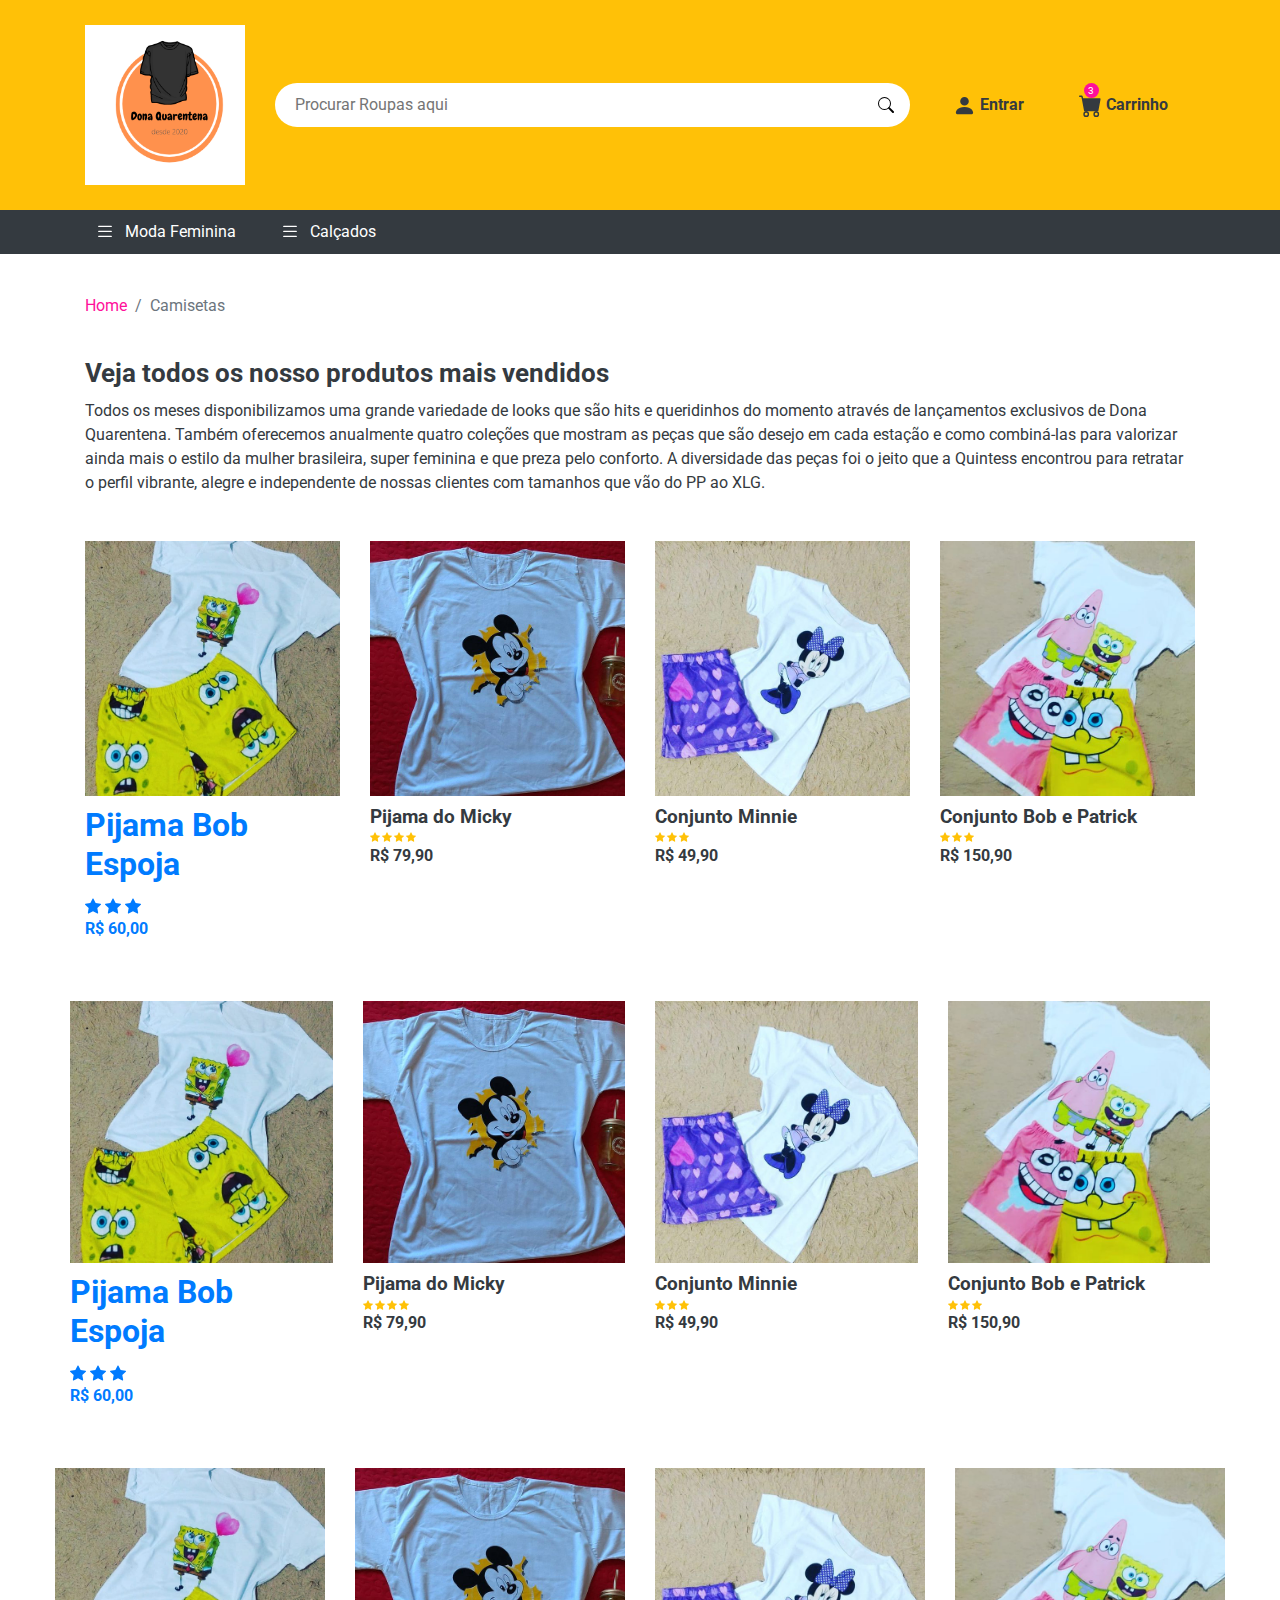
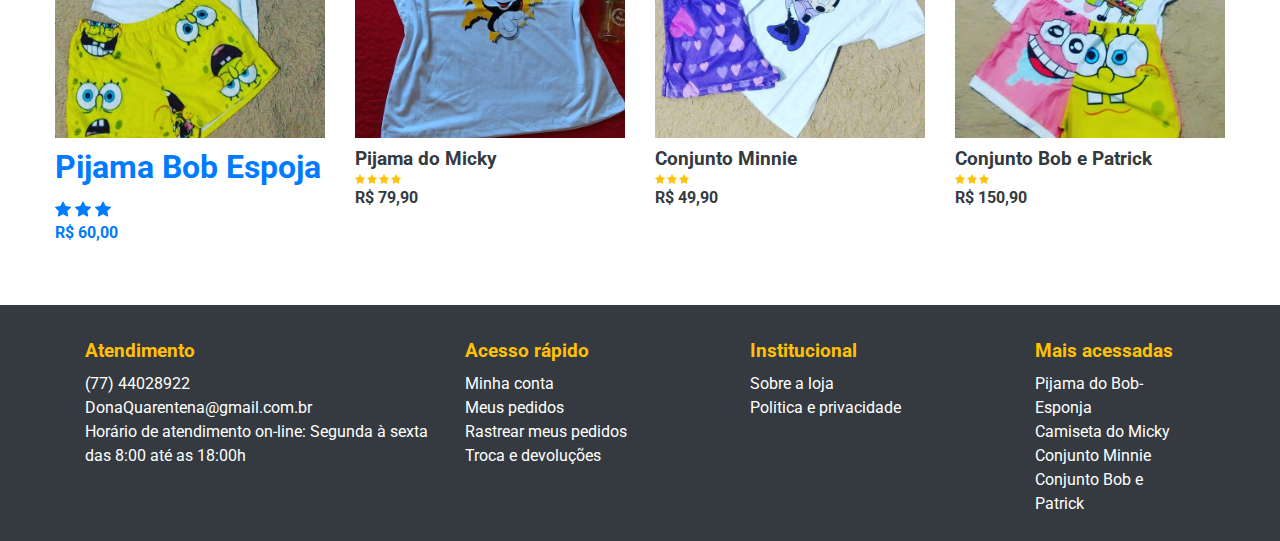
<file: DonaQuarentena/camisetas.html>
<!DOCTYPE html>
<html lang="pt-br">

<head>
    <meta charset="UTF-8" />
    <meta http-equiv="X-UA-Compatible" content="IE=edge" />

    <link rel="apple-touch-icon" sizes="144x144" href="./assets/img/android-icon-144x144.png" />
    <meta name="msapplication-TileColor" content="#FFC107" />
    <meta name="msapplication-TileImage" content="./assets/images/favicons/ms-icon-144x144.png" />
    <meta name="theme-color" content="#FFC107" />

    <link rel="stylesheet" href="./assets/css/style.css" />

    <title>Loja Virtual - Camisetas + Short</title>
</head>

<body>
    <header class="container-fluid">
        <section class="container">
            <article class="row d-flex align-item-center">
                <a href="./" class="col-md-2 d-flex justify-content-center">
                    <img src="./assets/img/DonaQuarentena.png" class="img-fluid"
                        alt="Logo da empresa - Dona Quarentena" />
                </a>

                <form action="#" class="col-md-7 d-flex align-items-center">
                    <input type="text" name="name" placeholder="Procurar Roupas aqui" />
                    <button class="d-flex align-items-center">
                        <svg width="1em" height="1em" viewBox="0 0 16 16" class="bi bi-search" fill="currentColor"
                            xmlns="http://www.w3.org/2000/svg">
                            <path fill-rule="evenodd"
                                d="M10.442 10.442a1 1 0 0 1 1.415 0l3.85 3.85a1 1 0 0 1-1.414 1.415l-3.85-3.85a1 1 0 0 1 0-1.415z" />
                            <path fill-rule="evenodd"
                                d="M6.5 12a5.5 5.5 0 1 0 0-11 5.5 5.5 0 0 0 0 11zM13 6.5a6.5 6.5 0 1 1-13 0 6.5 6.5 0 0 1 13 0z" />
                        </svg>
                    </button>
                </form>
                <ul class="col-md-3 nav d-flex align-items-center justify-content-around">
                    <li class="nav-item">
                      <a href="#">
                        <svg width="1em" height="1em" viewBox="0 0 16 16" class="bi bi-person-fill" fill="currentColor"
                          xmlns="http://www.w3.org/2000/svg">
                          <path fill-rule="evenodd"
                            d="M3 14s-1 0-1-1 1-4 6-4 6 3 6 4-1 1-1 1H3zm5-6a3 3 0 1 0 0-6 3 3 0 0 0 0 6z" />
                        </svg>
                        Entrar
                    </a>
                  </li>
        
                  <li class="nav-item">
                    <span class="notificacao d-flex align-items-center justify-content-center">3</span>
                    <a href="#">
                      <svg width="1em" height="1em" viewBox="0 0 16 16" class="bi bi-cart-fill" fill="currentColor"
                        xmlns="http://www.w3.org/2000/svg">
                        <path fill-rule="evenodd"
                          d="M0 1.5A.5.5 0 0 1 .5 1H2a.5.5 0 0 1 .485.379L2.89 3H14.5a.5.5 0 0 1 .491.592l-1.5 8A.5.5 0 0 1 13 12H4a.5.5 0 0 1-.491-.408L2.01 3.607 1.61 2H.5a.5.5 0 0 1-.5-.5zM5 12a2 2 0 1 0 0 4 2 2 0 0 0 0-4zm7 0a2 2 0 1 0 0 4 2 2 0 0 0 0-4zm-7 1a1 1 0 1 0 0 2 1 1 0 0 0 0-2zm7 0a1 1 0 1 0 0 2 1 1 0 0 0 0-2z" />
                      </svg>
                      Carrinho
                    </a>
                  </li>
                </ul>
                <!-- end administrativo do cliente -->
        
              </article>
              <!-- row -->
            </section>
            <!-- end container -->
          </header>
          <!-- end header -->
        
          <!-- menu do site -->
          <nav class="container-fluid nav-produtos">
            <!-- container -->
            <section class="container">
              <!-- menu -->
              <ul class="nav">
                <!-- lista de itens -->
                <li class="col-xl-2 col-lg-3 col-md-12 nav-item d-flex align-items-center">
                  <svg width="1em" height="1em" viewBox="0 0 16 16" class="bi bi-list" fill="currentColor"
                    xmlns="http://www.w3.org/2000/svg">
                    <path fill-rule="evenodd"
                      d="M2.5 11.5A.5.5 0 0 1 3 11h10a.5.5 0 0 1 0 1H3a.5.5 0 0 1-.5-.5zm0-4A.5.5 0 0 1 3 7h10a.5.5 0 0 1 0 1H3a.5.5 0 0 1-.5-.5zm0-4A.5.5 0 0 1 3 3h10a.5.5 0 0 1 0 1H3a.5.5 0 0 1-.5-.5z" />
                  </svg>
                  Moda Feminina
        
                  <!-- submenu -->
                  <ul class="nav flex-column">
                    <li class="nav-item">
                      <a href="#">
                        Lançamentos
                      </a>
                    </li>
        
                    <li class="nav-item">
                      <a href="#">
                        Plus Size
                      </a>
                    </li>
        
                    <li class="nav-item">
                      <a href="#">
                        Moda Praia
                      </a>
                    </li>
        
                    <li class="nav-item">
                      <a href="#">
                        Acessórios
                      </a>
                    </li>
        
                    <li class="nav-item">
                      <a href="#">
                        Promoção
                      </a>
                    </li>
                  </ul>
                  <!-- end submenu -->
                </li>
        
                <!-- lista de itens -->
                <li class="col-xl-2 col-lg-3 col-md-12 nav-item d-flex align-items-center">
                  <svg width="1em" height="1em" viewBox="0 0 16 16" class="bi bi-list" fill="currentColor"
                    xmlns="http://www.w3.org/2000/svg">
                    <path fill-rule="evenodd"
                      d="M2.5 11.5A.5.5 0 0 1 3 11h10a.5.5 0 0 1 0 1H3a.5.5 0 0 1-.5-.5zm0-4A.5.5 0 0 1 3 7h10a.5.5 0 0 1 0 1H3a.5.5 0 0 1-.5-.5zm0-4A.5.5 0 0 1 3 3h10a.5.5 0 0 1 0 1H3a.5.5 0 0 1-.5-.5z" />
                  </svg>
                  Calçados
                </li>
              </ul>
              <!-- menu -->
            </section>
            <!-- end container -->
          </nav>
          <!-- end menu do site -->
    <main>
        <section class="container produtos">
            <nav aria-label="breadcrumb">
                <ol class="breadcrumb">
                    <li class="breadcrumb-item"><a href="./">Home</a></li>
                    <li class="breadcrumb-item active" aria-current="page">Camisetas</li>
                </ol>
            </nav>

            <h1>Veja todos os nosso produtos mais vendidos</h1>
            <p>
                Todos os meses disponibilizamos uma grande variedade de looks que são hits e queridinhos do momento
                através de
                lançamentos exclusivos de Dona Quarentena. Também oferecemos anualmente quatro coleções que mostram as
                peças que
                são desejo em cada estação e como combiná-las para valorizar ainda mais o estilo da mulher brasileira,
                super
                feminina e que preza pelo conforto. A diversidade das peças foi o jeito que a Quintess encontrou para
                retratar o
                perfil vibrante, alegre e independente de nossas clientes com tamanhos que vão do PP ao XLG.
            </p>

            <article class="row">
                <a href="#" class="produtos-container col-md-3">
                    <img src="./assets/img/foto1.jpg" class="img-fluid" alt="Pijama Bob Esponja">
                    <article class="produtos-items">
                        <h2> Pijama Bob Espoja</h2>

                        <div class="produtos-stars">
                            <svg width="1em" height="1em" viewBox="0 0 16 16" class="bi bi-star-fill"
                                fill="currentColor" xmlns="http://www.w3.org/2000/svg">
                                <path
                                    d="M3.612 15.443c-.386.198-.824-.149-.746-.592l.83-4.73L.173 6.765c-.329-.314-.158-.888.283-.95l4.898-.696L7.538.792c.197-.39.73-.39.927 0l2.184 4.327 4.898.696c.441.062.612.636.283.95l-3.523 3.356.83 4.73c.078.443-.36.79-.746.592L8 13.187l-4.389 2.256z" />
                            </svg>

                            <svg width="1em" height="1em" viewBox="0 0 16 16" class="bi bi-star-fill"
                                fill="currentColor" xmlns="http://www.w3.org/2000/svg">
                                <path
                                    d="M3.612 15.443c-.386.198-.824-.149-.746-.592l.83-4.73L.173 6.765c-.329-.314-.158-.888.283-.95l4.898-.696L7.538.792c.197-.39.73-.39.927 0l2.184 4.327 4.898.696c.441.062.612.636.283.95l-3.523 3.356.83 4.73c.078.443-.36.79-.746.592L8 13.187l-4.389 2.256z" />
                            </svg>

                            <svg width="1em" height="1em" viewBox="0 0 16 16" class="bi bi-star-fill"
                                fill="currentColor" xmlns="http://www.w3.org/2000/svg">
                                <path
                                    d="M3.612 15.443c-.386.198-.824-.149-.746-.592l.83-4.73L.173 6.765c-.329-.314-.158-.888.283-.95l4.898-.696L7.538.792c.197-.39.73-.39.927 0l2.184 4.327 4.898.696c.441.062.612.636.283.95l-3.523 3.356.83 4.73c.078.443-.36.79-.746.592L8 13.187l-4.389 2.256z" />
                            </svg>
                        </div>
                        <strong class="produtos-preco">
                            R$ 60,00
                        </strong>
                    </article>
                </a>

                <a href="./produto-pijamas.html" class="produtos-container col-md-3">
                    <img src="./assets/img/foto2.jpg" class="img-fluid" alt="Camiseta do Micky">
                    <article class="produtos-itens">
                        <h2> Pijama do Micky</h2>

                        <div class="produtos-stars">
                            <svg width="1em" height="1em" viewBox="0 0 16 16" class="bi bi-star-fill"
                                fill="currentColor" xmlns="http://www.w3.org/2000/svg">
                                <path
                                    d="M3.612 15.443c-.386.198-.824-.149-.746-.592l.83-4.73L.173 6.765c-.329-.314-.158-.888.283-.95l4.898-.696L7.538.792c.197-.39.73-.39.927 0l2.184 4.327 4.898.696c.441.062.612.636.283.95l-3.523 3.356.83 4.73c.078.443-.36.79-.746.592L8 13.187l-4.389 2.256z" />
                            </svg>

                            <svg width="1em" height="1em" viewBox="0 0 16 16" class="bi bi-star-fill"
                                fill="currentColor" xmlns="http://www.w3.org/2000/svg">
                                <path
                                    d="M3.612 15.443c-.386.198-.824-.149-.746-.592l.83-4.73L.173 6.765c-.329-.314-.158-.888.283-.95l4.898-.696L7.538.792c.197-.39.73-.39.927 0l2.184 4.327 4.898.696c.441.062.612.636.283.95l-3.523 3.356.83 4.73c.078.443-.36.79-.746.592L8 13.187l-4.389 2.256z" />
                            </svg>

                            <svg width="1em" height="1em" viewBox="0 0 16 16" class="bi bi-star-fill"
                                fill="currentColor" xmlns="http://www.w3.org/2000/svg">
                                <path
                                    d="M3.612 15.443c-.386.198-.824-.149-.746-.592l.83-4.73L.173 6.765c-.329-.314-.158-.888.283-.95l4.898-.696L7.538.792c.197-.39.73-.39.927 0l2.184 4.327 4.898.696c.441.062.612.636.283.95l-3.523 3.356.83 4.73c.078.443-.36.79-.746.592L8 13.187l-4.389 2.256z" />
                            </svg>

                            <svg width="1em" height="1em" viewBox="0 0 16 16" class="bi bi-star-fill"
                                fill="currentColor" xmlns="http://www.w3.org/2000/svg">
                                <path
                                    d="M3.612 15.443c-.386.198-.824-.149-.746-.592l.83-4.73L.173 6.765c-.329-.314-.158-.888.283-.95l4.898-.696L7.538.792c.197-.39.73-.39.927 0l2.184 4.327 4.898.696c.441.062.612.636.283.95l-3.523 3.356.83 4.73c.078.443-.36.79-.746.592L8 13.187l-4.389 2.256z" />
                            </svg>
                        </div>
                        <strong class="produtos-preco">
                            R$ 79,90
                        </strong>
                    </article>
                </a>
                <a href="#" class="produtos-container col-md-3">
                    <img src="./assets/img/foto3.jpg" class="img-fluid" alt="Conjunto Minnie">
                    <article class="produtos-itens">
                        <h2>Conjunto Minnie</h2>

                        <div class="produtos-stars">
                            <svg width="1em" height="1em" viewBox="0 0 16 16" class="bi bi-star-fill"
                                fill="currentColor" xmlns="http://www.w3.org/2000/svg">
                                <path
                                    d="M3.612 15.443c-.386.198-.824-.149-.746-.592l.83-4.73L.173 6.765c-.329-.314-.158-.888.283-.95l4.898-.696L7.538.792c.197-.39.73-.39.927 0l2.184 4.327 4.898.696c.441.062.612.636.283.95l-3.523 3.356.83 4.73c.078.443-.36.79-.746.592L8 13.187l-4.389 2.256z" />
                            </svg>

                            <svg width="1em" height="1em" viewBox="0 0 16 16" class="bi bi-star-fill"
                                fill="currentColor" xmlns="http://www.w3.org/2000/svg">
                                <path
                                    d="M3.612 15.443c-.386.198-.824-.149-.746-.592l.83-4.73L.173 6.765c-.329-.314-.158-.888.283-.95l4.898-.696L7.538.792c.197-.39.73-.39.927 0l2.184 4.327 4.898.696c.441.062.612.636.283.95l-3.523 3.356.83 4.73c.078.443-.36.79-.746.592L8 13.187l-4.389 2.256z" />
                            </svg>

                            <svg width="1em" height="1em" viewBox="0 0 16 16" class="bi bi-star-fill"
                                fill="currentColor" xmlns="http://www.w3.org/2000/svg">
                                <path
                                    d="M3.612 15.443c-.386.198-.824-.149-.746-.592l.83-4.73L.173 6.765c-.329-.314-.158-.888.283-.95l4.898-.696L7.538.792c.197-.39.73-.39.927 0l2.184 4.327 4.898.696c.441.062.612.636.283.95l-3.523 3.356.83 4.73c.078.443-.36.79-.746.592L8 13.187l-4.389 2.256z" />
                            </svg>
                        </div>
                        <strong class="produtos-preco">
                            R$ 49,90
                        </strong>
                    </article>
                </a>

                <a href="#" class="produtos-container col-md-3">
                    <img src="./assets/img/foto4.jpg" class="img-fluid" alt="Conjunto Bob e Patrick">
                    <article class="produtos-itens">
                        <h2>Conjunto Bob e Patrick</h2>
                        <div class="produtos-stars">
                            <svg width="1em" height="1em" viewBox="0 0 16 16" class="bi bi-star-fill"
                                fill="currentColor" xmlns="http://www.w3.org/2000/svg">
                                <path
                                    d="M3.612 15.443c-.386.198-.824-.149-.746-.592l.83-4.73L.173 6.765c-.329-.314-.158-.888.283-.95l4.898-.696L7.538.792c.197-.39.73-.39.927 0l2.184 4.327 4.898.696c.441.062.612.636.283.95l-3.523 3.356.83 4.73c.078.443-.36.79-.746.592L8 13.187l-4.389 2.256z" />
                            </svg>

                            <svg width="1em" height="1em" viewBox="0 0 16 16" class="bi bi-star-fill"
                                fill="currentColor" xmlns="http://www.w3.org/2000/svg">
                                <path
                                    d="M3.612 15.443c-.386.198-.824-.149-.746-.592l.83-4.73L.173 6.765c-.329-.314-.158-.888.283-.95l4.898-.696L7.538.792c.197-.39.73-.39.927 0l2.184 4.327 4.898.696c.441.062.612.636.283.95l-3.523 3.356.83 4.73c.078.443-.36.79-.746.592L8 13.187l-4.389 2.256z" />
                            </svg>

                            <svg width="1em" height="1em" viewBox="0 0 16 16" class="bi bi-star-fill"
                                fill="currentColor" xmlns="http://www.w3.org/2000/svg">
                                <path
                                    d="M3.612 15.443c-.386.198-.824-.149-.746-.592l.83-4.73L.173 6.765c-.329-.314-.158-.888.283-.95l4.898-.696L7.538.792c.197-.39.73-.39.927 0l2.184 4.327 4.898.696c.441.062.612.636.283.95l-3.523 3.356.83 4.73c.078.443-.36.79-.746.592L8 13.187l-4.389 2.256z" />
                            </svg>
                        </div>

                        <strong class="produtos-preco">
                            R$ 150,90
                        </strong>
                    </article>
                </a>
                <article class="row">
                    <a href="#" class="produtos-container col-md-3">
                        <img src="./assets/img/foto1.jpg" class="img-fluid" alt="Pijama Bob Esponja">
                        <article class="produtos-items">
                            <h2> Pijama Bob Espoja</h2>

                            <div class="produtos-stars">
                                <svg width="1em" height="1em" viewBox="0 0 16 16" class="bi bi-star-fill"
                                    fill="currentColor" xmlns="http://www.w3.org/2000/svg">
                                    <path
                                        d="M3.612 15.443c-.386.198-.824-.149-.746-.592l.83-4.73L.173 6.765c-.329-.314-.158-.888.283-.95l4.898-.696L7.538.792c.197-.39.73-.39.927 0l2.184 4.327 4.898.696c.441.062.612.636.283.95l-3.523 3.356.83 4.73c.078.443-.36.79-.746.592L8 13.187l-4.389 2.256z" />
                                </svg>

                                <svg width="1em" height="1em" viewBox="0 0 16 16" class="bi bi-star-fill"
                                    fill="currentColor" xmlns="http://www.w3.org/2000/svg">
                                    <path
                                        d="M3.612 15.443c-.386.198-.824-.149-.746-.592l.83-4.73L.173 6.765c-.329-.314-.158-.888.283-.95l4.898-.696L7.538.792c.197-.39.73-.39.927 0l2.184 4.327 4.898.696c.441.062.612.636.283.95l-3.523 3.356.83 4.73c.078.443-.36.79-.746.592L8 13.187l-4.389 2.256z" />
                                </svg>

                                <svg width="1em" height="1em" viewBox="0 0 16 16" class="bi bi-star-fill"
                                    fill="currentColor" xmlns="http://www.w3.org/2000/svg">
                                    <path
                                        d="M3.612 15.443c-.386.198-.824-.149-.746-.592l.83-4.73L.173 6.765c-.329-.314-.158-.888.283-.95l4.898-.696L7.538.792c.197-.39.73-.39.927 0l2.184 4.327 4.898.696c.441.062.612.636.283.95l-3.523 3.356.83 4.73c.078.443-.36.79-.746.592L8 13.187l-4.389 2.256z" />
                                </svg>
                            </div>
                            <strong class="produtos-preco">
                                R$ 60,00
                            </strong>
                        </article>
                    </a>

                    <a href="./produto-pijamas.html" class="produtos-container col-md-3">
                        <img src="./assets/img/foto2.jpg" class="img-fluid" alt="Camiseta do Micky">
                        <article class="produtos-itens">
                            <h2>Pijama do Micky</h2>

                            <div class="produtos-stars">
                                <svg width="1em" height="1em" viewBox="0 0 16 16" class="bi bi-star-fill"
                                    fill="currentColor" xmlns="http://www.w3.org/2000/svg">
                                    <path
                                        d="M3.612 15.443c-.386.198-.824-.149-.746-.592l.83-4.73L.173 6.765c-.329-.314-.158-.888.283-.95l4.898-.696L7.538.792c.197-.39.73-.39.927 0l2.184 4.327 4.898.696c.441.062.612.636.283.95l-3.523 3.356.83 4.73c.078.443-.36.79-.746.592L8 13.187l-4.389 2.256z" />
                                </svg>

                                <svg width="1em" height="1em" viewBox="0 0 16 16" class="bi bi-star-fill"
                                    fill="currentColor" xmlns="http://www.w3.org/2000/svg">
                                    <path
                                        d="M3.612 15.443c-.386.198-.824-.149-.746-.592l.83-4.73L.173 6.765c-.329-.314-.158-.888.283-.95l4.898-.696L7.538.792c.197-.39.73-.39.927 0l2.184 4.327 4.898.696c.441.062.612.636.283.95l-3.523 3.356.83 4.73c.078.443-.36.79-.746.592L8 13.187l-4.389 2.256z" />
                                </svg>

                                <svg width="1em" height="1em" viewBox="0 0 16 16" class="bi bi-star-fill"
                                    fill="currentColor" xmlns="http://www.w3.org/2000/svg">
                                    <path
                                        d="M3.612 15.443c-.386.198-.824-.149-.746-.592l.83-4.73L.173 6.765c-.329-.314-.158-.888.283-.95l4.898-.696L7.538.792c.197-.39.73-.39.927 0l2.184 4.327 4.898.696c.441.062.612.636.283.95l-3.523 3.356.83 4.73c.078.443-.36.79-.746.592L8 13.187l-4.389 2.256z" />
                                </svg>

                                <svg width="1em" height="1em" viewBox="0 0 16 16" class="bi bi-star-fill"
                                    fill="currentColor" xmlns="http://www.w3.org/2000/svg">
                                    <path
                                        d="M3.612 15.443c-.386.198-.824-.149-.746-.592l.83-4.73L.173 6.765c-.329-.314-.158-.888.283-.95l4.898-.696L7.538.792c.197-.39.73-.39.927 0l2.184 4.327 4.898.696c.441.062.612.636.283.95l-3.523 3.356.83 4.73c.078.443-.36.79-.746.592L8 13.187l-4.389 2.256z" />
                                </svg>
                            </div>
                            <strong class="produtos-preco">
                                R$ 79,90
                            </strong>
                        </article>
                    </a>
                    <a href="#" class="produtos-container col-md-3">
                        <img src="./assets/img/foto3.jpg" class="img-fluid" alt="Conjunto Minnie">
                        <article class="produtos-itens">
                            <h2>Conjunto Minnie</h2>

                            <div class="produtos-stars">
                                <svg width="1em" height="1em" viewBox="0 0 16 16" class="bi bi-star-fill"
                                    fill="currentColor" xmlns="http://www.w3.org/2000/svg">
                                    <path
                                        d="M3.612 15.443c-.386.198-.824-.149-.746-.592l.83-4.73L.173 6.765c-.329-.314-.158-.888.283-.95l4.898-.696L7.538.792c.197-.39.73-.39.927 0l2.184 4.327 4.898.696c.441.062.612.636.283.95l-3.523 3.356.83 4.73c.078.443-.36.79-.746.592L8 13.187l-4.389 2.256z" />
                                </svg>

                                <svg width="1em" height="1em" viewBox="0 0 16 16" class="bi bi-star-fill"
                                    fill="currentColor" xmlns="http://www.w3.org/2000/svg">
                                    <path
                                        d="M3.612 15.443c-.386.198-.824-.149-.746-.592l.83-4.73L.173 6.765c-.329-.314-.158-.888.283-.95l4.898-.696L7.538.792c.197-.39.73-.39.927 0l2.184 4.327 4.898.696c.441.062.612.636.283.95l-3.523 3.356.83 4.73c.078.443-.36.79-.746.592L8 13.187l-4.389 2.256z" />
                                </svg>

                                <svg width="1em" height="1em" viewBox="0 0 16 16" class="bi bi-star-fill"
                                    fill="currentColor" xmlns="http://www.w3.org/2000/svg">
                                    <path
                                        d="M3.612 15.443c-.386.198-.824-.149-.746-.592l.83-4.73L.173 6.765c-.329-.314-.158-.888.283-.95l4.898-.696L7.538.792c.197-.39.73-.39.927 0l2.184 4.327 4.898.696c.441.062.612.636.283.95l-3.523 3.356.83 4.73c.078.443-.36.79-.746.592L8 13.187l-4.389 2.256z" />
                                </svg>
                            </div>
                            <strong class="produtos-preco">
                                R$ 49,90
                            </strong>
                        </article>
                    </a>

                    <a href="#" class="produtos-container col-md-3">
                        <img src="./assets/img/foto4.jpg" class="img-fluid" alt="Conjunto Bob e Patrick">
                        <article class="produtos-itens">
                            <h2>Conjunto Bob e Patrick</h2>
                            <div class="produtos-stars">
                                <svg width="1em" height="1em" viewBox="0 0 16 16" class="bi bi-star-fill"
                                    fill="currentColor" xmlns="http://www.w3.org/2000/svg">
                                    <path
                                        d="M3.612 15.443c-.386.198-.824-.149-.746-.592l.83-4.73L.173 6.765c-.329-.314-.158-.888.283-.95l4.898-.696L7.538.792c.197-.39.73-.39.927 0l2.184 4.327 4.898.696c.441.062.612.636.283.95l-3.523 3.356.83 4.73c.078.443-.36.79-.746.592L8 13.187l-4.389 2.256z" />
                                </svg>

                                <svg width="1em" height="1em" viewBox="0 0 16 16" class="bi bi-star-fill"
                                    fill="currentColor" xmlns="http://www.w3.org/2000/svg">
                                    <path
                                        d="M3.612 15.443c-.386.198-.824-.149-.746-.592l.83-4.73L.173 6.765c-.329-.314-.158-.888.283-.95l4.898-.696L7.538.792c.197-.39.73-.39.927 0l2.184 4.327 4.898.696c.441.062.612.636.283.95l-3.523 3.356.83 4.73c.078.443-.36.79-.746.592L8 13.187l-4.389 2.256z" />
                                </svg>

                                <svg width="1em" height="1em" viewBox="0 0 16 16" class="bi bi-star-fill"
                                    fill="currentColor" xmlns="http://www.w3.org/2000/svg">
                                    <path
                                        d="M3.612 15.443c-.386.198-.824-.149-.746-.592l.83-4.73L.173 6.765c-.329-.314-.158-.888.283-.95l4.898-.696L7.538.792c.197-.39.73-.39.927 0l2.184 4.327 4.898.696c.441.062.612.636.283.95l-3.523 3.356.83 4.73c.078.443-.36.79-.746.592L8 13.187l-4.389 2.256z" />
                                </svg>
                            </div>

                            <strong class="produtos-preco">
                                R$ 150,90
                            </strong>
                        </article>
                    </a>

                    <article class="row">
                        <a href="#" class="produtos-container col-md-3">
                            <img src="./assets/img/foto1.jpg" class="img-fluid" alt="Pijama Bob Esponja">
                            <article class="produtos-items">
                                <h2>Pijama Bob Espoja</h2>

                                <div class="produtos-stars">
                                    <svg width="1em" height="1em" viewBox="0 0 16 16" class="bi bi-star-fill"
                                        fill="currentColor" xmlns="http://www.w3.org/2000/svg">
                                        <path
                                            d="M3.612 15.443c-.386.198-.824-.149-.746-.592l.83-4.73L.173 6.765c-.329-.314-.158-.888.283-.95l4.898-.696L7.538.792c.197-.39.73-.39.927 0l2.184 4.327 4.898.696c.441.062.612.636.283.95l-3.523 3.356.83 4.73c.078.443-.36.79-.746.592L8 13.187l-4.389 2.256z" />
                                    </svg>

                                    <svg width="1em" height="1em" viewBox="0 0 16 16" class="bi bi-star-fill"
                                        fill="currentColor" xmlns="http://www.w3.org/2000/svg">
                                        <path
                                            d="M3.612 15.443c-.386.198-.824-.149-.746-.592l.83-4.73L.173 6.765c-.329-.314-.158-.888.283-.95l4.898-.696L7.538.792c.197-.39.73-.39.927 0l2.184 4.327 4.898.696c.441.062.612.636.283.95l-3.523 3.356.83 4.73c.078.443-.36.79-.746.592L8 13.187l-4.389 2.256z" />
                                    </svg>

                                    <svg width="1em" height="1em" viewBox="0 0 16 16" class="bi bi-star-fill"
                                        fill="currentColor" xmlns="http://www.w3.org/2000/svg">
                                        <path
                                            d="M3.612 15.443c-.386.198-.824-.149-.746-.592l.83-4.73L.173 6.765c-.329-.314-.158-.888.283-.95l4.898-.696L7.538.792c.197-.39.73-.39.927 0l2.184 4.327 4.898.696c.441.062.612.636.283.95l-3.523 3.356.83 4.73c.078.443-.36.79-.746.592L8 13.187l-4.389 2.256z" />
                                    </svg>
                                </div>
                                <strong class="produtos-preco">
                                    R$ 60,00
                                </strong>
                            </article>
                        </a>

                        <a href="./produto-pijamas.html" class="produtos-container col-md-3">
                            <img src="./assets/img/foto2.jpg" class="img-fluid" alt="Camiseta do Micky">
                            <article class="produtos-itens">
                                <h2>Pijama do Micky</h2>

                                <div class="produtos-stars">
                                    <svg width="1em" height="1em" viewBox="0 0 16 16" class="bi bi-star-fill"
                                        fill="currentColor" xmlns="http://www.w3.org/2000/svg">
                                        <path
                                            d="M3.612 15.443c-.386.198-.824-.149-.746-.592l.83-4.73L.173 6.765c-.329-.314-.158-.888.283-.95l4.898-.696L7.538.792c.197-.39.73-.39.927 0l2.184 4.327 4.898.696c.441.062.612.636.283.95l-3.523 3.356.83 4.73c.078.443-.36.79-.746.592L8 13.187l-4.389 2.256z" />
                                    </svg>

                                    <svg width="1em" height="1em" viewBox="0 0 16 16" class="bi bi-star-fill"
                                        fill="currentColor" xmlns="http://www.w3.org/2000/svg">
                                        <path
                                            d="M3.612 15.443c-.386.198-.824-.149-.746-.592l.83-4.73L.173 6.765c-.329-.314-.158-.888.283-.95l4.898-.696L7.538.792c.197-.39.73-.39.927 0l2.184 4.327 4.898.696c.441.062.612.636.283.95l-3.523 3.356.83 4.73c.078.443-.36.79-.746.592L8 13.187l-4.389 2.256z" />
                                    </svg>

                                    <svg width="1em" height="1em" viewBox="0 0 16 16" class="bi bi-star-fill"
                                        fill="currentColor" xmlns="http://www.w3.org/2000/svg">
                                        <path
                                            d="M3.612 15.443c-.386.198-.824-.149-.746-.592l.83-4.73L.173 6.765c-.329-.314-.158-.888.283-.95l4.898-.696L7.538.792c.197-.39.73-.39.927 0l2.184 4.327 4.898.696c.441.062.612.636.283.95l-3.523 3.356.83 4.73c.078.443-.36.79-.746.592L8 13.187l-4.389 2.256z" />
                                    </svg>

                                    <svg width="1em" height="1em" viewBox="0 0 16 16" class="bi bi-star-fill"
                                        fill="currentColor" xmlns="http://www.w3.org/2000/svg">
                                        <path
                                            d="M3.612 15.443c-.386.198-.824-.149-.746-.592l.83-4.73L.173 6.765c-.329-.314-.158-.888.283-.95l4.898-.696L7.538.792c.197-.39.73-.39.927 0l2.184 4.327 4.898.696c.441.062.612.636.283.95l-3.523 3.356.83 4.73c.078.443-.36.79-.746.592L8 13.187l-4.389 2.256z" />
                                    </svg>
                                </div>
                                <strong class="produtos-preco">
                                    R$ 79,90
                                </strong>
                            </article>
                        </a>
                        <a href="#" class="produtos-container col-md-3">
                            <img src="./assets/img/foto3.jpg" class="img-fluid" alt="Conjunto Minnie">
                            <article class="produtos-itens">
                                <h2>Conjunto Minnie</h2>

                                <div class="produtos-stars">
                                    <svg width="1em" height="1em" viewBox="0 0 16 16" class="bi bi-star-fill"
                                        fill="currentColor" xmlns="http://www.w3.org/2000/svg">
                                        <path
                                            d="M3.612 15.443c-.386.198-.824-.149-.746-.592l.83-4.73L.173 6.765c-.329-.314-.158-.888.283-.95l4.898-.696L7.538.792c.197-.39.73-.39.927 0l2.184 4.327 4.898.696c.441.062.612.636.283.95l-3.523 3.356.83 4.73c.078.443-.36.79-.746.592L8 13.187l-4.389 2.256z" />
                                    </svg>

                                    <svg width="1em" height="1em" viewBox="0 0 16 16" class="bi bi-star-fill"
                                        fill="currentColor" xmlns="http://www.w3.org/2000/svg">
                                        <path
                                            d="M3.612 15.443c-.386.198-.824-.149-.746-.592l.83-4.73L.173 6.765c-.329-.314-.158-.888.283-.95l4.898-.696L7.538.792c.197-.39.73-.39.927 0l2.184 4.327 4.898.696c.441.062.612.636.283.95l-3.523 3.356.83 4.73c.078.443-.36.79-.746.592L8 13.187l-4.389 2.256z" />
                                    </svg>

                                    <svg width="1em" height="1em" viewBox="0 0 16 16" class="bi bi-star-fill"
                                        fill="currentColor" xmlns="http://www.w3.org/2000/svg">
                                        <path
                                            d="M3.612 15.443c-.386.198-.824-.149-.746-.592l.83-4.73L.173 6.765c-.329-.314-.158-.888.283-.95l4.898-.696L7.538.792c.197-.39.73-.39.927 0l2.184 4.327 4.898.696c.441.062.612.636.283.95l-3.523 3.356.83 4.73c.078.443-.36.79-.746.592L8 13.187l-4.389 2.256z" />
                                    </svg>
                                </div>
                                <strong class="produtos-preco">
                                    R$ 49,90
                                </strong>
                            </article>
                        </a>

                        <a href="#" class="produtos-container col-md-3">
                            <img src="./assets/img/foto4.jpg" class="img-fluid" alt="Conjunto Bob e Patrick">
                            <article class="produtos-itens">
                                <h2>Conjunto Bob e Patrick</h2>
                                <div class="produtos-stars">
                                    <svg width="1em" height="1em" viewBox="0 0 16 16" class="bi bi-star-fill"
                                        fill="currentColor" xmlns="http://www.w3.org/2000/svg">
                                        <path
                                            d="M3.612 15.443c-.386.198-.824-.149-.746-.592l.83-4.73L.173 6.765c-.329-.314-.158-.888.283-.95l4.898-.696L7.538.792c.197-.39.73-.39.927 0l2.184 4.327 4.898.696c.441.062.612.636.283.95l-3.523 3.356.83 4.73c.078.443-.36.79-.746.592L8 13.187l-4.389 2.256z" />
                                    </svg>

                                    <svg width="1em" height="1em" viewBox="0 0 16 16" class="bi bi-star-fill"
                                        fill="currentColor" xmlns="http://www.w3.org/2000/svg">
                                        <path
                                            d="M3.612 15.443c-.386.198-.824-.149-.746-.592l.83-4.73L.173 6.765c-.329-.314-.158-.888.283-.95l4.898-.696L7.538.792c.197-.39.73-.39.927 0l2.184 4.327 4.898.696c.441.062.612.636.283.95l-3.523 3.356.83 4.73c.078.443-.36.79-.746.592L8 13.187l-4.389 2.256z" />
                                    </svg>

                                    <svg width="1em" height="1em" viewBox="0 0 16 16" class="bi bi-star-fill"
                                        fill="currentColor" xmlns="http://www.w3.org/2000/svg">
                                        <path
                                            d="M3.612 15.443c-.386.198-.824-.149-.746-.592l.83-4.73L.173 6.765c-.329-.314-.158-.888.283-.95l4.898-.696L7.538.792c.197-.39.73-.39.927 0l2.184 4.327 4.898.696c.441.062.612.636.283.95l-3.523 3.356.83 4.73c.078.443-.36.79-.746.592L8 13.187l-4.389 2.256z" />
                                    </svg>
                                </div>

                                <strong class="produtos-preco">
                                    R$ 150,90
                                </strong>
                            </article>
                        </a>
                    </article>
        </section>
    </main>

    <footer class="container-fluid">
        <section class="container">
            <section class="row">
                <article class="col-md-4">
                    <h4>
                        Atendimento
                    </h4>
                    <ul class="nav flex-column">
                        <li class="nav-item">
                            <a href="tel:+557744028922">(77) 44028922</a>
                        </li>

                        <li class="nav-item">
                            <a href="mailto:DonaQuarentena@gmail.com.br">DonaQuarentena@gmail.com.br</a>
                        </li>

                        <li class="nav-item">
                            Horário de atendimento on-line: Segunda à sexta das 8:00 até as 18:00h
                        </li>
                    </ul>
                </article>

                <article class="col-md-3">
                    <h4>
                        Acesso rápido
                    </h4>
                    <ul class="nav flex-column">
                        <li class="nav-item">
                            <a href="#">Minha conta</a>
                        </li>

                        <li class="nav-item">
                            <a href="#">Meus pedidos</a>
                        </li>

                        <li class="nav-item">
                            <a href="#">Rastrear meus pedidos</a>
                        </li>

                        <li class="nav-item">
                            <a href="#">Troca e devoluções</a>
                        </li>
                    </ul>
                </article>

                <article class="col-md-3">
                    <h4>
                        Institucional
                    </h4>

                    <ul class="nav flex-column">
                        <li class="nav-item">
                            <a href="#">Sobre a loja</a>
                        </li>

                        <li class="nav-item">
                            <a href="#">Politica e privacidade</a>
                        </li>
                    </ul>
                </article>

                <article class="col-md-2">
                    <h4>
                        Mais acessadas
                    </h4>
                    <!-- links -->
                    <ul class="nav flex-column">
                        <li class="nav-item">
                            <a href="#">Pijama do Bob-Esponja</a>
                        </li>

                        <li class="nav-item ellipsis">
                            <a href="#">Camiseta do Micky</a>
                        </li>

                        <li class="nav-item">
                            <a href="#">Conjunto Minnie</a>
                        </li>

                        <li class="nav-item">
                            <a href="#">Conjunto Bob e Patrick</a>
                        </li>
                    </ul>
                </article>
            </section>
        </section>
    </footer>
    <script src="./assets/js/jquery.js"></script>
    <script src="./assets/js/popper.js"></script>
    <script src="./assets/js/bootstrap.js"></script>
</body>

</html>
</file>
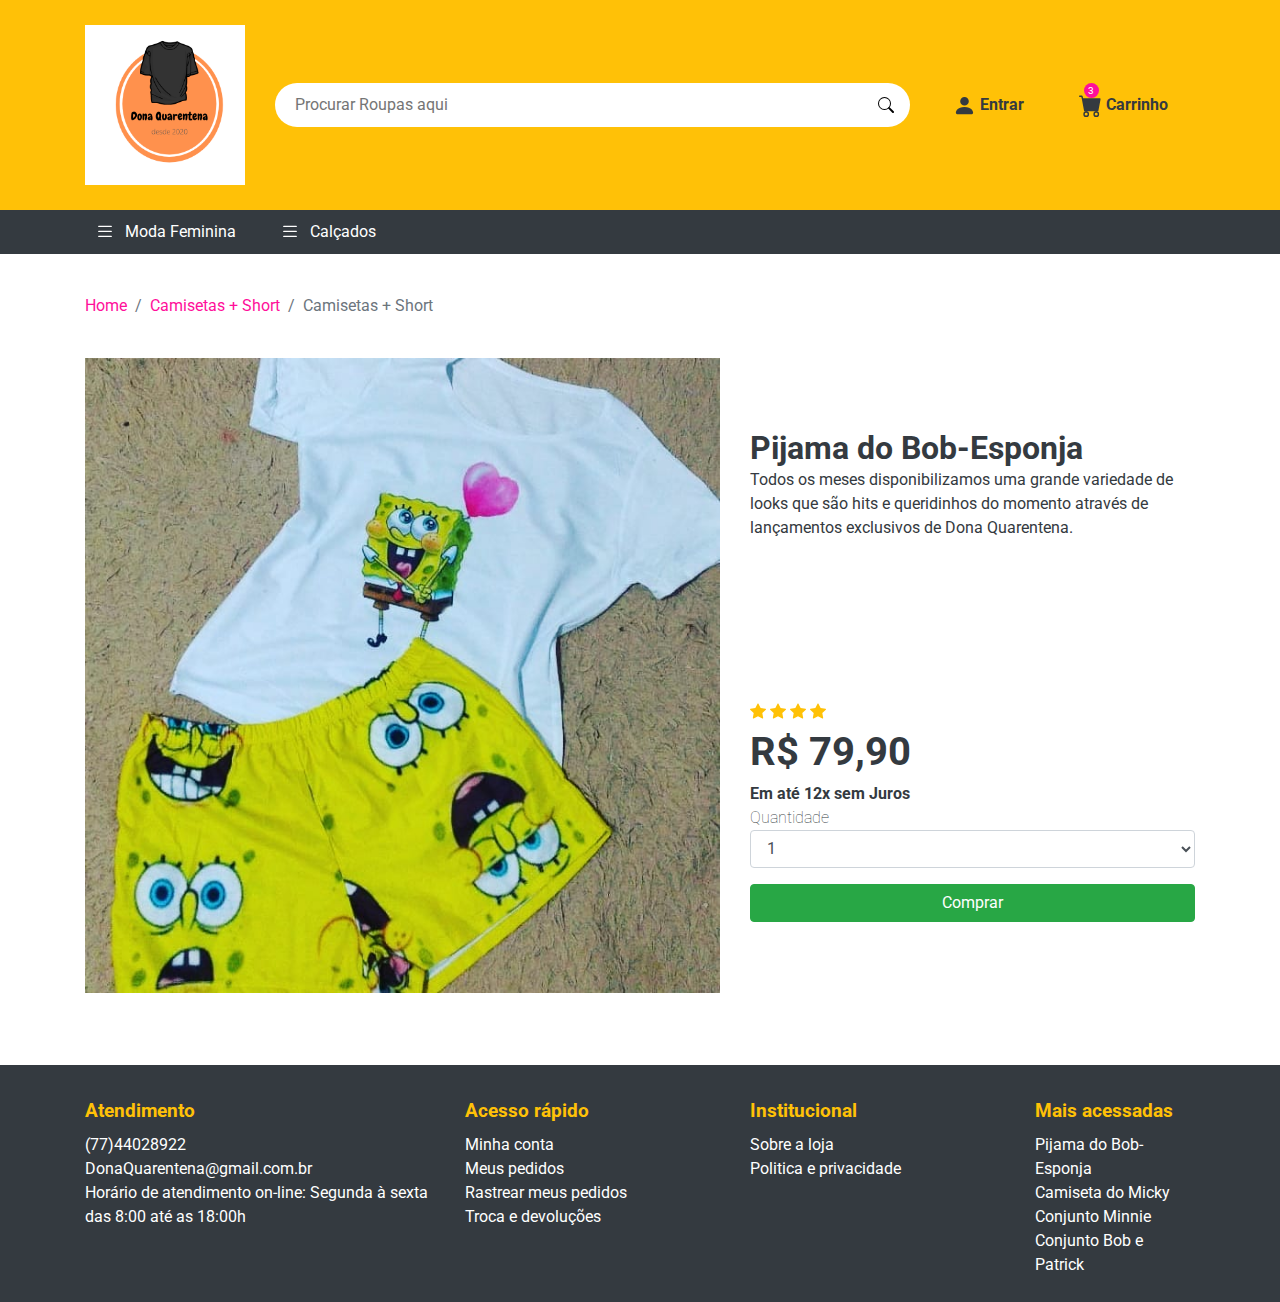
<file: DonaQuarentena/produto-pijamas.html>
<!DOCTYPE html>
<html lang="pt-br">
<head>
    <meta charset="UTF-8">
    <meta http-equiv="X-UA-Compatible" content="IE=edge">
    
    <link rel="apple-touch-icon" sizes="144x144" href="./assets/img/android-icon-144x144.png" />
    <meta name="msapplication-TileColor" content="#FFC107" />
    <meta name="msapplication-TileImage" content="./assets/images/favicons/ms-icon-144x144.png" />
    <meta name="theme-color" content="#FFC107" />

    <link rel="stylesheet" href="./assets/css/style.css" />

    <title>Loja Virtual - Produto Pijamas </title>
</head>
<body>
    <header class="container-fluid">
        <section class="container">
            <article class="row d-flex align-items-center">
                <a href="./" class="col-md-2 d-flex justify-content-center">
                <img src="./assets/img/DonaQuarentena.png" class="img-fluid" alt="Logo da Empr - Dona Quarentena">
                </a>

                <form action="#" class="col-md-7 d-flex align-items-center">
                    <input type="text" name="name" placeholder="Procurar Roupas aqui">

                    <button class="d-flex align-items-center">
                        <svg width="1em" height="1em" viewBox="0 0 16 16" class="bi bi-search" fill="currentColor"
                          xmlns="http://www.w3.org/2000/svg">
                          <path fill-rule="evenodd"
                            d="M10.442 10.442a1 1 0 0 1 1.415 0l3.85 3.85a1 1 0 0 1-1.414 1.415l-3.85-3.85a1 1 0 0 1 0-1.415z" />
                          <path fill-rule="evenodd"
                            d="M6.5 12a5.5 5.5 0 1 0 0-11 5.5 5.5 0 0 0 0 11zM13 6.5a6.5 6.5 0 1 1-13 0 6.5 6.5 0 0 1 13 0z" />
                        </svg>
                      </button>
                    </form>

                    <ul class="col-md-3 nav d-flex align-items-center justify-content-around">
          <li class="nav-item">
            <a href="#">
              <svg width="1em" height="1em" viewBox="0 0 16 16" class="bi bi-person-fill" fill="currentColor"
                xmlns="http://www.w3.org/2000/svg">
                <path fill-rule="evenodd"
                  d="M3 14s-1 0-1-1 1-4 6-4 6 3 6 4-1 1-1 1H3zm5-6a3 3 0 1 0 0-6 3 3 0 0 0 0 6z" />
              </svg>

              Entrar
            </a>
          </li>

          <li class="nav-item">
            <span class="notificacao d-flex align-items-center justify-content-center">3</span>
            <a href="#">
              <svg width="1em" height="1em" viewBox="0 0 16 16" class="bi bi-cart-fill" fill="currentColor"
                xmlns="http://www.w3.org/2000/svg">
                <path fill-rule="evenodd"
                  d="M0 1.5A.5.5 0 0 1 .5 1H2a.5.5 0 0 1 .485.379L2.89 3H14.5a.5.5 0 0 1 .491.592l-1.5 8A.5.5 0 0 1 13 12H4a.5.5 0 0 1-.491-.408L2.01 3.607 1.61 2H.5a.5.5 0 0 1-.5-.5zM5 12a2 2 0 1 0 0 4 2 2 0 0 0 0-4zm7 0a2 2 0 1 0 0 4 2 2 0 0 0 0-4zm-7 1a1 1 0 1 0 0 2 1 1 0 0 0 0-2zm7 0a1 1 0 1 0 0 2 1 1 0 0 0 0-2z" />
              </svg>
              Carrinho
            </a>
          </li>
        </ul>
            </article>
        </section>
    </header>

    <nav class="container-fluid nav-produtos">
        <section class="container">
            <ul class="nav">
                <li class="col-xl-2 col-lg-3 col-md-12 nav-item d-flex align-items-center">
                    <svg width="1em" height="1em" viewBox="0 0 16 16" class="bi bi-list" fill="currentColor"
                      xmlns="http://www.w3.org/2000/svg">
                      <path fill-rule="evenodd"
                        d="M2.5 11.5A.5.5 0 0 1 3 11h10a.5.5 0 0 1 0 1H3a.5.5 0 0 1-.5-.5zm0-4A.5.5 0 0 1 3 7h10a.5.5 0 0 1 0 1H3a.5.5 0 0 1-.5-.5zm0-4A.5.5 0 0 1 3 3h10a.5.5 0 0 1 0 1H3a.5.5 0 0 1-.5-.5z" />
                    </svg>
                    Moda Feminina

                    <ul class="nav flex-column">
                        <li class="nav-item">
                          <a href="#">
                            Lançamentos
                          </a>
                        </li>
            
                        <li class="nav-item">
                          <a href="#">
                            Plus Size
                          </a>
                        </li>
            
                        <li class="nav-item">
                          <a href="#">
                            Moda Praia
                          </a>
                        </li>
            
                        <li class="nav-item">
                          <a href="#">
                            Acessórios
                          </a>
                        </li>
            
                        <li class="nav-item">
                          <a href="#">
                            Promoção
                          </a>
                        </li>
                      </ul>
                    </li>

                    <li class="col-xl-2 col-lg-3 col-md-12 nav-item d-flex align-items-center">
                        <svg width="1em" height="1em" viewBox="0 0 16 16" class="bi bi-list" fill="currentColor"
                          xmlns="http://www.w3.org/2000/svg">
                          <path fill-rule="evenodd"
                            d="M2.5 11.5A.5.5 0 0 1 3 11h10a.5.5 0 0 1 0 1H3a.5.5 0 0 1-.5-.5zm0-4A.5.5 0 0 1 3 7h10a.5.5 0 0 1 0 1H3a.5.5 0 0 1-.5-.5zm0-4A.5.5 0 0 1 3 3h10a.5.5 0 0 1 0 1H3a.5.5 0 0 1-.5-.5z" />
                        </svg>
                        Calçados
                      </li>
                    </ul>
            </ul> 
        </section>
    </nav>

    <main>
        <section class="container">

            <nav aria-label="breadcrumb">
              <ol class="breadcrumb">
                <li class="breadcrumb-item"><a href="./">Home</a></li>
                <li class="breadcrumb-item"><a href="./camisetas.html">Camisetas + Short</a></li>
                <li class="breadcrumb-item active" aria-current="page">Camisetas + Short</li>
              </ol>
            </nav>

            <article class="row produtos-compra">
                <figure class="col-md-7 mb-3">
                    <img src="./assets/img/foto1.jpg" class="img-fluid" alt="Pijama do Bob-Esponja">
                </figure>

                <section class="col-md-5 mb-3 d-flex flex-column justify-content-around">
                    <article class="produtos-conteudo">
                      <h1>Pijama do Bob-Esponja</h1>
                      <p>
                        Todos os meses disponibilizamos uma grande variedade de looks que são hits e queridinhos do momento
                        através de lançamentos exclusivos de Dona Quarentena.
                      </p>
                    </article>
          
                    <article class="produtos-preco">
                      <div class="produtos-stars">
                        <svg width="1em" height="1em" viewBox="0 0 16 16" class="bi bi-star-fill" fill="currentColor"
                          xmlns="http://www.w3.org/2000/svg">
                          <path
                            d="M3.612 15.443c-.386.198-.824-.149-.746-.592l.83-4.73L.173 6.765c-.329-.314-.158-.888.283-.95l4.898-.696L7.538.792c.197-.39.73-.39.927 0l2.184 4.327 4.898.696c.441.062.612.636.283.95l-3.523 3.356.83 4.73c.078.443-.36.79-.746.592L8 13.187l-4.389 2.256z" />
                        </svg>
          
                        <svg width="1em" height="1em" viewBox="0 0 16 16" class="bi bi-star-fill" fill="currentColor"
                          xmlns="http://www.w3.org/2000/svg">
                          <path
                            d="M3.612 15.443c-.386.198-.824-.149-.746-.592l.83-4.73L.173 6.765c-.329-.314-.158-.888.283-.95l4.898-.696L7.538.792c.197-.39.73-.39.927 0l2.184 4.327 4.898.696c.441.062.612.636.283.95l-3.523 3.356.83 4.73c.078.443-.36.79-.746.592L8 13.187l-4.389 2.256z" />
                        </svg>
          
                        <svg width="1em" height="1em" viewBox="0 0 16 16" class="bi bi-star-fill" fill="currentColor"
                          xmlns="http://www.w3.org/2000/svg">
                          <path
                            d="M3.612 15.443c-.386.198-.824-.149-.746-.592l.83-4.73L.173 6.765c-.329-.314-.158-.888.283-.95l4.898-.696L7.538.792c.197-.39.73-.39.927 0l2.184 4.327 4.898.696c.441.062.612.636.283.95l-3.523 3.356.83 4.73c.078.443-.36.79-.746.592L8 13.187l-4.389 2.256z" />
                        </svg>
          
                        <svg width="1em" height="1em" viewBox="0 0 16 16" class="bi bi-star-fill" fill="currentColor"
                          xmlns="http://www.w3.org/2000/svg">
                          <path
                            d="M3.612 15.443c-.386.198-.824-.149-.746-.592l.83-4.73L.173 6.765c-.329-.314-.158-.888.283-.95l4.898-.696L7.538.792c.197-.39.73-.39.927 0l2.184 4.327 4.898.696c.441.062.612.636.283.95l-3.523 3.356.83 4.73c.078.443-.36.79-.746.592L8 13.187l-4.389 2.256z" />
                        </svg>
                      </div>
          
                      <strong>
                        R$ 79,90
                        <span class="d-block">Em até 12x sem Juros</span>
                      </strong>
          
                      <form action="#">
                        <div class="form-group">
                          <label for="produtos-quantidade-itens">Quantidade</label>
                          <select class="form-control" id="produtos-quantidade-itens">
                            <option>1</option>
                            <option>2</option>
                            <option>3</option>
                            <option>4</option>
                            <option>5</option>
                          </select>
                        </div>
          
                        <button type="submit" class="btn btn-success col-md-12">Comprar</button>
                      </form>
                    </article>
                  </section>
          
                  <div class="fb-comments col-md-12 mt-2 mb-5"
                    data-href="http://127.0.0.1:5500/Hands-on-2/produto-camiseta-manga-comprida.html" data-numposts="5"
                    data-width="100%"></div>
                </article>
              </section>
    </main>

    <footer class="container-fluid">
        <section class="container">
            <section class="row">
                <article class="col-md-4">
                    <h4>
                      Atendimento
                    </h4>

                    <ul class="nav flex-column">
                        <li class="nav-item">
                          <a href="tel:+557744028922">(77)44028922</a>
                        </li>
            
                        <li class="nav-item">
                          <a href="mailto:DonaQuarentena@gmail.com.br">DonaQuarentena@gmail.com.br</a>
                        </li>
            
                        <li class="nav-item">
                          Horário de atendimento on-line: Segunda à sexta das 8:00 até as 18:00h
                        </li>
                      </ul>
                    </article>
                    <article class="col-md-3">
                        <h4>
                          Acesso rápido
                        </h4>
                        <ul class="nav flex-column">
                          <li class="nav-item">
                            <a href="#">Minha conta</a>
                          </li>
              
                          <li class="nav-item">
                            <a href="#">Meus pedidos</a>
                          </li>
              
                          <li class="nav-item">
                            <a href="#">Rastrear meus pedidos</a>
                          </li>
              
                          <li class="nav-item">
                            <a href="#">Troca e devoluções</a>
                          </li>
                        </ul>
                      </article>

                      <article class="col-md-3">
                        <h4>
                          Institucional
                        </h4>
                       
                        <ul class="nav flex-column">
                          <li class="nav-item">
                            <a href="#">Sobre a loja</a>
                          </li>
              
                          <li class="nav-item">
                            <a href="#">Politica e privacidade</a>
                          </li>
                        </ul>
                      </article>

                      <article class="col-md-2">
                        <h4>
                          Mais acessadas
                        </h4>
                        <ul class="nav flex-column">
                          <li class="nav-item">
                            <a href="#">Pijama do Bob-Esponja</a>
                          </li>
              
                          <li class="nav-item ellipsis">
                            <a href="#">Camiseta do Micky</a>
                          </li>
              
                          <li class="nav-item">
                            <a href="#">Conjunto Minnie</a>
                          </li>
              
                          <li class="nav-item">
                            <a href="#">Conjunto Bob e Patrick</a>
                          </li>
                        </ul>
                      </article>
                    </section>
                  </section>
                </footer>
            
                <script src="./assets/js/jquery.js"></script>
                <script src="./assets/js/popper.js"></script>
                <script src="./assets/js/bootstrap.js"></script>
              
                <div id="fb-root"></div>
                <script async defer crossorigin="anonymous" src="https://connect.facebook.net/pt_BR/sdk.js#xfbml=1&version=v8.0"
                  nonce="WrKsa3W6"></script>
            </section>
        </section>
    </footer>
</body>
</html>
</file>
<file: DonaQuarentena/assets/css/style.css>
@charset "UTF-8";
@import url("https://fonts.googleapis.com/css2?family=Roboto:wght@300;500;900&display=swap");
header {
  background: #FFC107;
  padding: 25px;
}
header form input[type=text] {
  background: #FFF;
  width: 100%;
  border-radius: 100px;
  border: none;
  padding: 10px 20px;
}
header form button {
  background: none;
  border: none;
  position: absolute;
  right: 25px;
}
header ul li {
  position: relative;
}
header ul li span.notificacao {
  color: #FFF;
  background: #FF0F9A;
  position: absolute;
  top: -10px;
  left: 5px;
  font-size: 10px;
  width: 15px;
  height: 15px;
  border-radius: 100%;
}
header ul li a {
  font-size: 16px;
  font-weight: bold;
  color: #343A40;
}
header ul li a svg {
  font-size: 23px;
}
header ul li a:hover {
  color: initial;
}

nav.nav-produtos {
  background: #343A40;
  color: #FFF;
}
nav.nav-produtos a {
  color: #FFF;
}
nav.nav-produtos ul.nav li {
  position: relative;
  padding: 10px;
}
nav.nav-produtos ul.nav li svg {
  font-size: 20px;
  margin-right: 10px;
}
nav.nav-produtos ul.nav li:hover {
  background: black;
}
nav.nav-produtos ul.nav li:hover ul.nav {
  display: block;
}
nav.nav-produtos ul.nav li ul.nav {
  z-index: 999;
  display: none;
  position: absolute;
  top: 44px;
  left: 0px;
  background: #343A40;
  border-top: solid #FFC107 10px;
  width: 100%;
}
nav.nav-produtos ul.nav li ul.nav li {
  padding: 10px 25px;
}

.banners-promocionais-statico {
  margin-top: 30px;
}
.banners-promocionais-statico .banners-promocionais-statico-12x {
  background-color: #FF0F9A;
  background-image: url("../images/parcele-em-12x.jpg");
}
.banners-promocionais-statico .banners-promocionais-statico-todo-br {
  background-color: #B343C3;
  background-image: url("../images/entrega-para-todo-brasil.jpg");
}
.banners-promocionais-statico .banners-promocionais-statico-12x,
.banners-promocionais-statico .banners-promocionais-statico-todo-br {
  background-size: cover;
  height: 105px;
  padding: 20px 60px;
  color: #FFF;
}
.banners-promocionais-statico .banners-promocionais-statico-12x svg, .banners-promocionais-statico .banners-promocionais-statico-12x p,
.banners-promocionais-statico .banners-promocionais-statico-todo-br svg,
.banners-promocionais-statico .banners-promocionais-statico-todo-br p {
  margin: 0;
  padding: 0;
}
.banners-promocionais-statico .banners-promocionais-statico-12x svg,
.banners-promocionais-statico .banners-promocionais-statico-todo-br svg {
  font-size: 55px;
}
.banners-promocionais-statico .banners-promocionais-statico-12x p,
.banners-promocionais-statico .banners-promocionais-statico-todo-br p {
  font-weight: 100;
  font-size: 23px;
  line-height: 110%;
  margin-left: 20px;
}
.banners-promocionais-statico .banners-promocionais-statico-12x p strong,
.banners-promocionais-statico .banners-promocionais-statico-todo-br p strong {
  font-weight: bold;
}

.produtos {
  margin: 30px 0;
}
.produtos .produtos-container {
  margin: 30px 0;
}
.produtos .produtos-container .produtos-itens {
  color: #343A40;
}
.produtos .produtos-container .produtos-itens h2 {
  font-size: 19px;
  margin: 10px 0 0;
}
.produtos .produtos-container .produtos-itens .produtos-stars {
  font-size: 10px;
}
.produtos .produtos-container .produtos-itens .produtos-stars svg {
  fill: #FFC107;
}
.produtos .produtos-container .produtos-itens .produtos-preco {
  font-size: 16px;
}

.produtos-compra figure {
  margin: 0;
}
.produtos-compra .produtos-conteudo h1 {
  margin: 0;
  font-size: 32px;
}
.produtos-compra .produtos-conteudo p {
  font-size: 16px;
}
.produtos-compra .produtos-preco .produtos-stars svg {
  fill: #FFC107;
}
.produtos-compra .produtos-preco strong {
  font-size: 40px;
}
.produtos-compra .produtos-preco form {
  font-weight: 100;
}
.produtos-compra .produtos-preco form label {
  margin: 0;
}
.produtos-compra .produtos-preco .produtos-stars svg, .produtos-compra .produtos-preco strong span, .produtos-compra .produtos-preco form {
  font-size: 16px;
}

footer {
  background: #343A40;
  padding: 25px 0;
  color: #FFF;
}
footer a {
  color: #FFF;
}
footer a:hover {
  color: #FFF;
}
footer h4 {
  color: #FFC107;
  font-size: 19px;
}
footer ul li.ellipsis {
  width: 100%;
  overflow: hidden;
  text-overflow: ellipsis;
  white-space: nowrap;
}

@media (max-width: 375px) {
  .banners-promocionais-statico .banners-promocionais-statico-12x p,
.banners-promocionais-statico .banners-promocionais-statico-todo-br p {
    font-size: 14px;
  }
}
@media (max-width: 767px) {
  header form {
    margin: 20px 0;
  }

  #banners-promocionais {
    display: none;
  }

  .produtos-container img {
    width: 100%;
  }
}
@media (max-width: 991px) {
  header ul li {
    margin: 7px 0;
  }
}
/*!
 * Bootstrap v4.5.0 (https://getbootstrap.com/)
 * Copyright 2011-2020 The Bootstrap Authors
 * Copyright 2011-2020 Twitter, Inc.
 * Licensed under MIT (https://github.com/twbs/bootstrap/blob/master/LICENSE)
 */
:root {
  --blue:#007bff;
  --indigo:#6610f2;
  --purple:#6f42c1;
  --pink:#e83e8c;
  --red:#dc3545;
  --orange:#fd7e14;
  --yellow:#ffc107;
  --green:#28a745;
  --teal:#20c997;
  --cyan:#17a2b8;
  --white:#fff;
  --gray:#6c757d;
  --gray-dark:#343a40;
  --primary:#007bff;
  --secondary:#6c757d;
  --success:#28a745;
  --info:#17a2b8;
  --warning:#ffc107;
  --danger:#dc3545;
  --light:#f8f9fa;
  --dark:#343a40;
  --breakpoint-xs:0;
  --breakpoint-sm:576px;
  --breakpoint-md:768px;
  --breakpoint-lg:992px;
  --breakpoint-xl:1200px;
  --font-family-sans-serif:-apple-system,BlinkMacSystemFont,"Segoe UI",Roboto,"Helvetica Neue",Arial,"Noto Sans",sans-serif,"Apple Color Emoji","Segoe UI Emoji","Segoe UI Symbol","Noto Color Emoji";
  --font-family-monospace:SFMono-Regular,Menlo,Monaco,Consolas,"Liberation Mono","Courier New",monospace;
}

*, ::after, ::before {
  box-sizing: border-box;
}

html {
  font-family: sans-serif;
  line-height: 1.15;
  -webkit-text-size-adjust: 100%;
  -webkit-tap-highlight-color: transparent;
}

article, aside, figcaption, figure, footer, header, hgroup, main, nav, section {
  display: block;
}

body {
  margin: 0;
  font-family: -apple-system, BlinkMacSystemFont, "Segoe UI", Roboto, "Helvetica Neue", Arial, "Noto Sans", sans-serif, "Apple Color Emoji", "Segoe UI Emoji", "Segoe UI Symbol", "Noto Color Emoji";
  font-size: 1rem;
  font-weight: 400;
  line-height: 1.5;
  color: #212529;
  text-align: left;
  background-color: #fff;
}

[tabindex="-1"]:focus:not(:focus-visible) {
  outline: 0 !important;
}

hr {
  box-sizing: content-box;
  height: 0;
  overflow: visible;
}

h1, h2, h3, h4, h5, h6 {
  margin-top: 0;
  margin-bottom: 0.5rem;
}

p {
  margin-top: 0;
  margin-bottom: 1rem;
}

abbr[data-original-title], abbr[title] {
  text-decoration: underline;
  -webkit-text-decoration: underline dotted;
  text-decoration: underline dotted;
  cursor: help;
  border-bottom: 0;
  -webkit-text-decoration-skip-ink: none;
  text-decoration-skip-ink: none;
}

address {
  margin-bottom: 1rem;
  font-style: normal;
  line-height: inherit;
}

dl, ol, ul {
  margin-top: 0;
  margin-bottom: 1rem;
}

ol ol, ol ul, ul ol, ul ul {
  margin-bottom: 0;
}

dt {
  font-weight: 700;
}

dd {
  margin-bottom: 0.5rem;
  margin-left: 0;
}

blockquote {
  margin: 0 0 1rem;
}

b, strong {
  font-weight: bolder;
}

small {
  font-size: 80%;
}

sub, sup {
  position: relative;
  font-size: 75%;
  line-height: 0;
  vertical-align: baseline;
}

sub {
  bottom: -0.25em;
}

sup {
  top: -0.5em;
}

a {
  color: #007bff;
  text-decoration: none;
  background-color: transparent;
}

a:hover {
  color: #0056b3;
  text-decoration: underline;
}

a:not([href]) {
  color: inherit;
  text-decoration: none;
}

a:not([href]):hover {
  color: inherit;
  text-decoration: none;
}

code, kbd, pre, samp {
  font-family: SFMono-Regular, Menlo, Monaco, Consolas, "Liberation Mono", "Courier New", monospace;
  font-size: 1em;
}

pre {
  margin-top: 0;
  margin-bottom: 1rem;
  overflow: auto;
  -ms-overflow-style: scrollbar;
}

figure {
  margin: 0 0 1rem;
}

img {
  vertical-align: middle;
  border-style: none;
}

svg {
  overflow: hidden;
  vertical-align: middle;
}

table {
  border-collapse: collapse;
}

caption {
  padding-top: 0.75rem;
  padding-bottom: 0.75rem;
  color: #6c757d;
  text-align: left;
  caption-side: bottom;
}

th {
  text-align: inherit;
}

label {
  display: inline-block;
  margin-bottom: 0.5rem;
}

button {
  border-radius: 0;
}

button:focus {
  outline: 1px dotted;
  outline: 5px auto -webkit-focus-ring-color;
}

button, input, optgroup, select, textarea {
  margin: 0;
  font-family: inherit;
  font-size: inherit;
  line-height: inherit;
}

button, input {
  overflow: visible;
}

button, select {
  text-transform: none;
}

[role=button] {
  cursor: pointer;
}

select {
  word-wrap: normal;
}

[type=button], [type=reset], [type=submit], button {
  -webkit-appearance: button;
}

[type=button]:not(:disabled), [type=reset]:not(:disabled), [type=submit]:not(:disabled), button:not(:disabled) {
  cursor: pointer;
}

[type=button]::-moz-focus-inner, [type=reset]::-moz-focus-inner, [type=submit]::-moz-focus-inner, button::-moz-focus-inner {
  padding: 0;
  border-style: none;
}

input[type=checkbox], input[type=radio] {
  box-sizing: border-box;
  padding: 0;
}

textarea {
  overflow: auto;
  resize: vertical;
}

fieldset {
  min-width: 0;
  padding: 0;
  margin: 0;
  border: 0;
}

legend {
  display: block;
  width: 100%;
  max-width: 100%;
  padding: 0;
  margin-bottom: 0.5rem;
  font-size: 1.5rem;
  line-height: inherit;
  color: inherit;
  white-space: normal;
}

progress {
  vertical-align: baseline;
}

[type=number]::-webkit-inner-spin-button, [type=number]::-webkit-outer-spin-button {
  height: auto;
}

[type=search] {
  outline-offset: -2px;
  -webkit-appearance: none;
}

[type=search]::-webkit-search-decoration {
  -webkit-appearance: none;
}

::-webkit-file-upload-button {
  font: inherit;
  -webkit-appearance: button;
}

output {
  display: inline-block;
}

summary {
  display: list-item;
  cursor: pointer;
}

template {
  display: none;
}

[hidden] {
  display: none !important;
}

.h1, .h2, .h3, .h4, .h5, .h6, h1, h2, h3, h4, h5, h6 {
  margin-bottom: 0.5rem;
  font-weight: 500;
  line-height: 1.2;
}

.h1, h1 {
  font-size: 2.5rem;
}

.h2, h2 {
  font-size: 2rem;
}

.h3, h3 {
  font-size: 1.75rem;
}

.h4, h4 {
  font-size: 1.5rem;
}

.h5, h5 {
  font-size: 1.25rem;
}

.h6, h6 {
  font-size: 1rem;
}

.lead {
  font-size: 1.25rem;
  font-weight: 300;
}

.display-1 {
  font-size: 6rem;
  font-weight: 300;
  line-height: 1.2;
}

.display-2 {
  font-size: 5.5rem;
  font-weight: 300;
  line-height: 1.2;
}

.display-3 {
  font-size: 4.5rem;
  font-weight: 300;
  line-height: 1.2;
}

.display-4 {
  font-size: 3.5rem;
  font-weight: 300;
  line-height: 1.2;
}

hr {
  margin-top: 1rem;
  margin-bottom: 1rem;
  border: 0;
  border-top: 1px solid rgba(0, 0, 0, 0.1);
}

.small, small {
  font-size: 80%;
  font-weight: 400;
}

.mark, mark {
  padding: 0.2em;
  background-color: #fcf8e3;
}

.list-unstyled {
  padding-left: 0;
  list-style: none;
}

.list-inline {
  padding-left: 0;
  list-style: none;
}

.list-inline-item {
  display: inline-block;
}

.list-inline-item:not(:last-child) {
  margin-right: 0.5rem;
}

.initialism {
  font-size: 90%;
  text-transform: uppercase;
}

.blockquote {
  margin-bottom: 1rem;
  font-size: 1.25rem;
}

.blockquote-footer {
  display: block;
  font-size: 80%;
  color: #6c757d;
}

.blockquote-footer::before {
  content: "— ";
}

.img-fluid {
  max-width: 100%;
  height: auto;
}

.img-thumbnail {
  padding: 0.25rem;
  background-color: #fff;
  border: 1px solid #dee2e6;
  border-radius: 0.25rem;
  max-width: 100%;
  height: auto;
}

.figure {
  display: inline-block;
}

.figure-img {
  margin-bottom: 0.5rem;
  line-height: 1;
}

.figure-caption {
  font-size: 90%;
  color: #6c757d;
}

code {
  font-size: 87.5%;
  color: #e83e8c;
  word-wrap: break-word;
}

a > code {
  color: inherit;
}

kbd {
  padding: 0.2rem 0.4rem;
  font-size: 87.5%;
  color: #fff;
  background-color: #212529;
  border-radius: 0.2rem;
}

kbd kbd {
  padding: 0;
  font-size: 100%;
  font-weight: 700;
}

pre {
  display: block;
  font-size: 87.5%;
  color: #212529;
}

pre code {
  font-size: inherit;
  color: inherit;
  word-break: normal;
}

.pre-scrollable {
  max-height: 340px;
  overflow-y: scroll;
}

.container {
  width: 100%;
  padding-right: 15px;
  padding-left: 15px;
  margin-right: auto;
  margin-left: auto;
}

@media (min-width: 576px) {
  .container {
    max-width: 540px;
  }
}
@media (min-width: 768px) {
  .container {
    max-width: 720px;
  }
}
@media (min-width: 992px) {
  .container {
    max-width: 960px;
  }
}
@media (min-width: 1200px) {
  .container {
    max-width: 1140px;
  }
}
.container-fluid, .container-lg, .container-md, .container-sm, .container-xl {
  width: 100%;
  padding-right: 15px;
  padding-left: 15px;
  margin-right: auto;
  margin-left: auto;
}

@media (min-width: 576px) {
  .container, .container-sm {
    max-width: 540px;
  }
}
@media (min-width: 768px) {
  .container, .container-md, .container-sm {
    max-width: 720px;
  }
}
@media (min-width: 992px) {
  .container, .container-lg, .container-md, .container-sm {
    max-width: 960px;
  }
}
@media (min-width: 1200px) {
  .container, .container-lg, .container-md, .container-sm, .container-xl {
    max-width: 1140px;
  }
}
.row {
  display: -ms-flexbox;
  display: flex;
  -ms-flex-wrap: wrap;
  flex-wrap: wrap;
  margin-right: -15px;
  margin-left: -15px;
}

.no-gutters {
  margin-right: 0;
  margin-left: 0;
}

.no-gutters > .col, .no-gutters > [class*=col-] {
  padding-right: 0;
  padding-left: 0;
}

.col, .col-1, .col-10, .col-11, .col-12, .col-2, .col-3, .col-4, .col-5, .col-6, .col-7, .col-8, .col-9, .col-auto, .col-lg, .col-lg-1, .col-lg-10, .col-lg-11, .col-lg-12, .col-lg-2, .col-lg-3, .col-lg-4, .col-lg-5, .col-lg-6, .col-lg-7, .col-lg-8, .col-lg-9, .col-lg-auto, .col-md, .col-md-1, .col-md-10, .col-md-11, .col-md-12, .col-md-2, .col-md-3, .col-md-4, .col-md-5, .col-md-6, .col-md-7, .col-md-8, .col-md-9, .col-md-auto, .col-sm, .col-sm-1, .col-sm-10, .col-sm-11, .col-sm-12, .col-sm-2, .col-sm-3, .col-sm-4, .col-sm-5, .col-sm-6, .col-sm-7, .col-sm-8, .col-sm-9, .col-sm-auto, .col-xl, .col-xl-1, .col-xl-10, .col-xl-11, .col-xl-12, .col-xl-2, .col-xl-3, .col-xl-4, .col-xl-5, .col-xl-6, .col-xl-7, .col-xl-8, .col-xl-9, .col-xl-auto {
  position: relative;
  width: 100%;
  padding-right: 15px;
  padding-left: 15px;
}

.col {
  -ms-flex-preferred-size: 0;
  flex-basis: 0;
  -ms-flex-positive: 1;
  flex-grow: 1;
  min-width: 0;
  max-width: 100%;
}

.row-cols-1 > * {
  -ms-flex: 0 0 100%;
  flex: 0 0 100%;
  max-width: 100%;
}

.row-cols-2 > * {
  -ms-flex: 0 0 50%;
  flex: 0 0 50%;
  max-width: 50%;
}

.row-cols-3 > * {
  -ms-flex: 0 0 33.333333%;
  flex: 0 0 33.333333%;
  max-width: 33.333333%;
}

.row-cols-4 > * {
  -ms-flex: 0 0 25%;
  flex: 0 0 25%;
  max-width: 25%;
}

.row-cols-5 > * {
  -ms-flex: 0 0 20%;
  flex: 0 0 20%;
  max-width: 20%;
}

.row-cols-6 > * {
  -ms-flex: 0 0 16.666667%;
  flex: 0 0 16.666667%;
  max-width: 16.666667%;
}

.col-auto {
  -ms-flex: 0 0 auto;
  flex: 0 0 auto;
  width: auto;
  max-width: 100%;
}

.col-1 {
  -ms-flex: 0 0 8.333333%;
  flex: 0 0 8.333333%;
  max-width: 8.333333%;
}

.col-2 {
  -ms-flex: 0 0 16.666667%;
  flex: 0 0 16.666667%;
  max-width: 16.666667%;
}

.col-3 {
  -ms-flex: 0 0 25%;
  flex: 0 0 25%;
  max-width: 25%;
}

.col-4 {
  -ms-flex: 0 0 33.333333%;
  flex: 0 0 33.333333%;
  max-width: 33.333333%;
}

.col-5 {
  -ms-flex: 0 0 41.666667%;
  flex: 0 0 41.666667%;
  max-width: 41.666667%;
}

.col-6 {
  -ms-flex: 0 0 50%;
  flex: 0 0 50%;
  max-width: 50%;
}

.col-7 {
  -ms-flex: 0 0 58.333333%;
  flex: 0 0 58.333333%;
  max-width: 58.333333%;
}

.col-8 {
  -ms-flex: 0 0 66.666667%;
  flex: 0 0 66.666667%;
  max-width: 66.666667%;
}

.col-9 {
  -ms-flex: 0 0 75%;
  flex: 0 0 75%;
  max-width: 75%;
}

.col-10 {
  -ms-flex: 0 0 83.333333%;
  flex: 0 0 83.333333%;
  max-width: 83.333333%;
}

.col-11 {
  -ms-flex: 0 0 91.666667%;
  flex: 0 0 91.666667%;
  max-width: 91.666667%;
}

.col-12 {
  -ms-flex: 0 0 100%;
  flex: 0 0 100%;
  max-width: 100%;
}

.order-first {
  -ms-flex-order: -1;
  order: -1;
}

.order-last {
  -ms-flex-order: 13;
  order: 13;
}

.order-0 {
  -ms-flex-order: 0;
  order: 0;
}

.order-1 {
  -ms-flex-order: 1;
  order: 1;
}

.order-2 {
  -ms-flex-order: 2;
  order: 2;
}

.order-3 {
  -ms-flex-order: 3;
  order: 3;
}

.order-4 {
  -ms-flex-order: 4;
  order: 4;
}

.order-5 {
  -ms-flex-order: 5;
  order: 5;
}

.order-6 {
  -ms-flex-order: 6;
  order: 6;
}

.order-7 {
  -ms-flex-order: 7;
  order: 7;
}

.order-8 {
  -ms-flex-order: 8;
  order: 8;
}

.order-9 {
  -ms-flex-order: 9;
  order: 9;
}

.order-10 {
  -ms-flex-order: 10;
  order: 10;
}

.order-11 {
  -ms-flex-order: 11;
  order: 11;
}

.order-12 {
  -ms-flex-order: 12;
  order: 12;
}

.offset-1 {
  margin-left: 8.333333%;
}

.offset-2 {
  margin-left: 16.666667%;
}

.offset-3 {
  margin-left: 25%;
}

.offset-4 {
  margin-left: 33.333333%;
}

.offset-5 {
  margin-left: 41.666667%;
}

.offset-6 {
  margin-left: 50%;
}

.offset-7 {
  margin-left: 58.333333%;
}

.offset-8 {
  margin-left: 66.666667%;
}

.offset-9 {
  margin-left: 75%;
}

.offset-10 {
  margin-left: 83.333333%;
}

.offset-11 {
  margin-left: 91.666667%;
}

@media (min-width: 576px) {
  .col-sm {
    -ms-flex-preferred-size: 0;
    flex-basis: 0;
    -ms-flex-positive: 1;
    flex-grow: 1;
    min-width: 0;
    max-width: 100%;
  }

  .row-cols-sm-1 > * {
    -ms-flex: 0 0 100%;
    flex: 0 0 100%;
    max-width: 100%;
  }

  .row-cols-sm-2 > * {
    -ms-flex: 0 0 50%;
    flex: 0 0 50%;
    max-width: 50%;
  }

  .row-cols-sm-3 > * {
    -ms-flex: 0 0 33.333333%;
    flex: 0 0 33.333333%;
    max-width: 33.333333%;
  }

  .row-cols-sm-4 > * {
    -ms-flex: 0 0 25%;
    flex: 0 0 25%;
    max-width: 25%;
  }

  .row-cols-sm-5 > * {
    -ms-flex: 0 0 20%;
    flex: 0 0 20%;
    max-width: 20%;
  }

  .row-cols-sm-6 > * {
    -ms-flex: 0 0 16.666667%;
    flex: 0 0 16.666667%;
    max-width: 16.666667%;
  }

  .col-sm-auto {
    -ms-flex: 0 0 auto;
    flex: 0 0 auto;
    width: auto;
    max-width: 100%;
  }

  .col-sm-1 {
    -ms-flex: 0 0 8.333333%;
    flex: 0 0 8.333333%;
    max-width: 8.333333%;
  }

  .col-sm-2 {
    -ms-flex: 0 0 16.666667%;
    flex: 0 0 16.666667%;
    max-width: 16.666667%;
  }

  .col-sm-3 {
    -ms-flex: 0 0 25%;
    flex: 0 0 25%;
    max-width: 25%;
  }

  .col-sm-4 {
    -ms-flex: 0 0 33.333333%;
    flex: 0 0 33.333333%;
    max-width: 33.333333%;
  }

  .col-sm-5 {
    -ms-flex: 0 0 41.666667%;
    flex: 0 0 41.666667%;
    max-width: 41.666667%;
  }

  .col-sm-6 {
    -ms-flex: 0 0 50%;
    flex: 0 0 50%;
    max-width: 50%;
  }

  .col-sm-7 {
    -ms-flex: 0 0 58.333333%;
    flex: 0 0 58.333333%;
    max-width: 58.333333%;
  }

  .col-sm-8 {
    -ms-flex: 0 0 66.666667%;
    flex: 0 0 66.666667%;
    max-width: 66.666667%;
  }

  .col-sm-9 {
    -ms-flex: 0 0 75%;
    flex: 0 0 75%;
    max-width: 75%;
  }

  .col-sm-10 {
    -ms-flex: 0 0 83.333333%;
    flex: 0 0 83.333333%;
    max-width: 83.333333%;
  }

  .col-sm-11 {
    -ms-flex: 0 0 91.666667%;
    flex: 0 0 91.666667%;
    max-width: 91.666667%;
  }

  .col-sm-12 {
    -ms-flex: 0 0 100%;
    flex: 0 0 100%;
    max-width: 100%;
  }

  .order-sm-first {
    -ms-flex-order: -1;
    order: -1;
  }

  .order-sm-last {
    -ms-flex-order: 13;
    order: 13;
  }

  .order-sm-0 {
    -ms-flex-order: 0;
    order: 0;
  }

  .order-sm-1 {
    -ms-flex-order: 1;
    order: 1;
  }

  .order-sm-2 {
    -ms-flex-order: 2;
    order: 2;
  }

  .order-sm-3 {
    -ms-flex-order: 3;
    order: 3;
  }

  .order-sm-4 {
    -ms-flex-order: 4;
    order: 4;
  }

  .order-sm-5 {
    -ms-flex-order: 5;
    order: 5;
  }

  .order-sm-6 {
    -ms-flex-order: 6;
    order: 6;
  }

  .order-sm-7 {
    -ms-flex-order: 7;
    order: 7;
  }

  .order-sm-8 {
    -ms-flex-order: 8;
    order: 8;
  }

  .order-sm-9 {
    -ms-flex-order: 9;
    order: 9;
  }

  .order-sm-10 {
    -ms-flex-order: 10;
    order: 10;
  }

  .order-sm-11 {
    -ms-flex-order: 11;
    order: 11;
  }

  .order-sm-12 {
    -ms-flex-order: 12;
    order: 12;
  }

  .offset-sm-0 {
    margin-left: 0;
  }

  .offset-sm-1 {
    margin-left: 8.333333%;
  }

  .offset-sm-2 {
    margin-left: 16.666667%;
  }

  .offset-sm-3 {
    margin-left: 25%;
  }

  .offset-sm-4 {
    margin-left: 33.333333%;
  }

  .offset-sm-5 {
    margin-left: 41.666667%;
  }

  .offset-sm-6 {
    margin-left: 50%;
  }

  .offset-sm-7 {
    margin-left: 58.333333%;
  }

  .offset-sm-8 {
    margin-left: 66.666667%;
  }

  .offset-sm-9 {
    margin-left: 75%;
  }

  .offset-sm-10 {
    margin-left: 83.333333%;
  }

  .offset-sm-11 {
    margin-left: 91.666667%;
  }
}
@media (min-width: 768px) {
  .col-md {
    -ms-flex-preferred-size: 0;
    flex-basis: 0;
    -ms-flex-positive: 1;
    flex-grow: 1;
    min-width: 0;
    max-width: 100%;
  }

  .row-cols-md-1 > * {
    -ms-flex: 0 0 100%;
    flex: 0 0 100%;
    max-width: 100%;
  }

  .row-cols-md-2 > * {
    -ms-flex: 0 0 50%;
    flex: 0 0 50%;
    max-width: 50%;
  }

  .row-cols-md-3 > * {
    -ms-flex: 0 0 33.333333%;
    flex: 0 0 33.333333%;
    max-width: 33.333333%;
  }

  .row-cols-md-4 > * {
    -ms-flex: 0 0 25%;
    flex: 0 0 25%;
    max-width: 25%;
  }

  .row-cols-md-5 > * {
    -ms-flex: 0 0 20%;
    flex: 0 0 20%;
    max-width: 20%;
  }

  .row-cols-md-6 > * {
    -ms-flex: 0 0 16.666667%;
    flex: 0 0 16.666667%;
    max-width: 16.666667%;
  }

  .col-md-auto {
    -ms-flex: 0 0 auto;
    flex: 0 0 auto;
    width: auto;
    max-width: 100%;
  }

  .col-md-1 {
    -ms-flex: 0 0 8.333333%;
    flex: 0 0 8.333333%;
    max-width: 8.333333%;
  }

  .col-md-2 {
    -ms-flex: 0 0 16.666667%;
    flex: 0 0 16.666667%;
    max-width: 16.666667%;
  }

  .col-md-3 {
    -ms-flex: 0 0 25%;
    flex: 0 0 25%;
    max-width: 25%;
  }

  .col-md-4 {
    -ms-flex: 0 0 33.333333%;
    flex: 0 0 33.333333%;
    max-width: 33.333333%;
  }

  .col-md-5 {
    -ms-flex: 0 0 41.666667%;
    flex: 0 0 41.666667%;
    max-width: 41.666667%;
  }

  .col-md-6 {
    -ms-flex: 0 0 50%;
    flex: 0 0 50%;
    max-width: 50%;
  }

  .col-md-7 {
    -ms-flex: 0 0 58.333333%;
    flex: 0 0 58.333333%;
    max-width: 58.333333%;
  }

  .col-md-8 {
    -ms-flex: 0 0 66.666667%;
    flex: 0 0 66.666667%;
    max-width: 66.666667%;
  }

  .col-md-9 {
    -ms-flex: 0 0 75%;
    flex: 0 0 75%;
    max-width: 75%;
  }

  .col-md-10 {
    -ms-flex: 0 0 83.333333%;
    flex: 0 0 83.333333%;
    max-width: 83.333333%;
  }

  .col-md-11 {
    -ms-flex: 0 0 91.666667%;
    flex: 0 0 91.666667%;
    max-width: 91.666667%;
  }

  .col-md-12 {
    -ms-flex: 0 0 100%;
    flex: 0 0 100%;
    max-width: 100%;
  }

  .order-md-first {
    -ms-flex-order: -1;
    order: -1;
  }

  .order-md-last {
    -ms-flex-order: 13;
    order: 13;
  }

  .order-md-0 {
    -ms-flex-order: 0;
    order: 0;
  }

  .order-md-1 {
    -ms-flex-order: 1;
    order: 1;
  }

  .order-md-2 {
    -ms-flex-order: 2;
    order: 2;
  }

  .order-md-3 {
    -ms-flex-order: 3;
    order: 3;
  }

  .order-md-4 {
    -ms-flex-order: 4;
    order: 4;
  }

  .order-md-5 {
    -ms-flex-order: 5;
    order: 5;
  }

  .order-md-6 {
    -ms-flex-order: 6;
    order: 6;
  }

  .order-md-7 {
    -ms-flex-order: 7;
    order: 7;
  }

  .order-md-8 {
    -ms-flex-order: 8;
    order: 8;
  }

  .order-md-9 {
    -ms-flex-order: 9;
    order: 9;
  }

  .order-md-10 {
    -ms-flex-order: 10;
    order: 10;
  }

  .order-md-11 {
    -ms-flex-order: 11;
    order: 11;
  }

  .order-md-12 {
    -ms-flex-order: 12;
    order: 12;
  }

  .offset-md-0 {
    margin-left: 0;
  }

  .offset-md-1 {
    margin-left: 8.333333%;
  }

  .offset-md-2 {
    margin-left: 16.666667%;
  }

  .offset-md-3 {
    margin-left: 25%;
  }

  .offset-md-4 {
    margin-left: 33.333333%;
  }

  .offset-md-5 {
    margin-left: 41.666667%;
  }

  .offset-md-6 {
    margin-left: 50%;
  }

  .offset-md-7 {
    margin-left: 58.333333%;
  }

  .offset-md-8 {
    margin-left: 66.666667%;
  }

  .offset-md-9 {
    margin-left: 75%;
  }

  .offset-md-10 {
    margin-left: 83.333333%;
  }

  .offset-md-11 {
    margin-left: 91.666667%;
  }
}
@media (min-width: 992px) {
  .col-lg {
    -ms-flex-preferred-size: 0;
    flex-basis: 0;
    -ms-flex-positive: 1;
    flex-grow: 1;
    min-width: 0;
    max-width: 100%;
  }

  .row-cols-lg-1 > * {
    -ms-flex: 0 0 100%;
    flex: 0 0 100%;
    max-width: 100%;
  }

  .row-cols-lg-2 > * {
    -ms-flex: 0 0 50%;
    flex: 0 0 50%;
    max-width: 50%;
  }

  .row-cols-lg-3 > * {
    -ms-flex: 0 0 33.333333%;
    flex: 0 0 33.333333%;
    max-width: 33.333333%;
  }

  .row-cols-lg-4 > * {
    -ms-flex: 0 0 25%;
    flex: 0 0 25%;
    max-width: 25%;
  }

  .row-cols-lg-5 > * {
    -ms-flex: 0 0 20%;
    flex: 0 0 20%;
    max-width: 20%;
  }

  .row-cols-lg-6 > * {
    -ms-flex: 0 0 16.666667%;
    flex: 0 0 16.666667%;
    max-width: 16.666667%;
  }

  .col-lg-auto {
    -ms-flex: 0 0 auto;
    flex: 0 0 auto;
    width: auto;
    max-width: 100%;
  }

  .col-lg-1 {
    -ms-flex: 0 0 8.333333%;
    flex: 0 0 8.333333%;
    max-width: 8.333333%;
  }

  .col-lg-2 {
    -ms-flex: 0 0 16.666667%;
    flex: 0 0 16.666667%;
    max-width: 16.666667%;
  }

  .col-lg-3 {
    -ms-flex: 0 0 25%;
    flex: 0 0 25%;
    max-width: 25%;
  }

  .col-lg-4 {
    -ms-flex: 0 0 33.333333%;
    flex: 0 0 33.333333%;
    max-width: 33.333333%;
  }

  .col-lg-5 {
    -ms-flex: 0 0 41.666667%;
    flex: 0 0 41.666667%;
    max-width: 41.666667%;
  }

  .col-lg-6 {
    -ms-flex: 0 0 50%;
    flex: 0 0 50%;
    max-width: 50%;
  }

  .col-lg-7 {
    -ms-flex: 0 0 58.333333%;
    flex: 0 0 58.333333%;
    max-width: 58.333333%;
  }

  .col-lg-8 {
    -ms-flex: 0 0 66.666667%;
    flex: 0 0 66.666667%;
    max-width: 66.666667%;
  }

  .col-lg-9 {
    -ms-flex: 0 0 75%;
    flex: 0 0 75%;
    max-width: 75%;
  }

  .col-lg-10 {
    -ms-flex: 0 0 83.333333%;
    flex: 0 0 83.333333%;
    max-width: 83.333333%;
  }

  .col-lg-11 {
    -ms-flex: 0 0 91.666667%;
    flex: 0 0 91.666667%;
    max-width: 91.666667%;
  }

  .col-lg-12 {
    -ms-flex: 0 0 100%;
    flex: 0 0 100%;
    max-width: 100%;
  }

  .order-lg-first {
    -ms-flex-order: -1;
    order: -1;
  }

  .order-lg-last {
    -ms-flex-order: 13;
    order: 13;
  }

  .order-lg-0 {
    -ms-flex-order: 0;
    order: 0;
  }

  .order-lg-1 {
    -ms-flex-order: 1;
    order: 1;
  }

  .order-lg-2 {
    -ms-flex-order: 2;
    order: 2;
  }

  .order-lg-3 {
    -ms-flex-order: 3;
    order: 3;
  }

  .order-lg-4 {
    -ms-flex-order: 4;
    order: 4;
  }

  .order-lg-5 {
    -ms-flex-order: 5;
    order: 5;
  }

  .order-lg-6 {
    -ms-flex-order: 6;
    order: 6;
  }

  .order-lg-7 {
    -ms-flex-order: 7;
    order: 7;
  }

  .order-lg-8 {
    -ms-flex-order: 8;
    order: 8;
  }

  .order-lg-9 {
    -ms-flex-order: 9;
    order: 9;
  }

  .order-lg-10 {
    -ms-flex-order: 10;
    order: 10;
  }

  .order-lg-11 {
    -ms-flex-order: 11;
    order: 11;
  }

  .order-lg-12 {
    -ms-flex-order: 12;
    order: 12;
  }

  .offset-lg-0 {
    margin-left: 0;
  }

  .offset-lg-1 {
    margin-left: 8.333333%;
  }

  .offset-lg-2 {
    margin-left: 16.666667%;
  }

  .offset-lg-3 {
    margin-left: 25%;
  }

  .offset-lg-4 {
    margin-left: 33.333333%;
  }

  .offset-lg-5 {
    margin-left: 41.666667%;
  }

  .offset-lg-6 {
    margin-left: 50%;
  }

  .offset-lg-7 {
    margin-left: 58.333333%;
  }

  .offset-lg-8 {
    margin-left: 66.666667%;
  }

  .offset-lg-9 {
    margin-left: 75%;
  }

  .offset-lg-10 {
    margin-left: 83.333333%;
  }

  .offset-lg-11 {
    margin-left: 91.666667%;
  }
}
@media (min-width: 1200px) {
  .col-xl {
    -ms-flex-preferred-size: 0;
    flex-basis: 0;
    -ms-flex-positive: 1;
    flex-grow: 1;
    min-width: 0;
    max-width: 100%;
  }

  .row-cols-xl-1 > * {
    -ms-flex: 0 0 100%;
    flex: 0 0 100%;
    max-width: 100%;
  }

  .row-cols-xl-2 > * {
    -ms-flex: 0 0 50%;
    flex: 0 0 50%;
    max-width: 50%;
  }

  .row-cols-xl-3 > * {
    -ms-flex: 0 0 33.333333%;
    flex: 0 0 33.333333%;
    max-width: 33.333333%;
  }

  .row-cols-xl-4 > * {
    -ms-flex: 0 0 25%;
    flex: 0 0 25%;
    max-width: 25%;
  }

  .row-cols-xl-5 > * {
    -ms-flex: 0 0 20%;
    flex: 0 0 20%;
    max-width: 20%;
  }

  .row-cols-xl-6 > * {
    -ms-flex: 0 0 16.666667%;
    flex: 0 0 16.666667%;
    max-width: 16.666667%;
  }

  .col-xl-auto {
    -ms-flex: 0 0 auto;
    flex: 0 0 auto;
    width: auto;
    max-width: 100%;
  }

  .col-xl-1 {
    -ms-flex: 0 0 8.333333%;
    flex: 0 0 8.333333%;
    max-width: 8.333333%;
  }

  .col-xl-2 {
    -ms-flex: 0 0 16.666667%;
    flex: 0 0 16.666667%;
    max-width: 16.666667%;
  }

  .col-xl-3 {
    -ms-flex: 0 0 25%;
    flex: 0 0 25%;
    max-width: 25%;
  }

  .col-xl-4 {
    -ms-flex: 0 0 33.333333%;
    flex: 0 0 33.333333%;
    max-width: 33.333333%;
  }

  .col-xl-5 {
    -ms-flex: 0 0 41.666667%;
    flex: 0 0 41.666667%;
    max-width: 41.666667%;
  }

  .col-xl-6 {
    -ms-flex: 0 0 50%;
    flex: 0 0 50%;
    max-width: 50%;
  }

  .col-xl-7 {
    -ms-flex: 0 0 58.333333%;
    flex: 0 0 58.333333%;
    max-width: 58.333333%;
  }

  .col-xl-8 {
    -ms-flex: 0 0 66.666667%;
    flex: 0 0 66.666667%;
    max-width: 66.666667%;
  }

  .col-xl-9 {
    -ms-flex: 0 0 75%;
    flex: 0 0 75%;
    max-width: 75%;
  }

  .col-xl-10 {
    -ms-flex: 0 0 83.333333%;
    flex: 0 0 83.333333%;
    max-width: 83.333333%;
  }

  .col-xl-11 {
    -ms-flex: 0 0 91.666667%;
    flex: 0 0 91.666667%;
    max-width: 91.666667%;
  }

  .col-xl-12 {
    -ms-flex: 0 0 100%;
    flex: 0 0 100%;
    max-width: 100%;
  }

  .order-xl-first {
    -ms-flex-order: -1;
    order: -1;
  }

  .order-xl-last {
    -ms-flex-order: 13;
    order: 13;
  }

  .order-xl-0 {
    -ms-flex-order: 0;
    order: 0;
  }

  .order-xl-1 {
    -ms-flex-order: 1;
    order: 1;
  }

  .order-xl-2 {
    -ms-flex-order: 2;
    order: 2;
  }

  .order-xl-3 {
    -ms-flex-order: 3;
    order: 3;
  }

  .order-xl-4 {
    -ms-flex-order: 4;
    order: 4;
  }

  .order-xl-5 {
    -ms-flex-order: 5;
    order: 5;
  }

  .order-xl-6 {
    -ms-flex-order: 6;
    order: 6;
  }

  .order-xl-7 {
    -ms-flex-order: 7;
    order: 7;
  }

  .order-xl-8 {
    -ms-flex-order: 8;
    order: 8;
  }

  .order-xl-9 {
    -ms-flex-order: 9;
    order: 9;
  }

  .order-xl-10 {
    -ms-flex-order: 10;
    order: 10;
  }

  .order-xl-11 {
    -ms-flex-order: 11;
    order: 11;
  }

  .order-xl-12 {
    -ms-flex-order: 12;
    order: 12;
  }

  .offset-xl-0 {
    margin-left: 0;
  }

  .offset-xl-1 {
    margin-left: 8.333333%;
  }

  .offset-xl-2 {
    margin-left: 16.666667%;
  }

  .offset-xl-3 {
    margin-left: 25%;
  }

  .offset-xl-4 {
    margin-left: 33.333333%;
  }

  .offset-xl-5 {
    margin-left: 41.666667%;
  }

  .offset-xl-6 {
    margin-left: 50%;
  }

  .offset-xl-7 {
    margin-left: 58.333333%;
  }

  .offset-xl-8 {
    margin-left: 66.666667%;
  }

  .offset-xl-9 {
    margin-left: 75%;
  }

  .offset-xl-10 {
    margin-left: 83.333333%;
  }

  .offset-xl-11 {
    margin-left: 91.666667%;
  }
}
.table {
  width: 100%;
  margin-bottom: 1rem;
  color: #212529;
}

.table td, .table th {
  padding: 0.75rem;
  vertical-align: top;
  border-top: 1px solid #dee2e6;
}

.table thead th {
  vertical-align: bottom;
  border-bottom: 2px solid #dee2e6;
}

.table tbody + tbody {
  border-top: 2px solid #dee2e6;
}

.table-sm td, .table-sm th {
  padding: 0.3rem;
}

.table-bordered {
  border: 1px solid #dee2e6;
}

.table-bordered td, .table-bordered th {
  border: 1px solid #dee2e6;
}

.table-bordered thead td, .table-bordered thead th {
  border-bottom-width: 2px;
}

.table-borderless tbody + tbody, .table-borderless td, .table-borderless th, .table-borderless thead th {
  border: 0;
}

.table-striped tbody tr:nth-of-type(odd) {
  background-color: rgba(0, 0, 0, 0.05);
}

.table-hover tbody tr:hover {
  color: #212529;
  background-color: rgba(0, 0, 0, 0.075);
}

.table-primary, .table-primary > td, .table-primary > th {
  background-color: #b8daff;
}

.table-primary tbody + tbody, .table-primary td, .table-primary th, .table-primary thead th {
  border-color: #7abaff;
}

.table-hover .table-primary:hover {
  background-color: #9fcdff;
}

.table-hover .table-primary:hover > td, .table-hover .table-primary:hover > th {
  background-color: #9fcdff;
}

.table-secondary, .table-secondary > td, .table-secondary > th {
  background-color: #d6d8db;
}

.table-secondary tbody + tbody, .table-secondary td, .table-secondary th, .table-secondary thead th {
  border-color: #b3b7bb;
}

.table-hover .table-secondary:hover {
  background-color: #c8cbcf;
}

.table-hover .table-secondary:hover > td, .table-hover .table-secondary:hover > th {
  background-color: #c8cbcf;
}

.table-success, .table-success > td, .table-success > th {
  background-color: #c3e6cb;
}

.table-success tbody + tbody, .table-success td, .table-success th, .table-success thead th {
  border-color: #8fd19e;
}

.table-hover .table-success:hover {
  background-color: #b1dfbb;
}

.table-hover .table-success:hover > td, .table-hover .table-success:hover > th {
  background-color: #b1dfbb;
}

.table-info, .table-info > td, .table-info > th {
  background-color: #bee5eb;
}

.table-info tbody + tbody, .table-info td, .table-info th, .table-info thead th {
  border-color: #86cfda;
}

.table-hover .table-info:hover {
  background-color: #abdde5;
}

.table-hover .table-info:hover > td, .table-hover .table-info:hover > th {
  background-color: #abdde5;
}

.table-warning, .table-warning > td, .table-warning > th {
  background-color: #ffeeba;
}

.table-warning tbody + tbody, .table-warning td, .table-warning th, .table-warning thead th {
  border-color: #ffdf7e;
}

.table-hover .table-warning:hover {
  background-color: #ffe8a1;
}

.table-hover .table-warning:hover > td, .table-hover .table-warning:hover > th {
  background-color: #ffe8a1;
}

.table-danger, .table-danger > td, .table-danger > th {
  background-color: #f5c6cb;
}

.table-danger tbody + tbody, .table-danger td, .table-danger th, .table-danger thead th {
  border-color: #ed969e;
}

.table-hover .table-danger:hover {
  background-color: #f1b0b7;
}

.table-hover .table-danger:hover > td, .table-hover .table-danger:hover > th {
  background-color: #f1b0b7;
}

.table-light, .table-light > td, .table-light > th {
  background-color: #fdfdfe;
}

.table-light tbody + tbody, .table-light td, .table-light th, .table-light thead th {
  border-color: #fbfcfc;
}

.table-hover .table-light:hover {
  background-color: #ececf6;
}

.table-hover .table-light:hover > td, .table-hover .table-light:hover > th {
  background-color: #ececf6;
}

.table-dark, .table-dark > td, .table-dark > th {
  background-color: #c6c8ca;
}

.table-dark tbody + tbody, .table-dark td, .table-dark th, .table-dark thead th {
  border-color: #95999c;
}

.table-hover .table-dark:hover {
  background-color: #b9bbbe;
}

.table-hover .table-dark:hover > td, .table-hover .table-dark:hover > th {
  background-color: #b9bbbe;
}

.table-active, .table-active > td, .table-active > th {
  background-color: rgba(0, 0, 0, 0.075);
}

.table-hover .table-active:hover {
  background-color: rgba(0, 0, 0, 0.075);
}

.table-hover .table-active:hover > td, .table-hover .table-active:hover > th {
  background-color: rgba(0, 0, 0, 0.075);
}

.table .thead-dark th {
  color: #fff;
  background-color: #343a40;
  border-color: #454d55;
}

.table .thead-light th {
  color: #495057;
  background-color: #e9ecef;
  border-color: #dee2e6;
}

.table-dark {
  color: #fff;
  background-color: #343a40;
}

.table-dark td, .table-dark th, .table-dark thead th {
  border-color: #454d55;
}

.table-dark.table-bordered {
  border: 0;
}

.table-dark.table-striped tbody tr:nth-of-type(odd) {
  background-color: rgba(255, 255, 255, 0.05);
}

.table-dark.table-hover tbody tr:hover {
  color: #fff;
  background-color: rgba(255, 255, 255, 0.075);
}

@media (max-width: 575.98px) {
  .table-responsive-sm {
    display: block;
    width: 100%;
    overflow-x: auto;
    -webkit-overflow-scrolling: touch;
  }

  .table-responsive-sm > .table-bordered {
    border: 0;
  }
}
@media (max-width: 767.98px) {
  .table-responsive-md {
    display: block;
    width: 100%;
    overflow-x: auto;
    -webkit-overflow-scrolling: touch;
  }

  .table-responsive-md > .table-bordered {
    border: 0;
  }
}
@media (max-width: 991.98px) {
  .table-responsive-lg {
    display: block;
    width: 100%;
    overflow-x: auto;
    -webkit-overflow-scrolling: touch;
  }

  .table-responsive-lg > .table-bordered {
    border: 0;
  }
}
@media (max-width: 1199.98px) {
  .table-responsive-xl {
    display: block;
    width: 100%;
    overflow-x: auto;
    -webkit-overflow-scrolling: touch;
  }

  .table-responsive-xl > .table-bordered {
    border: 0;
  }
}
.table-responsive {
  display: block;
  width: 100%;
  overflow-x: auto;
  -webkit-overflow-scrolling: touch;
}

.table-responsive > .table-bordered {
  border: 0;
}

.form-control {
  display: block;
  width: 100%;
  height: calc(1.5em + .75rem + 2px);
  padding: 0.375rem 0.75rem;
  font-size: 1rem;
  font-weight: 400;
  line-height: 1.5;
  color: #495057;
  background-color: #fff;
  background-clip: padding-box;
  border: 1px solid #ced4da;
  border-radius: 0.25rem;
  transition: border-color 0.15s ease-in-out, box-shadow 0.15s ease-in-out;
}

@media (prefers-reduced-motion: reduce) {
  .form-control {
    transition: none;
  }
}
.form-control::-ms-expand {
  background-color: transparent;
  border: 0;
}

.form-control:-moz-focusring {
  color: transparent;
  text-shadow: 0 0 0 #495057;
}

.form-control:focus {
  color: #495057;
  background-color: #fff;
  border-color: #80bdff;
  outline: 0;
  box-shadow: 0 0 0 0.2rem rgba(0, 123, 255, 0.25);
}

.form-control::-webkit-input-placeholder {
  color: #6c757d;
  opacity: 1;
}

.form-control::-moz-placeholder {
  color: #6c757d;
  opacity: 1;
}

.form-control:-ms-input-placeholder {
  color: #6c757d;
  opacity: 1;
}

.form-control::-ms-input-placeholder {
  color: #6c757d;
  opacity: 1;
}

.form-control::placeholder {
  color: #6c757d;
  opacity: 1;
}

.form-control:disabled, .form-control[readonly] {
  background-color: #e9ecef;
  opacity: 1;
}

input[type=date].form-control, input[type=datetime-local].form-control, input[type=month].form-control, input[type=time].form-control {
  -webkit-appearance: none;
  -moz-appearance: none;
  appearance: none;
}

select.form-control:focus::-ms-value {
  color: #495057;
  background-color: #fff;
}

.form-control-file, .form-control-range {
  display: block;
  width: 100%;
}

.col-form-label {
  padding-top: calc(.375rem + 1px);
  padding-bottom: calc(.375rem + 1px);
  margin-bottom: 0;
  font-size: inherit;
  line-height: 1.5;
}

.col-form-label-lg {
  padding-top: calc(.5rem + 1px);
  padding-bottom: calc(.5rem + 1px);
  font-size: 1.25rem;
  line-height: 1.5;
}

.col-form-label-sm {
  padding-top: calc(.25rem + 1px);
  padding-bottom: calc(.25rem + 1px);
  font-size: 0.875rem;
  line-height: 1.5;
}

.form-control-plaintext {
  display: block;
  width: 100%;
  padding: 0.375rem 0;
  margin-bottom: 0;
  font-size: 1rem;
  line-height: 1.5;
  color: #212529;
  background-color: transparent;
  border: solid transparent;
  border-width: 1px 0;
}

.form-control-plaintext.form-control-lg, .form-control-plaintext.form-control-sm {
  padding-right: 0;
  padding-left: 0;
}

.form-control-sm {
  height: calc(1.5em + .5rem + 2px);
  padding: 0.25rem 0.5rem;
  font-size: 0.875rem;
  line-height: 1.5;
  border-radius: 0.2rem;
}

.form-control-lg {
  height: calc(1.5em + 1rem + 2px);
  padding: 0.5rem 1rem;
  font-size: 1.25rem;
  line-height: 1.5;
  border-radius: 0.3rem;
}

select.form-control[multiple], select.form-control[size] {
  height: auto;
}

textarea.form-control {
  height: auto;
}

.form-group {
  margin-bottom: 1rem;
}

.form-text {
  display: block;
  margin-top: 0.25rem;
}

.form-row {
  display: -ms-flexbox;
  display: flex;
  -ms-flex-wrap: wrap;
  flex-wrap: wrap;
  margin-right: -5px;
  margin-left: -5px;
}

.form-row > .col, .form-row > [class*=col-] {
  padding-right: 5px;
  padding-left: 5px;
}

.form-check {
  position: relative;
  display: block;
  padding-left: 1.25rem;
}

.form-check-input {
  position: absolute;
  margin-top: 0.3rem;
  margin-left: -1.25rem;
}

.form-check-input:disabled ~ .form-check-label, .form-check-input[disabled] ~ .form-check-label {
  color: #6c757d;
}

.form-check-label {
  margin-bottom: 0;
}

.form-check-inline {
  display: -ms-inline-flexbox;
  display: inline-flex;
  -ms-flex-align: center;
  align-items: center;
  padding-left: 0;
  margin-right: 0.75rem;
}

.form-check-inline .form-check-input {
  position: static;
  margin-top: 0;
  margin-right: 0.3125rem;
  margin-left: 0;
}

.valid-feedback {
  display: none;
  width: 100%;
  margin-top: 0.25rem;
  font-size: 80%;
  color: #28a745;
}

.valid-tooltip {
  position: absolute;
  top: 100%;
  z-index: 5;
  display: none;
  max-width: 100%;
  padding: 0.25rem 0.5rem;
  margin-top: 0.1rem;
  font-size: 0.875rem;
  line-height: 1.5;
  color: #fff;
  background-color: rgba(40, 167, 69, 0.9);
  border-radius: 0.25rem;
}

.is-valid ~ .valid-feedback, .is-valid ~ .valid-tooltip, .was-validated :valid ~ .valid-feedback, .was-validated :valid ~ .valid-tooltip {
  display: block;
}

.form-control.is-valid, .was-validated .form-control:valid {
  border-color: #28a745;
  padding-right: calc(1.5em + .75rem);
  background-image: url("data:image/svg+xml,%3csvg xmlns='http://www.w3.org/2000/svg' width='8' height='8' viewBox='0 0 8 8'%3e%3cpath fill='%2328a745' d='M2.3 6.73L.6 4.53c-.4-1.04.46-1.4 1.1-.8l1.1 1.4 3.4-3.8c.6-.63 1.6-.27 1.2.7l-4 4.6c-.43.5-.8.4-1.1.1z'/%3e%3c/svg%3e");
  background-repeat: no-repeat;
  background-position: right calc(.375em + .1875rem) center;
  background-size: calc(.75em + .375rem) calc(.75em + .375rem);
}

.form-control.is-valid:focus, .was-validated .form-control:valid:focus {
  border-color: #28a745;
  box-shadow: 0 0 0 0.2rem rgba(40, 167, 69, 0.25);
}

.was-validated textarea.form-control:valid, textarea.form-control.is-valid {
  padding-right: calc(1.5em + .75rem);
  background-position: top calc(.375em + .1875rem) right calc(.375em + .1875rem);
}

.custom-select.is-valid, .was-validated .custom-select:valid {
  border-color: #28a745;
  padding-right: calc(.75em + 2.3125rem);
  background: url("data:image/svg+xml,%3csvg xmlns='http://www.w3.org/2000/svg' width='4' height='5' viewBox='0 0 4 5'%3e%3cpath fill='%23343a40' d='M2 0L0 2h4zm0 5L0 3h4z'/%3e%3c/svg%3e") no-repeat right 0.75rem center/8px 10px, url("data:image/svg+xml,%3csvg xmlns='http://www.w3.org/2000/svg' width='8' height='8' viewBox='0 0 8 8'%3e%3cpath fill='%2328a745' d='M2.3 6.73L.6 4.53c-.4-1.04.46-1.4 1.1-.8l1.1 1.4 3.4-3.8c.6-.63 1.6-.27 1.2.7l-4 4.6c-.43.5-.8.4-1.1.1z'/%3e%3c/svg%3e") #fff no-repeat center right 1.75rem/calc(.75em + .375rem) calc(.75em + .375rem);
}

.custom-select.is-valid:focus, .was-validated .custom-select:valid:focus {
  border-color: #28a745;
  box-shadow: 0 0 0 0.2rem rgba(40, 167, 69, 0.25);
}

.form-check-input.is-valid ~ .form-check-label, .was-validated .form-check-input:valid ~ .form-check-label {
  color: #28a745;
}

.form-check-input.is-valid ~ .valid-feedback, .form-check-input.is-valid ~ .valid-tooltip, .was-validated .form-check-input:valid ~ .valid-feedback, .was-validated .form-check-input:valid ~ .valid-tooltip {
  display: block;
}

.custom-control-input.is-valid ~ .custom-control-label, .was-validated .custom-control-input:valid ~ .custom-control-label {
  color: #28a745;
}

.custom-control-input.is-valid ~ .custom-control-label::before, .was-validated .custom-control-input:valid ~ .custom-control-label::before {
  border-color: #28a745;
}

.custom-control-input.is-valid:checked ~ .custom-control-label::before, .was-validated .custom-control-input:valid:checked ~ .custom-control-label::before {
  border-color: #34ce57;
  background-color: #34ce57;
}

.custom-control-input.is-valid:focus ~ .custom-control-label::before, .was-validated .custom-control-input:valid:focus ~ .custom-control-label::before {
  box-shadow: 0 0 0 0.2rem rgba(40, 167, 69, 0.25);
}

.custom-control-input.is-valid:focus:not(:checked) ~ .custom-control-label::before, .was-validated .custom-control-input:valid:focus:not(:checked) ~ .custom-control-label::before {
  border-color: #28a745;
}

.custom-file-input.is-valid ~ .custom-file-label, .was-validated .custom-file-input:valid ~ .custom-file-label {
  border-color: #28a745;
}

.custom-file-input.is-valid:focus ~ .custom-file-label, .was-validated .custom-file-input:valid:focus ~ .custom-file-label {
  border-color: #28a745;
  box-shadow: 0 0 0 0.2rem rgba(40, 167, 69, 0.25);
}

.invalid-feedback {
  display: none;
  width: 100%;
  margin-top: 0.25rem;
  font-size: 80%;
  color: #dc3545;
}

.invalid-tooltip {
  position: absolute;
  top: 100%;
  z-index: 5;
  display: none;
  max-width: 100%;
  padding: 0.25rem 0.5rem;
  margin-top: 0.1rem;
  font-size: 0.875rem;
  line-height: 1.5;
  color: #fff;
  background-color: rgba(220, 53, 69, 0.9);
  border-radius: 0.25rem;
}

.is-invalid ~ .invalid-feedback, .is-invalid ~ .invalid-tooltip, .was-validated :invalid ~ .invalid-feedback, .was-validated :invalid ~ .invalid-tooltip {
  display: block;
}

.form-control.is-invalid, .was-validated .form-control:invalid {
  border-color: #dc3545;
  padding-right: calc(1.5em + .75rem);
  background-image: url("data:image/svg+xml,%3csvg xmlns='http://www.w3.org/2000/svg' width='12' height='12' fill='none' stroke='%23dc3545' viewBox='0 0 12 12'%3e%3ccircle cx='6' cy='6' r='4.5'/%3e%3cpath stroke-linejoin='round' d='M5.8 3.6h.4L6 6.5z'/%3e%3ccircle cx='6' cy='8.2' r='.6' fill='%23dc3545' stroke='none'/%3e%3c/svg%3e");
  background-repeat: no-repeat;
  background-position: right calc(.375em + .1875rem) center;
  background-size: calc(.75em + .375rem) calc(.75em + .375rem);
}

.form-control.is-invalid:focus, .was-validated .form-control:invalid:focus {
  border-color: #dc3545;
  box-shadow: 0 0 0 0.2rem rgba(220, 53, 69, 0.25);
}

.was-validated textarea.form-control:invalid, textarea.form-control.is-invalid {
  padding-right: calc(1.5em + .75rem);
  background-position: top calc(.375em + .1875rem) right calc(.375em + .1875rem);
}

.custom-select.is-invalid, .was-validated .custom-select:invalid {
  border-color: #dc3545;
  padding-right: calc(.75em + 2.3125rem);
  background: url("data:image/svg+xml,%3csvg xmlns='http://www.w3.org/2000/svg' width='4' height='5' viewBox='0 0 4 5'%3e%3cpath fill='%23343a40' d='M2 0L0 2h4zm0 5L0 3h4z'/%3e%3c/svg%3e") no-repeat right 0.75rem center/8px 10px, url("data:image/svg+xml,%3csvg xmlns='http://www.w3.org/2000/svg' width='12' height='12' fill='none' stroke='%23dc3545' viewBox='0 0 12 12'%3e%3ccircle cx='6' cy='6' r='4.5'/%3e%3cpath stroke-linejoin='round' d='M5.8 3.6h.4L6 6.5z'/%3e%3ccircle cx='6' cy='8.2' r='.6' fill='%23dc3545' stroke='none'/%3e%3c/svg%3e") #fff no-repeat center right 1.75rem/calc(.75em + .375rem) calc(.75em + .375rem);
}

.custom-select.is-invalid:focus, .was-validated .custom-select:invalid:focus {
  border-color: #dc3545;
  box-shadow: 0 0 0 0.2rem rgba(220, 53, 69, 0.25);
}

.form-check-input.is-invalid ~ .form-check-label, .was-validated .form-check-input:invalid ~ .form-check-label {
  color: #dc3545;
}

.form-check-input.is-invalid ~ .invalid-feedback, .form-check-input.is-invalid ~ .invalid-tooltip, .was-validated .form-check-input:invalid ~ .invalid-feedback, .was-validated .form-check-input:invalid ~ .invalid-tooltip {
  display: block;
}

.custom-control-input.is-invalid ~ .custom-control-label, .was-validated .custom-control-input:invalid ~ .custom-control-label {
  color: #dc3545;
}

.custom-control-input.is-invalid ~ .custom-control-label::before, .was-validated .custom-control-input:invalid ~ .custom-control-label::before {
  border-color: #dc3545;
}

.custom-control-input.is-invalid:checked ~ .custom-control-label::before, .was-validated .custom-control-input:invalid:checked ~ .custom-control-label::before {
  border-color: #e4606d;
  background-color: #e4606d;
}

.custom-control-input.is-invalid:focus ~ .custom-control-label::before, .was-validated .custom-control-input:invalid:focus ~ .custom-control-label::before {
  box-shadow: 0 0 0 0.2rem rgba(220, 53, 69, 0.25);
}

.custom-control-input.is-invalid:focus:not(:checked) ~ .custom-control-label::before, .was-validated .custom-control-input:invalid:focus:not(:checked) ~ .custom-control-label::before {
  border-color: #dc3545;
}

.custom-file-input.is-invalid ~ .custom-file-label, .was-validated .custom-file-input:invalid ~ .custom-file-label {
  border-color: #dc3545;
}

.custom-file-input.is-invalid:focus ~ .custom-file-label, .was-validated .custom-file-input:invalid:focus ~ .custom-file-label {
  border-color: #dc3545;
  box-shadow: 0 0 0 0.2rem rgba(220, 53, 69, 0.25);
}

.form-inline {
  display: -ms-flexbox;
  display: flex;
  -ms-flex-flow: row wrap;
  flex-flow: row wrap;
  -ms-flex-align: center;
  align-items: center;
}

.form-inline .form-check {
  width: 100%;
}

@media (min-width: 576px) {
  .form-inline label {
    display: -ms-flexbox;
    display: flex;
    -ms-flex-align: center;
    align-items: center;
    -ms-flex-pack: center;
    justify-content: center;
    margin-bottom: 0;
  }

  .form-inline .form-group {
    display: -ms-flexbox;
    display: flex;
    -ms-flex: 0 0 auto;
    flex: 0 0 auto;
    -ms-flex-flow: row wrap;
    flex-flow: row wrap;
    -ms-flex-align: center;
    align-items: center;
    margin-bottom: 0;
  }

  .form-inline .form-control {
    display: inline-block;
    width: auto;
    vertical-align: middle;
  }

  .form-inline .form-control-plaintext {
    display: inline-block;
  }

  .form-inline .custom-select, .form-inline .input-group {
    width: auto;
  }

  .form-inline .form-check {
    display: -ms-flexbox;
    display: flex;
    -ms-flex-align: center;
    align-items: center;
    -ms-flex-pack: center;
    justify-content: center;
    width: auto;
    padding-left: 0;
  }

  .form-inline .form-check-input {
    position: relative;
    -ms-flex-negative: 0;
    flex-shrink: 0;
    margin-top: 0;
    margin-right: 0.25rem;
    margin-left: 0;
  }

  .form-inline .custom-control {
    -ms-flex-align: center;
    align-items: center;
    -ms-flex-pack: center;
    justify-content: center;
  }

  .form-inline .custom-control-label {
    margin-bottom: 0;
  }
}
.btn {
  display: inline-block;
  font-weight: 400;
  color: #212529;
  text-align: center;
  vertical-align: middle;
  -webkit-user-select: none;
  -moz-user-select: none;
  -ms-user-select: none;
  user-select: none;
  background-color: transparent;
  border: 1px solid transparent;
  padding: 0.375rem 0.75rem;
  font-size: 1rem;
  line-height: 1.5;
  border-radius: 0.25rem;
  transition: color 0.15s ease-in-out, background-color 0.15s ease-in-out, border-color 0.15s ease-in-out, box-shadow 0.15s ease-in-out;
}

@media (prefers-reduced-motion: reduce) {
  .btn {
    transition: none;
  }
}
.btn:hover {
  color: #212529;
  text-decoration: none;
}

.btn.focus, .btn:focus {
  outline: 0;
  box-shadow: 0 0 0 0.2rem rgba(0, 123, 255, 0.25);
}

.btn.disabled, .btn:disabled {
  opacity: 0.65;
}

.btn:not(:disabled):not(.disabled) {
  cursor: pointer;
}

a.btn.disabled, fieldset:disabled a.btn {
  pointer-events: none;
}

.btn-primary {
  color: #fff;
  background-color: #007bff;
  border-color: #007bff;
}

.btn-primary:hover {
  color: #fff;
  background-color: #0069d9;
  border-color: #0062cc;
}

.btn-primary.focus, .btn-primary:focus {
  color: #fff;
  background-color: #0069d9;
  border-color: #0062cc;
  box-shadow: 0 0 0 0.2rem rgba(38, 143, 255, 0.5);
}

.btn-primary.disabled, .btn-primary:disabled {
  color: #fff;
  background-color: #007bff;
  border-color: #007bff;
}

.btn-primary:not(:disabled):not(.disabled).active, .btn-primary:not(:disabled):not(.disabled):active, .show > .btn-primary.dropdown-toggle {
  color: #fff;
  background-color: #0062cc;
  border-color: #005cbf;
}

.btn-primary:not(:disabled):not(.disabled).active:focus, .btn-primary:not(:disabled):not(.disabled):active:focus, .show > .btn-primary.dropdown-toggle:focus {
  box-shadow: 0 0 0 0.2rem rgba(38, 143, 255, 0.5);
}

.btn-secondary {
  color: #fff;
  background-color: #6c757d;
  border-color: #6c757d;
}

.btn-secondary:hover {
  color: #fff;
  background-color: #5a6268;
  border-color: #545b62;
}

.btn-secondary.focus, .btn-secondary:focus {
  color: #fff;
  background-color: #5a6268;
  border-color: #545b62;
  box-shadow: 0 0 0 0.2rem rgba(130, 138, 145, 0.5);
}

.btn-secondary.disabled, .btn-secondary:disabled {
  color: #fff;
  background-color: #6c757d;
  border-color: #6c757d;
}

.btn-secondary:not(:disabled):not(.disabled).active, .btn-secondary:not(:disabled):not(.disabled):active, .show > .btn-secondary.dropdown-toggle {
  color: #fff;
  background-color: #545b62;
  border-color: #4e555b;
}

.btn-secondary:not(:disabled):not(.disabled).active:focus, .btn-secondary:not(:disabled):not(.disabled):active:focus, .show > .btn-secondary.dropdown-toggle:focus {
  box-shadow: 0 0 0 0.2rem rgba(130, 138, 145, 0.5);
}

.btn-success {
  color: #fff;
  background-color: #28a745;
  border-color: #28a745;
}

.btn-success:hover {
  color: #fff;
  background-color: #218838;
  border-color: #1e7e34;
}

.btn-success.focus, .btn-success:focus {
  color: #fff;
  background-color: #218838;
  border-color: #1e7e34;
  box-shadow: 0 0 0 0.2rem rgba(72, 180, 97, 0.5);
}

.btn-success.disabled, .btn-success:disabled {
  color: #fff;
  background-color: #28a745;
  border-color: #28a745;
}

.btn-success:not(:disabled):not(.disabled).active, .btn-success:not(:disabled):not(.disabled):active, .show > .btn-success.dropdown-toggle {
  color: #fff;
  background-color: #1e7e34;
  border-color: #1c7430;
}

.btn-success:not(:disabled):not(.disabled).active:focus, .btn-success:not(:disabled):not(.disabled):active:focus, .show > .btn-success.dropdown-toggle:focus {
  box-shadow: 0 0 0 0.2rem rgba(72, 180, 97, 0.5);
}

.btn-info {
  color: #fff;
  background-color: #17a2b8;
  border-color: #17a2b8;
}

.btn-info:hover {
  color: #fff;
  background-color: #138496;
  border-color: #117a8b;
}

.btn-info.focus, .btn-info:focus {
  color: #fff;
  background-color: #138496;
  border-color: #117a8b;
  box-shadow: 0 0 0 0.2rem rgba(58, 176, 195, 0.5);
}

.btn-info.disabled, .btn-info:disabled {
  color: #fff;
  background-color: #17a2b8;
  border-color: #17a2b8;
}

.btn-info:not(:disabled):not(.disabled).active, .btn-info:not(:disabled):not(.disabled):active, .show > .btn-info.dropdown-toggle {
  color: #fff;
  background-color: #117a8b;
  border-color: #10707f;
}

.btn-info:not(:disabled):not(.disabled).active:focus, .btn-info:not(:disabled):not(.disabled):active:focus, .show > .btn-info.dropdown-toggle:focus {
  box-shadow: 0 0 0 0.2rem rgba(58, 176, 195, 0.5);
}

.btn-warning {
  color: #212529;
  background-color: #ffc107;
  border-color: #ffc107;
}

.btn-warning:hover {
  color: #212529;
  background-color: #e0a800;
  border-color: #d39e00;
}

.btn-warning.focus, .btn-warning:focus {
  color: #212529;
  background-color: #e0a800;
  border-color: #d39e00;
  box-shadow: 0 0 0 0.2rem rgba(222, 170, 12, 0.5);
}

.btn-warning.disabled, .btn-warning:disabled {
  color: #212529;
  background-color: #ffc107;
  border-color: #ffc107;
}

.btn-warning:not(:disabled):not(.disabled).active, .btn-warning:not(:disabled):not(.disabled):active, .show > .btn-warning.dropdown-toggle {
  color: #212529;
  background-color: #d39e00;
  border-color: #c69500;
}

.btn-warning:not(:disabled):not(.disabled).active:focus, .btn-warning:not(:disabled):not(.disabled):active:focus, .show > .btn-warning.dropdown-toggle:focus {
  box-shadow: 0 0 0 0.2rem rgba(222, 170, 12, 0.5);
}

.btn-danger {
  color: #fff;
  background-color: #dc3545;
  border-color: #dc3545;
}

.btn-danger:hover {
  color: #fff;
  background-color: #c82333;
  border-color: #bd2130;
}

.btn-danger.focus, .btn-danger:focus {
  color: #fff;
  background-color: #c82333;
  border-color: #bd2130;
  box-shadow: 0 0 0 0.2rem rgba(225, 83, 97, 0.5);
}

.btn-danger.disabled, .btn-danger:disabled {
  color: #fff;
  background-color: #dc3545;
  border-color: #dc3545;
}

.btn-danger:not(:disabled):not(.disabled).active, .btn-danger:not(:disabled):not(.disabled):active, .show > .btn-danger.dropdown-toggle {
  color: #fff;
  background-color: #bd2130;
  border-color: #b21f2d;
}

.btn-danger:not(:disabled):not(.disabled).active:focus, .btn-danger:not(:disabled):not(.disabled):active:focus, .show > .btn-danger.dropdown-toggle:focus {
  box-shadow: 0 0 0 0.2rem rgba(225, 83, 97, 0.5);
}

.btn-light {
  color: #212529;
  background-color: #f8f9fa;
  border-color: #f8f9fa;
}

.btn-light:hover {
  color: #212529;
  background-color: #e2e6ea;
  border-color: #dae0e5;
}

.btn-light.focus, .btn-light:focus {
  color: #212529;
  background-color: #e2e6ea;
  border-color: #dae0e5;
  box-shadow: 0 0 0 0.2rem rgba(216, 217, 219, 0.5);
}

.btn-light.disabled, .btn-light:disabled {
  color: #212529;
  background-color: #f8f9fa;
  border-color: #f8f9fa;
}

.btn-light:not(:disabled):not(.disabled).active, .btn-light:not(:disabled):not(.disabled):active, .show > .btn-light.dropdown-toggle {
  color: #212529;
  background-color: #dae0e5;
  border-color: #d3d9df;
}

.btn-light:not(:disabled):not(.disabled).active:focus, .btn-light:not(:disabled):not(.disabled):active:focus, .show > .btn-light.dropdown-toggle:focus {
  box-shadow: 0 0 0 0.2rem rgba(216, 217, 219, 0.5);
}

.btn-dark {
  color: #fff;
  background-color: #343a40;
  border-color: #343a40;
}

.btn-dark:hover {
  color: #fff;
  background-color: #23272b;
  border-color: #1d2124;
}

.btn-dark.focus, .btn-dark:focus {
  color: #fff;
  background-color: #23272b;
  border-color: #1d2124;
  box-shadow: 0 0 0 0.2rem rgba(82, 88, 93, 0.5);
}

.btn-dark.disabled, .btn-dark:disabled {
  color: #fff;
  background-color: #343a40;
  border-color: #343a40;
}

.btn-dark:not(:disabled):not(.disabled).active, .btn-dark:not(:disabled):not(.disabled):active, .show > .btn-dark.dropdown-toggle {
  color: #fff;
  background-color: #1d2124;
  border-color: #171a1d;
}

.btn-dark:not(:disabled):not(.disabled).active:focus, .btn-dark:not(:disabled):not(.disabled):active:focus, .show > .btn-dark.dropdown-toggle:focus {
  box-shadow: 0 0 0 0.2rem rgba(82, 88, 93, 0.5);
}

.btn-outline-primary {
  color: #007bff;
  border-color: #007bff;
}

.btn-outline-primary:hover {
  color: #fff;
  background-color: #007bff;
  border-color: #007bff;
}

.btn-outline-primary.focus, .btn-outline-primary:focus {
  box-shadow: 0 0 0 0.2rem rgba(0, 123, 255, 0.5);
}

.btn-outline-primary.disabled, .btn-outline-primary:disabled {
  color: #007bff;
  background-color: transparent;
}

.btn-outline-primary:not(:disabled):not(.disabled).active, .btn-outline-primary:not(:disabled):not(.disabled):active, .show > .btn-outline-primary.dropdown-toggle {
  color: #fff;
  background-color: #007bff;
  border-color: #007bff;
}

.btn-outline-primary:not(:disabled):not(.disabled).active:focus, .btn-outline-primary:not(:disabled):not(.disabled):active:focus, .show > .btn-outline-primary.dropdown-toggle:focus {
  box-shadow: 0 0 0 0.2rem rgba(0, 123, 255, 0.5);
}

.btn-outline-secondary {
  color: #6c757d;
  border-color: #6c757d;
}

.btn-outline-secondary:hover {
  color: #fff;
  background-color: #6c757d;
  border-color: #6c757d;
}

.btn-outline-secondary.focus, .btn-outline-secondary:focus {
  box-shadow: 0 0 0 0.2rem rgba(108, 117, 125, 0.5);
}

.btn-outline-secondary.disabled, .btn-outline-secondary:disabled {
  color: #6c757d;
  background-color: transparent;
}

.btn-outline-secondary:not(:disabled):not(.disabled).active, .btn-outline-secondary:not(:disabled):not(.disabled):active, .show > .btn-outline-secondary.dropdown-toggle {
  color: #fff;
  background-color: #6c757d;
  border-color: #6c757d;
}

.btn-outline-secondary:not(:disabled):not(.disabled).active:focus, .btn-outline-secondary:not(:disabled):not(.disabled):active:focus, .show > .btn-outline-secondary.dropdown-toggle:focus {
  box-shadow: 0 0 0 0.2rem rgba(108, 117, 125, 0.5);
}

.btn-outline-success {
  color: #28a745;
  border-color: #28a745;
}

.btn-outline-success:hover {
  color: #fff;
  background-color: #28a745;
  border-color: #28a745;
}

.btn-outline-success.focus, .btn-outline-success:focus {
  box-shadow: 0 0 0 0.2rem rgba(40, 167, 69, 0.5);
}

.btn-outline-success.disabled, .btn-outline-success:disabled {
  color: #28a745;
  background-color: transparent;
}

.btn-outline-success:not(:disabled):not(.disabled).active, .btn-outline-success:not(:disabled):not(.disabled):active, .show > .btn-outline-success.dropdown-toggle {
  color: #fff;
  background-color: #28a745;
  border-color: #28a745;
}

.btn-outline-success:not(:disabled):not(.disabled).active:focus, .btn-outline-success:not(:disabled):not(.disabled):active:focus, .show > .btn-outline-success.dropdown-toggle:focus {
  box-shadow: 0 0 0 0.2rem rgba(40, 167, 69, 0.5);
}

.btn-outline-info {
  color: #17a2b8;
  border-color: #17a2b8;
}

.btn-outline-info:hover {
  color: #fff;
  background-color: #17a2b8;
  border-color: #17a2b8;
}

.btn-outline-info.focus, .btn-outline-info:focus {
  box-shadow: 0 0 0 0.2rem rgba(23, 162, 184, 0.5);
}

.btn-outline-info.disabled, .btn-outline-info:disabled {
  color: #17a2b8;
  background-color: transparent;
}

.btn-outline-info:not(:disabled):not(.disabled).active, .btn-outline-info:not(:disabled):not(.disabled):active, .show > .btn-outline-info.dropdown-toggle {
  color: #fff;
  background-color: #17a2b8;
  border-color: #17a2b8;
}

.btn-outline-info:not(:disabled):not(.disabled).active:focus, .btn-outline-info:not(:disabled):not(.disabled):active:focus, .show > .btn-outline-info.dropdown-toggle:focus {
  box-shadow: 0 0 0 0.2rem rgba(23, 162, 184, 0.5);
}

.btn-outline-warning {
  color: #ffc107;
  border-color: #ffc107;
}

.btn-outline-warning:hover {
  color: #212529;
  background-color: #ffc107;
  border-color: #ffc107;
}

.btn-outline-warning.focus, .btn-outline-warning:focus {
  box-shadow: 0 0 0 0.2rem rgba(255, 193, 7, 0.5);
}

.btn-outline-warning.disabled, .btn-outline-warning:disabled {
  color: #ffc107;
  background-color: transparent;
}

.btn-outline-warning:not(:disabled):not(.disabled).active, .btn-outline-warning:not(:disabled):not(.disabled):active, .show > .btn-outline-warning.dropdown-toggle {
  color: #212529;
  background-color: #ffc107;
  border-color: #ffc107;
}

.btn-outline-warning:not(:disabled):not(.disabled).active:focus, .btn-outline-warning:not(:disabled):not(.disabled):active:focus, .show > .btn-outline-warning.dropdown-toggle:focus {
  box-shadow: 0 0 0 0.2rem rgba(255, 193, 7, 0.5);
}

.btn-outline-danger {
  color: #dc3545;
  border-color: #dc3545;
}

.btn-outline-danger:hover {
  color: #fff;
  background-color: #dc3545;
  border-color: #dc3545;
}

.btn-outline-danger.focus, .btn-outline-danger:focus {
  box-shadow: 0 0 0 0.2rem rgba(220, 53, 69, 0.5);
}

.btn-outline-danger.disabled, .btn-outline-danger:disabled {
  color: #dc3545;
  background-color: transparent;
}

.btn-outline-danger:not(:disabled):not(.disabled).active, .btn-outline-danger:not(:disabled):not(.disabled):active, .show > .btn-outline-danger.dropdown-toggle {
  color: #fff;
  background-color: #dc3545;
  border-color: #dc3545;
}

.btn-outline-danger:not(:disabled):not(.disabled).active:focus, .btn-outline-danger:not(:disabled):not(.disabled):active:focus, .show > .btn-outline-danger.dropdown-toggle:focus {
  box-shadow: 0 0 0 0.2rem rgba(220, 53, 69, 0.5);
}

.btn-outline-light {
  color: #f8f9fa;
  border-color: #f8f9fa;
}

.btn-outline-light:hover {
  color: #212529;
  background-color: #f8f9fa;
  border-color: #f8f9fa;
}

.btn-outline-light.focus, .btn-outline-light:focus {
  box-shadow: 0 0 0 0.2rem rgba(248, 249, 250, 0.5);
}

.btn-outline-light.disabled, .btn-outline-light:disabled {
  color: #f8f9fa;
  background-color: transparent;
}

.btn-outline-light:not(:disabled):not(.disabled).active, .btn-outline-light:not(:disabled):not(.disabled):active, .show > .btn-outline-light.dropdown-toggle {
  color: #212529;
  background-color: #f8f9fa;
  border-color: #f8f9fa;
}

.btn-outline-light:not(:disabled):not(.disabled).active:focus, .btn-outline-light:not(:disabled):not(.disabled):active:focus, .show > .btn-outline-light.dropdown-toggle:focus {
  box-shadow: 0 0 0 0.2rem rgba(248, 249, 250, 0.5);
}

.btn-outline-dark {
  color: #343a40;
  border-color: #343a40;
}

.btn-outline-dark:hover {
  color: #fff;
  background-color: #343a40;
  border-color: #343a40;
}

.btn-outline-dark.focus, .btn-outline-dark:focus {
  box-shadow: 0 0 0 0.2rem rgba(52, 58, 64, 0.5);
}

.btn-outline-dark.disabled, .btn-outline-dark:disabled {
  color: #343a40;
  background-color: transparent;
}

.btn-outline-dark:not(:disabled):not(.disabled).active, .btn-outline-dark:not(:disabled):not(.disabled):active, .show > .btn-outline-dark.dropdown-toggle {
  color: #fff;
  background-color: #343a40;
  border-color: #343a40;
}

.btn-outline-dark:not(:disabled):not(.disabled).active:focus, .btn-outline-dark:not(:disabled):not(.disabled):active:focus, .show > .btn-outline-dark.dropdown-toggle:focus {
  box-shadow: 0 0 0 0.2rem rgba(52, 58, 64, 0.5);
}

.btn-link {
  font-weight: 400;
  color: #007bff;
  text-decoration: none;
}

.btn-link:hover {
  color: #0056b3;
  text-decoration: underline;
}

.btn-link.focus, .btn-link:focus {
  text-decoration: underline;
}

.btn-link.disabled, .btn-link:disabled {
  color: #6c757d;
  pointer-events: none;
}

.btn-group-lg > .btn, .btn-lg {
  padding: 0.5rem 1rem;
  font-size: 1.25rem;
  line-height: 1.5;
  border-radius: 0.3rem;
}

.btn-group-sm > .btn, .btn-sm {
  padding: 0.25rem 0.5rem;
  font-size: 0.875rem;
  line-height: 1.5;
  border-radius: 0.2rem;
}

.btn-block {
  display: block;
  width: 100%;
}

.btn-block + .btn-block {
  margin-top: 0.5rem;
}

input[type=button].btn-block, input[type=reset].btn-block, input[type=submit].btn-block {
  width: 100%;
}

.fade {
  transition: opacity 0.15s linear;
}

@media (prefers-reduced-motion: reduce) {
  .fade {
    transition: none;
  }
}
.fade:not(.show) {
  opacity: 0;
}

.collapse:not(.show) {
  display: none;
}

.collapsing {
  position: relative;
  height: 0;
  overflow: hidden;
  transition: height 0.35s ease;
}

@media (prefers-reduced-motion: reduce) {
  .collapsing {
    transition: none;
  }
}
.dropdown, .dropleft, .dropright, .dropup {
  position: relative;
}

.dropdown-toggle {
  white-space: nowrap;
}

.dropdown-toggle::after {
  display: inline-block;
  margin-left: 0.255em;
  vertical-align: 0.255em;
  content: "";
  border-top: 0.3em solid;
  border-right: 0.3em solid transparent;
  border-bottom: 0;
  border-left: 0.3em solid transparent;
}

.dropdown-toggle:empty::after {
  margin-left: 0;
}

.dropdown-menu {
  position: absolute;
  top: 100%;
  left: 0;
  z-index: 1000;
  display: none;
  float: left;
  min-width: 10rem;
  padding: 0.5rem 0;
  margin: 0.125rem 0 0;
  font-size: 1rem;
  color: #212529;
  text-align: left;
  list-style: none;
  background-color: #fff;
  background-clip: padding-box;
  border: 1px solid rgba(0, 0, 0, 0.15);
  border-radius: 0.25rem;
}

.dropdown-menu-left {
  right: auto;
  left: 0;
}

.dropdown-menu-right {
  right: 0;
  left: auto;
}

@media (min-width: 576px) {
  .dropdown-menu-sm-left {
    right: auto;
    left: 0;
  }

  .dropdown-menu-sm-right {
    right: 0;
    left: auto;
  }
}
@media (min-width: 768px) {
  .dropdown-menu-md-left {
    right: auto;
    left: 0;
  }

  .dropdown-menu-md-right {
    right: 0;
    left: auto;
  }
}
@media (min-width: 992px) {
  .dropdown-menu-lg-left {
    right: auto;
    left: 0;
  }

  .dropdown-menu-lg-right {
    right: 0;
    left: auto;
  }
}
@media (min-width: 1200px) {
  .dropdown-menu-xl-left {
    right: auto;
    left: 0;
  }

  .dropdown-menu-xl-right {
    right: 0;
    left: auto;
  }
}
.dropup .dropdown-menu {
  top: auto;
  bottom: 100%;
  margin-top: 0;
  margin-bottom: 0.125rem;
}

.dropup .dropdown-toggle::after {
  display: inline-block;
  margin-left: 0.255em;
  vertical-align: 0.255em;
  content: "";
  border-top: 0;
  border-right: 0.3em solid transparent;
  border-bottom: 0.3em solid;
  border-left: 0.3em solid transparent;
}

.dropup .dropdown-toggle:empty::after {
  margin-left: 0;
}

.dropright .dropdown-menu {
  top: 0;
  right: auto;
  left: 100%;
  margin-top: 0;
  margin-left: 0.125rem;
}

.dropright .dropdown-toggle::after {
  display: inline-block;
  margin-left: 0.255em;
  vertical-align: 0.255em;
  content: "";
  border-top: 0.3em solid transparent;
  border-right: 0;
  border-bottom: 0.3em solid transparent;
  border-left: 0.3em solid;
}

.dropright .dropdown-toggle:empty::after {
  margin-left: 0;
}

.dropright .dropdown-toggle::after {
  vertical-align: 0;
}

.dropleft .dropdown-menu {
  top: 0;
  right: 100%;
  left: auto;
  margin-top: 0;
  margin-right: 0.125rem;
}

.dropleft .dropdown-toggle::after {
  display: inline-block;
  margin-left: 0.255em;
  vertical-align: 0.255em;
  content: "";
}

.dropleft .dropdown-toggle::after {
  display: none;
}

.dropleft .dropdown-toggle::before {
  display: inline-block;
  margin-right: 0.255em;
  vertical-align: 0.255em;
  content: "";
  border-top: 0.3em solid transparent;
  border-right: 0.3em solid;
  border-bottom: 0.3em solid transparent;
}

.dropleft .dropdown-toggle:empty::after {
  margin-left: 0;
}

.dropleft .dropdown-toggle::before {
  vertical-align: 0;
}

.dropdown-menu[x-placement^=bottom], .dropdown-menu[x-placement^=left], .dropdown-menu[x-placement^=right], .dropdown-menu[x-placement^=top] {
  right: auto;
  bottom: auto;
}

.dropdown-divider {
  height: 0;
  margin: 0.5rem 0;
  overflow: hidden;
  border-top: 1px solid #e9ecef;
}

.dropdown-item {
  display: block;
  width: 100%;
  padding: 0.25rem 1.5rem;
  clear: both;
  font-weight: 400;
  color: #212529;
  text-align: inherit;
  white-space: nowrap;
  background-color: transparent;
  border: 0;
}

.dropdown-item:focus, .dropdown-item:hover {
  color: #16181b;
  text-decoration: none;
  background-color: #f8f9fa;
}

.dropdown-item.active, .dropdown-item:active {
  color: #fff;
  text-decoration: none;
  background-color: #007bff;
}

.dropdown-item.disabled, .dropdown-item:disabled {
  color: #6c757d;
  pointer-events: none;
  background-color: transparent;
}

.dropdown-menu.show {
  display: block;
}

.dropdown-header {
  display: block;
  padding: 0.5rem 1.5rem;
  margin-bottom: 0;
  font-size: 0.875rem;
  color: #6c757d;
  white-space: nowrap;
}

.dropdown-item-text {
  display: block;
  padding: 0.25rem 1.5rem;
  color: #212529;
}

.btn-group, .btn-group-vertical {
  position: relative;
  display: -ms-inline-flexbox;
  display: inline-flex;
  vertical-align: middle;
}

.btn-group-vertical > .btn, .btn-group > .btn {
  position: relative;
  -ms-flex: 1 1 auto;
  flex: 1 1 auto;
}

.btn-group-vertical > .btn:hover, .btn-group > .btn:hover {
  z-index: 1;
}

.btn-group-vertical > .btn.active, .btn-group-vertical > .btn:active, .btn-group-vertical > .btn:focus, .btn-group > .btn.active, .btn-group > .btn:active, .btn-group > .btn:focus {
  z-index: 1;
}

.btn-toolbar {
  display: -ms-flexbox;
  display: flex;
  -ms-flex-wrap: wrap;
  flex-wrap: wrap;
  -ms-flex-pack: start;
  justify-content: flex-start;
}

.btn-toolbar .input-group {
  width: auto;
}

.btn-group > .btn-group:not(:first-child), .btn-group > .btn:not(:first-child) {
  margin-left: -1px;
}

.btn-group > .btn-group:not(:last-child) > .btn, .btn-group > .btn:not(:last-child):not(.dropdown-toggle) {
  border-top-right-radius: 0;
  border-bottom-right-radius: 0;
}

.btn-group > .btn-group:not(:first-child) > .btn, .btn-group > .btn:not(:first-child) {
  border-top-left-radius: 0;
  border-bottom-left-radius: 0;
}

.dropdown-toggle-split {
  padding-right: 0.5625rem;
  padding-left: 0.5625rem;
}

.dropdown-toggle-split::after, .dropright .dropdown-toggle-split::after, .dropup .dropdown-toggle-split::after {
  margin-left: 0;
}

.dropleft .dropdown-toggle-split::before {
  margin-right: 0;
}

.btn-group-sm > .btn + .dropdown-toggle-split, .btn-sm + .dropdown-toggle-split {
  padding-right: 0.375rem;
  padding-left: 0.375rem;
}

.btn-group-lg > .btn + .dropdown-toggle-split, .btn-lg + .dropdown-toggle-split {
  padding-right: 0.75rem;
  padding-left: 0.75rem;
}

.btn-group-vertical {
  -ms-flex-direction: column;
  flex-direction: column;
  -ms-flex-align: start;
  align-items: flex-start;
  -ms-flex-pack: center;
  justify-content: center;
}

.btn-group-vertical > .btn, .btn-group-vertical > .btn-group {
  width: 100%;
}

.btn-group-vertical > .btn-group:not(:first-child), .btn-group-vertical > .btn:not(:first-child) {
  margin-top: -1px;
}

.btn-group-vertical > .btn-group:not(:last-child) > .btn, .btn-group-vertical > .btn:not(:last-child):not(.dropdown-toggle) {
  border-bottom-right-radius: 0;
  border-bottom-left-radius: 0;
}

.btn-group-vertical > .btn-group:not(:first-child) > .btn, .btn-group-vertical > .btn:not(:first-child) {
  border-top-left-radius: 0;
  border-top-right-radius: 0;
}

.btn-group-toggle > .btn, .btn-group-toggle > .btn-group > .btn {
  margin-bottom: 0;
}

.btn-group-toggle > .btn input[type=checkbox], .btn-group-toggle > .btn input[type=radio], .btn-group-toggle > .btn-group > .btn input[type=checkbox], .btn-group-toggle > .btn-group > .btn input[type=radio] {
  position: absolute;
  clip: rect(0, 0, 0, 0);
  pointer-events: none;
}

.input-group {
  position: relative;
  display: -ms-flexbox;
  display: flex;
  -ms-flex-wrap: wrap;
  flex-wrap: wrap;
  -ms-flex-align: stretch;
  align-items: stretch;
  width: 100%;
}

.input-group > .custom-file, .input-group > .custom-select, .input-group > .form-control, .input-group > .form-control-plaintext {
  position: relative;
  -ms-flex: 1 1 auto;
  flex: 1 1 auto;
  width: 1%;
  min-width: 0;
  margin-bottom: 0;
}

.input-group > .custom-file + .custom-file, .input-group > .custom-file + .custom-select, .input-group > .custom-file + .form-control, .input-group > .custom-select + .custom-file, .input-group > .custom-select + .custom-select, .input-group > .custom-select + .form-control, .input-group > .form-control + .custom-file, .input-group > .form-control + .custom-select, .input-group > .form-control + .form-control, .input-group > .form-control-plaintext + .custom-file, .input-group > .form-control-plaintext + .custom-select, .input-group > .form-control-plaintext + .form-control {
  margin-left: -1px;
}

.input-group > .custom-file .custom-file-input:focus ~ .custom-file-label, .input-group > .custom-select:focus, .input-group > .form-control:focus {
  z-index: 3;
}

.input-group > .custom-file .custom-file-input:focus {
  z-index: 4;
}

.input-group > .custom-select:not(:last-child), .input-group > .form-control:not(:last-child) {
  border-top-right-radius: 0;
  border-bottom-right-radius: 0;
}

.input-group > .custom-select:not(:first-child), .input-group > .form-control:not(:first-child) {
  border-top-left-radius: 0;
  border-bottom-left-radius: 0;
}

.input-group > .custom-file {
  display: -ms-flexbox;
  display: flex;
  -ms-flex-align: center;
  align-items: center;
}

.input-group > .custom-file:not(:last-child) .custom-file-label, .input-group > .custom-file:not(:last-child) .custom-file-label::after {
  border-top-right-radius: 0;
  border-bottom-right-radius: 0;
}

.input-group > .custom-file:not(:first-child) .custom-file-label {
  border-top-left-radius: 0;
  border-bottom-left-radius: 0;
}

.input-group-append, .input-group-prepend {
  display: -ms-flexbox;
  display: flex;
}

.input-group-append .btn, .input-group-prepend .btn {
  position: relative;
  z-index: 2;
}

.input-group-append .btn:focus, .input-group-prepend .btn:focus {
  z-index: 3;
}

.input-group-append .btn + .btn, .input-group-append .btn + .input-group-text, .input-group-append .input-group-text + .btn, .input-group-append .input-group-text + .input-group-text, .input-group-prepend .btn + .btn, .input-group-prepend .btn + .input-group-text, .input-group-prepend .input-group-text + .btn, .input-group-prepend .input-group-text + .input-group-text {
  margin-left: -1px;
}

.input-group-prepend {
  margin-right: -1px;
}

.input-group-append {
  margin-left: -1px;
}

.input-group-text {
  display: -ms-flexbox;
  display: flex;
  -ms-flex-align: center;
  align-items: center;
  padding: 0.375rem 0.75rem;
  margin-bottom: 0;
  font-size: 1rem;
  font-weight: 400;
  line-height: 1.5;
  color: #495057;
  text-align: center;
  white-space: nowrap;
  background-color: #e9ecef;
  border: 1px solid #ced4da;
  border-radius: 0.25rem;
}

.input-group-text input[type=checkbox], .input-group-text input[type=radio] {
  margin-top: 0;
}

.input-group-lg > .custom-select, .input-group-lg > .form-control:not(textarea) {
  height: calc(1.5em + 1rem + 2px);
}

.input-group-lg > .custom-select, .input-group-lg > .form-control, .input-group-lg > .input-group-append > .btn, .input-group-lg > .input-group-append > .input-group-text, .input-group-lg > .input-group-prepend > .btn, .input-group-lg > .input-group-prepend > .input-group-text {
  padding: 0.5rem 1rem;
  font-size: 1.25rem;
  line-height: 1.5;
  border-radius: 0.3rem;
}

.input-group-sm > .custom-select, .input-group-sm > .form-control:not(textarea) {
  height: calc(1.5em + .5rem + 2px);
}

.input-group-sm > .custom-select, .input-group-sm > .form-control, .input-group-sm > .input-group-append > .btn, .input-group-sm > .input-group-append > .input-group-text, .input-group-sm > .input-group-prepend > .btn, .input-group-sm > .input-group-prepend > .input-group-text {
  padding: 0.25rem 0.5rem;
  font-size: 0.875rem;
  line-height: 1.5;
  border-radius: 0.2rem;
}

.input-group-lg > .custom-select, .input-group-sm > .custom-select {
  padding-right: 1.75rem;
}

.input-group > .input-group-append:last-child > .btn:not(:last-child):not(.dropdown-toggle), .input-group > .input-group-append:last-child > .input-group-text:not(:last-child), .input-group > .input-group-append:not(:last-child) > .btn, .input-group > .input-group-append:not(:last-child) > .input-group-text, .input-group > .input-group-prepend > .btn, .input-group > .input-group-prepend > .input-group-text {
  border-top-right-radius: 0;
  border-bottom-right-radius: 0;
}

.input-group > .input-group-append > .btn, .input-group > .input-group-append > .input-group-text, .input-group > .input-group-prepend:first-child > .btn:not(:first-child), .input-group > .input-group-prepend:first-child > .input-group-text:not(:first-child), .input-group > .input-group-prepend:not(:first-child) > .btn, .input-group > .input-group-prepend:not(:first-child) > .input-group-text {
  border-top-left-radius: 0;
  border-bottom-left-radius: 0;
}

.custom-control {
  position: relative;
  display: block;
  min-height: 1.5rem;
  padding-left: 1.5rem;
}

.custom-control-inline {
  display: -ms-inline-flexbox;
  display: inline-flex;
  margin-right: 1rem;
}

.custom-control-input {
  position: absolute;
  left: 0;
  z-index: -1;
  width: 1rem;
  height: 1.25rem;
  opacity: 0;
}

.custom-control-input:checked ~ .custom-control-label::before {
  color: #fff;
  border-color: #007bff;
  background-color: #007bff;
}

.custom-control-input:focus ~ .custom-control-label::before {
  box-shadow: 0 0 0 0.2rem rgba(0, 123, 255, 0.25);
}

.custom-control-input:focus:not(:checked) ~ .custom-control-label::before {
  border-color: #80bdff;
}

.custom-control-input:not(:disabled):active ~ .custom-control-label::before {
  color: #fff;
  background-color: #b3d7ff;
  border-color: #b3d7ff;
}

.custom-control-input:disabled ~ .custom-control-label, .custom-control-input[disabled] ~ .custom-control-label {
  color: #6c757d;
}

.custom-control-input:disabled ~ .custom-control-label::before, .custom-control-input[disabled] ~ .custom-control-label::before {
  background-color: #e9ecef;
}

.custom-control-label {
  position: relative;
  margin-bottom: 0;
  vertical-align: top;
}

.custom-control-label::before {
  position: absolute;
  top: 0.25rem;
  left: -1.5rem;
  display: block;
  width: 1rem;
  height: 1rem;
  pointer-events: none;
  content: "";
  background-color: #fff;
  border: #adb5bd solid 1px;
}

.custom-control-label::after {
  position: absolute;
  top: 0.25rem;
  left: -1.5rem;
  display: block;
  width: 1rem;
  height: 1rem;
  content: "";
  background: no-repeat 50%/50% 50%;
}

.custom-checkbox .custom-control-label::before {
  border-radius: 0.25rem;
}

.custom-checkbox .custom-control-input:checked ~ .custom-control-label::after {
  background-image: url("data:image/svg+xml,%3csvg xmlns='http://www.w3.org/2000/svg' width='8' height='8' viewBox='0 0 8 8'%3e%3cpath fill='%23fff' d='M6.564.75l-3.59 3.612-1.538-1.55L0 4.26l2.974 2.99L8 2.193z'/%3e%3c/svg%3e");
}

.custom-checkbox .custom-control-input:indeterminate ~ .custom-control-label::before {
  border-color: #007bff;
  background-color: #007bff;
}

.custom-checkbox .custom-control-input:indeterminate ~ .custom-control-label::after {
  background-image: url("data:image/svg+xml,%3csvg xmlns='http://www.w3.org/2000/svg' width='4' height='4' viewBox='0 0 4 4'%3e%3cpath stroke='%23fff' d='M0 2h4'/%3e%3c/svg%3e");
}

.custom-checkbox .custom-control-input:disabled:checked ~ .custom-control-label::before {
  background-color: rgba(0, 123, 255, 0.5);
}

.custom-checkbox .custom-control-input:disabled:indeterminate ~ .custom-control-label::before {
  background-color: rgba(0, 123, 255, 0.5);
}

.custom-radio .custom-control-label::before {
  border-radius: 50%;
}

.custom-radio .custom-control-input:checked ~ .custom-control-label::after {
  background-image: url("data:image/svg+xml,%3csvg xmlns='http://www.w3.org/2000/svg' width='12' height='12' viewBox='-4 -4 8 8'%3e%3ccircle r='3' fill='%23fff'/%3e%3c/svg%3e");
}

.custom-radio .custom-control-input:disabled:checked ~ .custom-control-label::before {
  background-color: rgba(0, 123, 255, 0.5);
}

.custom-switch {
  padding-left: 2.25rem;
}

.custom-switch .custom-control-label::before {
  left: -2.25rem;
  width: 1.75rem;
  pointer-events: all;
  border-radius: 0.5rem;
}

.custom-switch .custom-control-label::after {
  top: calc(.25rem + 2px);
  left: calc(-2.25rem + 2px);
  width: calc(1rem - 4px);
  height: calc(1rem - 4px);
  background-color: #adb5bd;
  border-radius: 0.5rem;
  transition: background-color 0.15s ease-in-out, border-color 0.15s ease-in-out, box-shadow 0.15s ease-in-out, -webkit-transform 0.15s ease-in-out;
  transition: transform 0.15s ease-in-out, background-color 0.15s ease-in-out, border-color 0.15s ease-in-out, box-shadow 0.15s ease-in-out;
  transition: transform 0.15s ease-in-out, background-color 0.15s ease-in-out, border-color 0.15s ease-in-out, box-shadow 0.15s ease-in-out, -webkit-transform 0.15s ease-in-out;
}

@media (prefers-reduced-motion: reduce) {
  .custom-switch .custom-control-label::after {
    transition: none;
  }
}
.custom-switch .custom-control-input:checked ~ .custom-control-label::after {
  background-color: #fff;
  -webkit-transform: translateX(0.75rem);
  transform: translateX(0.75rem);
}

.custom-switch .custom-control-input:disabled:checked ~ .custom-control-label::before {
  background-color: rgba(0, 123, 255, 0.5);
}

.custom-select {
  display: inline-block;
  width: 100%;
  height: calc(1.5em + .75rem + 2px);
  padding: 0.375rem 1.75rem 0.375rem 0.75rem;
  font-size: 1rem;
  font-weight: 400;
  line-height: 1.5;
  color: #495057;
  vertical-align: middle;
  background: #fff url("data:image/svg+xml,%3csvg xmlns='http://www.w3.org/2000/svg' width='4' height='5' viewBox='0 0 4 5'%3e%3cpath fill='%23343a40' d='M2 0L0 2h4zm0 5L0 3h4z'/%3e%3c/svg%3e") no-repeat right 0.75rem center/8px 10px;
  border: 1px solid #ced4da;
  border-radius: 0.25rem;
  -webkit-appearance: none;
  -moz-appearance: none;
  appearance: none;
}

.custom-select:focus {
  border-color: #80bdff;
  outline: 0;
  box-shadow: 0 0 0 0.2rem rgba(0, 123, 255, 0.25);
}

.custom-select:focus::-ms-value {
  color: #495057;
  background-color: #fff;
}

.custom-select[multiple], .custom-select[size]:not([size="1"]) {
  height: auto;
  padding-right: 0.75rem;
  background-image: none;
}

.custom-select:disabled {
  color: #6c757d;
  background-color: #e9ecef;
}

.custom-select::-ms-expand {
  display: none;
}

.custom-select:-moz-focusring {
  color: transparent;
  text-shadow: 0 0 0 #495057;
}

.custom-select-sm {
  height: calc(1.5em + .5rem + 2px);
  padding-top: 0.25rem;
  padding-bottom: 0.25rem;
  padding-left: 0.5rem;
  font-size: 0.875rem;
}

.custom-select-lg {
  height: calc(1.5em + 1rem + 2px);
  padding-top: 0.5rem;
  padding-bottom: 0.5rem;
  padding-left: 1rem;
  font-size: 1.25rem;
}

.custom-file {
  position: relative;
  display: inline-block;
  width: 100%;
  height: calc(1.5em + .75rem + 2px);
  margin-bottom: 0;
}

.custom-file-input {
  position: relative;
  z-index: 2;
  width: 100%;
  height: calc(1.5em + .75rem + 2px);
  margin: 0;
  opacity: 0;
}

.custom-file-input:focus ~ .custom-file-label {
  border-color: #80bdff;
  box-shadow: 0 0 0 0.2rem rgba(0, 123, 255, 0.25);
}

.custom-file-input:disabled ~ .custom-file-label, .custom-file-input[disabled] ~ .custom-file-label {
  background-color: #e9ecef;
}

.custom-file-input:lang(en) ~ .custom-file-label::after {
  content: "Browse";
}

.custom-file-input ~ .custom-file-label[data-browse]::after {
  content: attr(data-browse);
}

.custom-file-label {
  position: absolute;
  top: 0;
  right: 0;
  left: 0;
  z-index: 1;
  height: calc(1.5em + .75rem + 2px);
  padding: 0.375rem 0.75rem;
  font-weight: 400;
  line-height: 1.5;
  color: #495057;
  background-color: #fff;
  border: 1px solid #ced4da;
  border-radius: 0.25rem;
}

.custom-file-label::after {
  position: absolute;
  top: 0;
  right: 0;
  bottom: 0;
  z-index: 3;
  display: block;
  height: calc(1.5em + .75rem);
  padding: 0.375rem 0.75rem;
  line-height: 1.5;
  color: #495057;
  content: "Browse";
  background-color: #e9ecef;
  border-left: inherit;
  border-radius: 0 0.25rem 0.25rem 0;
}

.custom-range {
  width: 100%;
  height: 1.4rem;
  padding: 0;
  background-color: transparent;
  -webkit-appearance: none;
  -moz-appearance: none;
  appearance: none;
}

.custom-range:focus {
  outline: 0;
}

.custom-range:focus::-webkit-slider-thumb {
  box-shadow: 0 0 0 1px #fff, 0 0 0 0.2rem rgba(0, 123, 255, 0.25);
}

.custom-range:focus::-moz-range-thumb {
  box-shadow: 0 0 0 1px #fff, 0 0 0 0.2rem rgba(0, 123, 255, 0.25);
}

.custom-range:focus::-ms-thumb {
  box-shadow: 0 0 0 1px #fff, 0 0 0 0.2rem rgba(0, 123, 255, 0.25);
}

.custom-range::-moz-focus-outer {
  border: 0;
}

.custom-range::-webkit-slider-thumb {
  width: 1rem;
  height: 1rem;
  margin-top: -0.25rem;
  background-color: #007bff;
  border: 0;
  border-radius: 1rem;
  -webkit-transition: background-color 0.15s ease-in-out, border-color 0.15s ease-in-out, box-shadow 0.15s ease-in-out;
  transition: background-color 0.15s ease-in-out, border-color 0.15s ease-in-out, box-shadow 0.15s ease-in-out;
  -webkit-appearance: none;
  appearance: none;
}

@media (prefers-reduced-motion: reduce) {
  .custom-range::-webkit-slider-thumb {
    -webkit-transition: none;
    transition: none;
  }
}
.custom-range::-webkit-slider-thumb:active {
  background-color: #b3d7ff;
}

.custom-range::-webkit-slider-runnable-track {
  width: 100%;
  height: 0.5rem;
  color: transparent;
  cursor: pointer;
  background-color: #dee2e6;
  border-color: transparent;
  border-radius: 1rem;
}

.custom-range::-moz-range-thumb {
  width: 1rem;
  height: 1rem;
  background-color: #007bff;
  border: 0;
  border-radius: 1rem;
  -moz-transition: background-color 0.15s ease-in-out, border-color 0.15s ease-in-out, box-shadow 0.15s ease-in-out;
  transition: background-color 0.15s ease-in-out, border-color 0.15s ease-in-out, box-shadow 0.15s ease-in-out;
  -moz-appearance: none;
  appearance: none;
}

@media (prefers-reduced-motion: reduce) {
  .custom-range::-moz-range-thumb {
    -moz-transition: none;
    transition: none;
  }
}
.custom-range::-moz-range-thumb:active {
  background-color: #b3d7ff;
}

.custom-range::-moz-range-track {
  width: 100%;
  height: 0.5rem;
  color: transparent;
  cursor: pointer;
  background-color: #dee2e6;
  border-color: transparent;
  border-radius: 1rem;
}

.custom-range::-ms-thumb {
  width: 1rem;
  height: 1rem;
  margin-top: 0;
  margin-right: 0.2rem;
  margin-left: 0.2rem;
  background-color: #007bff;
  border: 0;
  border-radius: 1rem;
  -ms-transition: background-color 0.15s ease-in-out, border-color 0.15s ease-in-out, box-shadow 0.15s ease-in-out;
  transition: background-color 0.15s ease-in-out, border-color 0.15s ease-in-out, box-shadow 0.15s ease-in-out;
  appearance: none;
}

@media (prefers-reduced-motion: reduce) {
  .custom-range::-ms-thumb {
    -ms-transition: none;
    transition: none;
  }
}
.custom-range::-ms-thumb:active {
  background-color: #b3d7ff;
}

.custom-range::-ms-track {
  width: 100%;
  height: 0.5rem;
  color: transparent;
  cursor: pointer;
  background-color: transparent;
  border-color: transparent;
  border-width: 0.5rem;
}

.custom-range::-ms-fill-lower {
  background-color: #dee2e6;
  border-radius: 1rem;
}

.custom-range::-ms-fill-upper {
  margin-right: 15px;
  background-color: #dee2e6;
  border-radius: 1rem;
}

.custom-range:disabled::-webkit-slider-thumb {
  background-color: #adb5bd;
}

.custom-range:disabled::-webkit-slider-runnable-track {
  cursor: default;
}

.custom-range:disabled::-moz-range-thumb {
  background-color: #adb5bd;
}

.custom-range:disabled::-moz-range-track {
  cursor: default;
}

.custom-range:disabled::-ms-thumb {
  background-color: #adb5bd;
}

.custom-control-label::before, .custom-file-label, .custom-select {
  transition: background-color 0.15s ease-in-out, border-color 0.15s ease-in-out, box-shadow 0.15s ease-in-out;
}

@media (prefers-reduced-motion: reduce) {
  .custom-control-label::before, .custom-file-label, .custom-select {
    transition: none;
  }
}
.nav {
  display: -ms-flexbox;
  display: flex;
  -ms-flex-wrap: wrap;
  flex-wrap: wrap;
  padding-left: 0;
  margin-bottom: 0;
  list-style: none;
}

.nav-link {
  display: block;
  padding: 0.5rem 1rem;
}

.nav-link:focus, .nav-link:hover {
  text-decoration: none;
}

.nav-link.disabled {
  color: #6c757d;
  pointer-events: none;
  cursor: default;
}

.nav-tabs {
  border-bottom: 1px solid #dee2e6;
}

.nav-tabs .nav-item {
  margin-bottom: -1px;
}

.nav-tabs .nav-link {
  border: 1px solid transparent;
  border-top-left-radius: 0.25rem;
  border-top-right-radius: 0.25rem;
}

.nav-tabs .nav-link:focus, .nav-tabs .nav-link:hover {
  border-color: #e9ecef #e9ecef #dee2e6;
}

.nav-tabs .nav-link.disabled {
  color: #6c757d;
  background-color: transparent;
  border-color: transparent;
}

.nav-tabs .nav-item.show .nav-link, .nav-tabs .nav-link.active {
  color: #495057;
  background-color: #fff;
  border-color: #dee2e6 #dee2e6 #fff;
}

.nav-tabs .dropdown-menu {
  margin-top: -1px;
  border-top-left-radius: 0;
  border-top-right-radius: 0;
}

.nav-pills .nav-link {
  border-radius: 0.25rem;
}

.nav-pills .nav-link.active, .nav-pills .show > .nav-link {
  color: #fff;
  background-color: #007bff;
}

.nav-fill .nav-item {
  -ms-flex: 1 1 auto;
  flex: 1 1 auto;
  text-align: center;
}

.nav-justified .nav-item {
  -ms-flex-preferred-size: 0;
  flex-basis: 0;
  -ms-flex-positive: 1;
  flex-grow: 1;
  text-align: center;
}

.tab-content > .tab-pane {
  display: none;
}

.tab-content > .active {
  display: block;
}

.navbar {
  position: relative;
  display: -ms-flexbox;
  display: flex;
  -ms-flex-wrap: wrap;
  flex-wrap: wrap;
  -ms-flex-align: center;
  align-items: center;
  -ms-flex-pack: justify;
  justify-content: space-between;
  padding: 0.5rem 1rem;
}

.navbar .container, .navbar .container-fluid, .navbar .container-lg, .navbar .container-md, .navbar .container-sm, .navbar .container-xl {
  display: -ms-flexbox;
  display: flex;
  -ms-flex-wrap: wrap;
  flex-wrap: wrap;
  -ms-flex-align: center;
  align-items: center;
  -ms-flex-pack: justify;
  justify-content: space-between;
}

.navbar-brand {
  display: inline-block;
  padding-top: 0.3125rem;
  padding-bottom: 0.3125rem;
  margin-right: 1rem;
  font-size: 1.25rem;
  line-height: inherit;
  white-space: nowrap;
}

.navbar-brand:focus, .navbar-brand:hover {
  text-decoration: none;
}

.navbar-nav {
  display: -ms-flexbox;
  display: flex;
  -ms-flex-direction: column;
  flex-direction: column;
  padding-left: 0;
  margin-bottom: 0;
  list-style: none;
}

.navbar-nav .nav-link {
  padding-right: 0;
  padding-left: 0;
}

.navbar-nav .dropdown-menu {
  position: static;
  float: none;
}

.navbar-text {
  display: inline-block;
  padding-top: 0.5rem;
  padding-bottom: 0.5rem;
}

.navbar-collapse {
  -ms-flex-preferred-size: 100%;
  flex-basis: 100%;
  -ms-flex-positive: 1;
  flex-grow: 1;
  -ms-flex-align: center;
  align-items: center;
}

.navbar-toggler {
  padding: 0.25rem 0.75rem;
  font-size: 1.25rem;
  line-height: 1;
  background-color: transparent;
  border: 1px solid transparent;
  border-radius: 0.25rem;
}

.navbar-toggler:focus, .navbar-toggler:hover {
  text-decoration: none;
}

.navbar-toggler-icon {
  display: inline-block;
  width: 1.5em;
  height: 1.5em;
  vertical-align: middle;
  content: "";
  background: no-repeat center center;
  background-size: 100% 100%;
}

@media (max-width: 575.98px) {
  .navbar-expand-sm > .container, .navbar-expand-sm > .container-fluid, .navbar-expand-sm > .container-lg, .navbar-expand-sm > .container-md, .navbar-expand-sm > .container-sm, .navbar-expand-sm > .container-xl {
    padding-right: 0;
    padding-left: 0;
  }
}
@media (min-width: 576px) {
  .navbar-expand-sm {
    -ms-flex-flow: row nowrap;
    flex-flow: row nowrap;
    -ms-flex-pack: start;
    justify-content: flex-start;
  }

  .navbar-expand-sm .navbar-nav {
    -ms-flex-direction: row;
    flex-direction: row;
  }

  .navbar-expand-sm .navbar-nav .dropdown-menu {
    position: absolute;
  }

  .navbar-expand-sm .navbar-nav .nav-link {
    padding-right: 0.5rem;
    padding-left: 0.5rem;
  }

  .navbar-expand-sm > .container, .navbar-expand-sm > .container-fluid, .navbar-expand-sm > .container-lg, .navbar-expand-sm > .container-md, .navbar-expand-sm > .container-sm, .navbar-expand-sm > .container-xl {
    -ms-flex-wrap: nowrap;
    flex-wrap: nowrap;
  }

  .navbar-expand-sm .navbar-collapse {
    display: -ms-flexbox !important;
    display: flex !important;
    -ms-flex-preferred-size: auto;
    flex-basis: auto;
  }

  .navbar-expand-sm .navbar-toggler {
    display: none;
  }
}
@media (max-width: 767.98px) {
  .navbar-expand-md > .container, .navbar-expand-md > .container-fluid, .navbar-expand-md > .container-lg, .navbar-expand-md > .container-md, .navbar-expand-md > .container-sm, .navbar-expand-md > .container-xl {
    padding-right: 0;
    padding-left: 0;
  }
}
@media (min-width: 768px) {
  .navbar-expand-md {
    -ms-flex-flow: row nowrap;
    flex-flow: row nowrap;
    -ms-flex-pack: start;
    justify-content: flex-start;
  }

  .navbar-expand-md .navbar-nav {
    -ms-flex-direction: row;
    flex-direction: row;
  }

  .navbar-expand-md .navbar-nav .dropdown-menu {
    position: absolute;
  }

  .navbar-expand-md .navbar-nav .nav-link {
    padding-right: 0.5rem;
    padding-left: 0.5rem;
  }

  .navbar-expand-md > .container, .navbar-expand-md > .container-fluid, .navbar-expand-md > .container-lg, .navbar-expand-md > .container-md, .navbar-expand-md > .container-sm, .navbar-expand-md > .container-xl {
    -ms-flex-wrap: nowrap;
    flex-wrap: nowrap;
  }

  .navbar-expand-md .navbar-collapse {
    display: -ms-flexbox !important;
    display: flex !important;
    -ms-flex-preferred-size: auto;
    flex-basis: auto;
  }

  .navbar-expand-md .navbar-toggler {
    display: none;
  }
}
@media (max-width: 991.98px) {
  .navbar-expand-lg > .container, .navbar-expand-lg > .container-fluid, .navbar-expand-lg > .container-lg, .navbar-expand-lg > .container-md, .navbar-expand-lg > .container-sm, .navbar-expand-lg > .container-xl {
    padding-right: 0;
    padding-left: 0;
  }
}
@media (min-width: 992px) {
  .navbar-expand-lg {
    -ms-flex-flow: row nowrap;
    flex-flow: row nowrap;
    -ms-flex-pack: start;
    justify-content: flex-start;
  }

  .navbar-expand-lg .navbar-nav {
    -ms-flex-direction: row;
    flex-direction: row;
  }

  .navbar-expand-lg .navbar-nav .dropdown-menu {
    position: absolute;
  }

  .navbar-expand-lg .navbar-nav .nav-link {
    padding-right: 0.5rem;
    padding-left: 0.5rem;
  }

  .navbar-expand-lg > .container, .navbar-expand-lg > .container-fluid, .navbar-expand-lg > .container-lg, .navbar-expand-lg > .container-md, .navbar-expand-lg > .container-sm, .navbar-expand-lg > .container-xl {
    -ms-flex-wrap: nowrap;
    flex-wrap: nowrap;
  }

  .navbar-expand-lg .navbar-collapse {
    display: -ms-flexbox !important;
    display: flex !important;
    -ms-flex-preferred-size: auto;
    flex-basis: auto;
  }

  .navbar-expand-lg .navbar-toggler {
    display: none;
  }
}
@media (max-width: 1199.98px) {
  .navbar-expand-xl > .container, .navbar-expand-xl > .container-fluid, .navbar-expand-xl > .container-lg, .navbar-expand-xl > .container-md, .navbar-expand-xl > .container-sm, .navbar-expand-xl > .container-xl {
    padding-right: 0;
    padding-left: 0;
  }
}
@media (min-width: 1200px) {
  .navbar-expand-xl {
    -ms-flex-flow: row nowrap;
    flex-flow: row nowrap;
    -ms-flex-pack: start;
    justify-content: flex-start;
  }

  .navbar-expand-xl .navbar-nav {
    -ms-flex-direction: row;
    flex-direction: row;
  }

  .navbar-expand-xl .navbar-nav .dropdown-menu {
    position: absolute;
  }

  .navbar-expand-xl .navbar-nav .nav-link {
    padding-right: 0.5rem;
    padding-left: 0.5rem;
  }

  .navbar-expand-xl > .container, .navbar-expand-xl > .container-fluid, .navbar-expand-xl > .container-lg, .navbar-expand-xl > .container-md, .navbar-expand-xl > .container-sm, .navbar-expand-xl > .container-xl {
    -ms-flex-wrap: nowrap;
    flex-wrap: nowrap;
  }

  .navbar-expand-xl .navbar-collapse {
    display: -ms-flexbox !important;
    display: flex !important;
    -ms-flex-preferred-size: auto;
    flex-basis: auto;
  }

  .navbar-expand-xl .navbar-toggler {
    display: none;
  }
}
.navbar-expand {
  -ms-flex-flow: row nowrap;
  flex-flow: row nowrap;
  -ms-flex-pack: start;
  justify-content: flex-start;
}

.navbar-expand > .container, .navbar-expand > .container-fluid, .navbar-expand > .container-lg, .navbar-expand > .container-md, .navbar-expand > .container-sm, .navbar-expand > .container-xl {
  padding-right: 0;
  padding-left: 0;
}

.navbar-expand .navbar-nav {
  -ms-flex-direction: row;
  flex-direction: row;
}

.navbar-expand .navbar-nav .dropdown-menu {
  position: absolute;
}

.navbar-expand .navbar-nav .nav-link {
  padding-right: 0.5rem;
  padding-left: 0.5rem;
}

.navbar-expand > .container, .navbar-expand > .container-fluid, .navbar-expand > .container-lg, .navbar-expand > .container-md, .navbar-expand > .container-sm, .navbar-expand > .container-xl {
  -ms-flex-wrap: nowrap;
  flex-wrap: nowrap;
}

.navbar-expand .navbar-collapse {
  display: -ms-flexbox !important;
  display: flex !important;
  -ms-flex-preferred-size: auto;
  flex-basis: auto;
}

.navbar-expand .navbar-toggler {
  display: none;
}

.navbar-light .navbar-brand {
  color: rgba(0, 0, 0, 0.9);
}

.navbar-light .navbar-brand:focus, .navbar-light .navbar-brand:hover {
  color: rgba(0, 0, 0, 0.9);
}

.navbar-light .navbar-nav .nav-link {
  color: rgba(0, 0, 0, 0.5);
}

.navbar-light .navbar-nav .nav-link:focus, .navbar-light .navbar-nav .nav-link:hover {
  color: rgba(0, 0, 0, 0.7);
}

.navbar-light .navbar-nav .nav-link.disabled {
  color: rgba(0, 0, 0, 0.3);
}

.navbar-light .navbar-nav .active > .nav-link, .navbar-light .navbar-nav .nav-link.active, .navbar-light .navbar-nav .nav-link.show, .navbar-light .navbar-nav .show > .nav-link {
  color: rgba(0, 0, 0, 0.9);
}

.navbar-light .navbar-toggler {
  color: rgba(0, 0, 0, 0.5);
  border-color: rgba(0, 0, 0, 0.1);
}

.navbar-light .navbar-toggler-icon {
  background-image: url("data:image/svg+xml,%3csvg xmlns='http://www.w3.org/2000/svg' width='30' height='30' viewBox='0 0 30 30'%3e%3cpath stroke='rgba%280, 0, 0, 0.5%29' stroke-linecap='round' stroke-miterlimit='10' stroke-width='2' d='M4 7h22M4 15h22M4 23h22'/%3e%3c/svg%3e");
}

.navbar-light .navbar-text {
  color: rgba(0, 0, 0, 0.5);
}

.navbar-light .navbar-text a {
  color: rgba(0, 0, 0, 0.9);
}

.navbar-light .navbar-text a:focus, .navbar-light .navbar-text a:hover {
  color: rgba(0, 0, 0, 0.9);
}

.navbar-dark .navbar-brand {
  color: #fff;
}

.navbar-dark .navbar-brand:focus, .navbar-dark .navbar-brand:hover {
  color: #fff;
}

.navbar-dark .navbar-nav .nav-link {
  color: rgba(255, 255, 255, 0.5);
}

.navbar-dark .navbar-nav .nav-link:focus, .navbar-dark .navbar-nav .nav-link:hover {
  color: rgba(255, 255, 255, 0.75);
}

.navbar-dark .navbar-nav .nav-link.disabled {
  color: rgba(255, 255, 255, 0.25);
}

.navbar-dark .navbar-nav .active > .nav-link, .navbar-dark .navbar-nav .nav-link.active, .navbar-dark .navbar-nav .nav-link.show, .navbar-dark .navbar-nav .show > .nav-link {
  color: #fff;
}

.navbar-dark .navbar-toggler {
  color: rgba(255, 255, 255, 0.5);
  border-color: rgba(255, 255, 255, 0.1);
}

.navbar-dark .navbar-toggler-icon {
  background-image: url("data:image/svg+xml,%3csvg xmlns='http://www.w3.org/2000/svg' width='30' height='30' viewBox='0 0 30 30'%3e%3cpath stroke='rgba%28255, 255, 255, 0.5%29' stroke-linecap='round' stroke-miterlimit='10' stroke-width='2' d='M4 7h22M4 15h22M4 23h22'/%3e%3c/svg%3e");
}

.navbar-dark .navbar-text {
  color: rgba(255, 255, 255, 0.5);
}

.navbar-dark .navbar-text a {
  color: #fff;
}

.navbar-dark .navbar-text a:focus, .navbar-dark .navbar-text a:hover {
  color: #fff;
}

.card {
  position: relative;
  display: -ms-flexbox;
  display: flex;
  -ms-flex-direction: column;
  flex-direction: column;
  min-width: 0;
  word-wrap: break-word;
  background-color: #fff;
  background-clip: border-box;
  border: 1px solid rgba(0, 0, 0, 0.125);
  border-radius: 0.25rem;
}

.card > hr {
  margin-right: 0;
  margin-left: 0;
}

.card > .list-group {
  border-top: inherit;
  border-bottom: inherit;
}

.card > .list-group:first-child {
  border-top-width: 0;
  border-top-left-radius: calc(.25rem - 1px);
  border-top-right-radius: calc(.25rem - 1px);
}

.card > .list-group:last-child {
  border-bottom-width: 0;
  border-bottom-right-radius: calc(.25rem - 1px);
  border-bottom-left-radius: calc(.25rem - 1px);
}

.card-body {
  -ms-flex: 1 1 auto;
  flex: 1 1 auto;
  min-height: 1px;
  padding: 1.25rem;
}

.card-title {
  margin-bottom: 0.75rem;
}

.card-subtitle {
  margin-top: -0.375rem;
  margin-bottom: 0;
}

.card-text:last-child {
  margin-bottom: 0;
}

.card-link:hover {
  text-decoration: none;
}

.card-link + .card-link {
  margin-left: 1.25rem;
}

.card-header {
  padding: 0.75rem 1.25rem;
  margin-bottom: 0;
  background-color: rgba(0, 0, 0, 0.03);
  border-bottom: 1px solid rgba(0, 0, 0, 0.125);
}

.card-header:first-child {
  border-radius: calc(.25rem - 1px) calc(.25rem - 1px) 0 0;
}

.card-header + .list-group .list-group-item:first-child {
  border-top: 0;
}

.card-footer {
  padding: 0.75rem 1.25rem;
  background-color: rgba(0, 0, 0, 0.03);
  border-top: 1px solid rgba(0, 0, 0, 0.125);
}

.card-footer:last-child {
  border-radius: 0 0 calc(.25rem - 1px) calc(.25rem - 1px);
}

.card-header-tabs {
  margin-right: -0.625rem;
  margin-bottom: -0.75rem;
  margin-left: -0.625rem;
  border-bottom: 0;
}

.card-header-pills {
  margin-right: -0.625rem;
  margin-left: -0.625rem;
}

.card-img-overlay {
  position: absolute;
  top: 0;
  right: 0;
  bottom: 0;
  left: 0;
  padding: 1.25rem;
}

.card-img, .card-img-bottom, .card-img-top {
  -ms-flex-negative: 0;
  flex-shrink: 0;
  width: 100%;
}

.card-img, .card-img-top {
  border-top-left-radius: calc(.25rem - 1px);
  border-top-right-radius: calc(.25rem - 1px);
}

.card-img, .card-img-bottom {
  border-bottom-right-radius: calc(.25rem - 1px);
  border-bottom-left-radius: calc(.25rem - 1px);
}

.card-deck .card {
  margin-bottom: 15px;
}

@media (min-width: 576px) {
  .card-deck {
    display: -ms-flexbox;
    display: flex;
    -ms-flex-flow: row wrap;
    flex-flow: row wrap;
    margin-right: -15px;
    margin-left: -15px;
  }

  .card-deck .card {
    -ms-flex: 1 0 0%;
    flex: 1 0 0%;
    margin-right: 15px;
    margin-bottom: 0;
    margin-left: 15px;
  }
}
.card-group > .card {
  margin-bottom: 15px;
}

@media (min-width: 576px) {
  .card-group {
    display: -ms-flexbox;
    display: flex;
    -ms-flex-flow: row wrap;
    flex-flow: row wrap;
  }

  .card-group > .card {
    -ms-flex: 1 0 0%;
    flex: 1 0 0%;
    margin-bottom: 0;
  }

  .card-group > .card + .card {
    margin-left: 0;
    border-left: 0;
  }

  .card-group > .card:not(:last-child) {
    border-top-right-radius: 0;
    border-bottom-right-radius: 0;
  }

  .card-group > .card:not(:last-child) .card-header, .card-group > .card:not(:last-child) .card-img-top {
    border-top-right-radius: 0;
  }

  .card-group > .card:not(:last-child) .card-footer, .card-group > .card:not(:last-child) .card-img-bottom {
    border-bottom-right-radius: 0;
  }

  .card-group > .card:not(:first-child) {
    border-top-left-radius: 0;
    border-bottom-left-radius: 0;
  }

  .card-group > .card:not(:first-child) .card-header, .card-group > .card:not(:first-child) .card-img-top {
    border-top-left-radius: 0;
  }

  .card-group > .card:not(:first-child) .card-footer, .card-group > .card:not(:first-child) .card-img-bottom {
    border-bottom-left-radius: 0;
  }
}
.card-columns .card {
  margin-bottom: 0.75rem;
}

@media (min-width: 576px) {
  .card-columns {
    -webkit-column-count: 3;
    -moz-column-count: 3;
    column-count: 3;
    -webkit-column-gap: 1.25rem;
    -moz-column-gap: 1.25rem;
    column-gap: 1.25rem;
    orphans: 1;
    widows: 1;
  }

  .card-columns .card {
    display: inline-block;
    width: 100%;
  }
}
.accordion > .card {
  overflow: hidden;
}

.accordion > .card:not(:last-of-type) {
  border-bottom: 0;
  border-bottom-right-radius: 0;
  border-bottom-left-radius: 0;
}

.accordion > .card:not(:first-of-type) {
  border-top-left-radius: 0;
  border-top-right-radius: 0;
}

.accordion > .card > .card-header {
  border-radius: 0;
  margin-bottom: -1px;
}

.breadcrumb {
  display: -ms-flexbox;
  display: flex;
  -ms-flex-wrap: wrap;
  flex-wrap: wrap;
  padding: 0.75rem 1rem;
  margin-bottom: 1rem;
  list-style: none;
  background-color: #e9ecef;
  border-radius: 0.25rem;
}

.breadcrumb-item {
  display: -ms-flexbox;
  display: flex;
}

.breadcrumb-item + .breadcrumb-item {
  padding-left: 0.5rem;
}

.breadcrumb-item + .breadcrumb-item::before {
  display: inline-block;
  padding-right: 0.5rem;
  color: #6c757d;
  content: "/";
}

.breadcrumb-item + .breadcrumb-item:hover::before {
  text-decoration: underline;
}

.breadcrumb-item + .breadcrumb-item:hover::before {
  text-decoration: none;
}

.breadcrumb-item.active {
  color: #6c757d;
}

.pagination {
  display: -ms-flexbox;
  display: flex;
  padding-left: 0;
  list-style: none;
  border-radius: 0.25rem;
}

.page-link {
  position: relative;
  display: block;
  padding: 0.5rem 0.75rem;
  margin-left: -1px;
  line-height: 1.25;
  color: #007bff;
  background-color: #fff;
  border: 1px solid #dee2e6;
}

.page-link:hover {
  z-index: 2;
  color: #0056b3;
  text-decoration: none;
  background-color: #e9ecef;
  border-color: #dee2e6;
}

.page-link:focus {
  z-index: 3;
  outline: 0;
  box-shadow: 0 0 0 0.2rem rgba(0, 123, 255, 0.25);
}

.page-item:first-child .page-link {
  margin-left: 0;
  border-top-left-radius: 0.25rem;
  border-bottom-left-radius: 0.25rem;
}

.page-item:last-child .page-link {
  border-top-right-radius: 0.25rem;
  border-bottom-right-radius: 0.25rem;
}

.page-item.active .page-link {
  z-index: 3;
  color: #fff;
  background-color: #007bff;
  border-color: #007bff;
}

.page-item.disabled .page-link {
  color: #6c757d;
  pointer-events: none;
  cursor: auto;
  background-color: #fff;
  border-color: #dee2e6;
}

.pagination-lg .page-link {
  padding: 0.75rem 1.5rem;
  font-size: 1.25rem;
  line-height: 1.5;
}

.pagination-lg .page-item:first-child .page-link {
  border-top-left-radius: 0.3rem;
  border-bottom-left-radius: 0.3rem;
}

.pagination-lg .page-item:last-child .page-link {
  border-top-right-radius: 0.3rem;
  border-bottom-right-radius: 0.3rem;
}

.pagination-sm .page-link {
  padding: 0.25rem 0.5rem;
  font-size: 0.875rem;
  line-height: 1.5;
}

.pagination-sm .page-item:first-child .page-link {
  border-top-left-radius: 0.2rem;
  border-bottom-left-radius: 0.2rem;
}

.pagination-sm .page-item:last-child .page-link {
  border-top-right-radius: 0.2rem;
  border-bottom-right-radius: 0.2rem;
}

.badge {
  display: inline-block;
  padding: 0.25em 0.4em;
  font-size: 75%;
  font-weight: 700;
  line-height: 1;
  text-align: center;
  white-space: nowrap;
  vertical-align: baseline;
  border-radius: 0.25rem;
  transition: color 0.15s ease-in-out, background-color 0.15s ease-in-out, border-color 0.15s ease-in-out, box-shadow 0.15s ease-in-out;
}

@media (prefers-reduced-motion: reduce) {
  .badge {
    transition: none;
  }
}
a.badge:focus, a.badge:hover {
  text-decoration: none;
}

.badge:empty {
  display: none;
}

.btn .badge {
  position: relative;
  top: -1px;
}

.badge-pill {
  padding-right: 0.6em;
  padding-left: 0.6em;
  border-radius: 10rem;
}

.badge-primary {
  color: #fff;
  background-color: #007bff;
}

a.badge-primary:focus, a.badge-primary:hover {
  color: #fff;
  background-color: #0062cc;
}

a.badge-primary.focus, a.badge-primary:focus {
  outline: 0;
  box-shadow: 0 0 0 0.2rem rgba(0, 123, 255, 0.5);
}

.badge-secondary {
  color: #fff;
  background-color: #6c757d;
}

a.badge-secondary:focus, a.badge-secondary:hover {
  color: #fff;
  background-color: #545b62;
}

a.badge-secondary.focus, a.badge-secondary:focus {
  outline: 0;
  box-shadow: 0 0 0 0.2rem rgba(108, 117, 125, 0.5);
}

.badge-success {
  color: #fff;
  background-color: #28a745;
}

a.badge-success:focus, a.badge-success:hover {
  color: #fff;
  background-color: #1e7e34;
}

a.badge-success.focus, a.badge-success:focus {
  outline: 0;
  box-shadow: 0 0 0 0.2rem rgba(40, 167, 69, 0.5);
}

.badge-info {
  color: #fff;
  background-color: #17a2b8;
}

a.badge-info:focus, a.badge-info:hover {
  color: #fff;
  background-color: #117a8b;
}

a.badge-info.focus, a.badge-info:focus {
  outline: 0;
  box-shadow: 0 0 0 0.2rem rgba(23, 162, 184, 0.5);
}

.badge-warning {
  color: #212529;
  background-color: #ffc107;
}

a.badge-warning:focus, a.badge-warning:hover {
  color: #212529;
  background-color: #d39e00;
}

a.badge-warning.focus, a.badge-warning:focus {
  outline: 0;
  box-shadow: 0 0 0 0.2rem rgba(255, 193, 7, 0.5);
}

.badge-danger {
  color: #fff;
  background-color: #dc3545;
}

a.badge-danger:focus, a.badge-danger:hover {
  color: #fff;
  background-color: #bd2130;
}

a.badge-danger.focus, a.badge-danger:focus {
  outline: 0;
  box-shadow: 0 0 0 0.2rem rgba(220, 53, 69, 0.5);
}

.badge-light {
  color: #212529;
  background-color: #f8f9fa;
}

a.badge-light:focus, a.badge-light:hover {
  color: #212529;
  background-color: #dae0e5;
}

a.badge-light.focus, a.badge-light:focus {
  outline: 0;
  box-shadow: 0 0 0 0.2rem rgba(248, 249, 250, 0.5);
}

.badge-dark {
  color: #fff;
  background-color: #343a40;
}

a.badge-dark:focus, a.badge-dark:hover {
  color: #fff;
  background-color: #1d2124;
}

a.badge-dark.focus, a.badge-dark:focus {
  outline: 0;
  box-shadow: 0 0 0 0.2rem rgba(52, 58, 64, 0.5);
}

.jumbotron {
  padding: 2rem 1rem;
  margin-bottom: 2rem;
  background-color: #e9ecef;
  border-radius: 0.3rem;
}

@media (min-width: 576px) {
  .jumbotron {
    padding: 4rem 2rem;
  }
}
.jumbotron-fluid {
  padding-right: 0;
  padding-left: 0;
  border-radius: 0;
}

.alert {
  position: relative;
  padding: 0.75rem 1.25rem;
  margin-bottom: 1rem;
  border: 1px solid transparent;
  border-radius: 0.25rem;
}

.alert-heading {
  color: inherit;
}

.alert-link {
  font-weight: 700;
}

.alert-dismissible {
  padding-right: 4rem;
}

.alert-dismissible .close {
  position: absolute;
  top: 0;
  right: 0;
  padding: 0.75rem 1.25rem;
  color: inherit;
}

.alert-primary {
  color: #004085;
  background-color: #cce5ff;
  border-color: #b8daff;
}

.alert-primary hr {
  border-top-color: #9fcdff;
}

.alert-primary .alert-link {
  color: #002752;
}

.alert-secondary {
  color: #383d41;
  background-color: #e2e3e5;
  border-color: #d6d8db;
}

.alert-secondary hr {
  border-top-color: #c8cbcf;
}

.alert-secondary .alert-link {
  color: #202326;
}

.alert-success {
  color: #155724;
  background-color: #d4edda;
  border-color: #c3e6cb;
}

.alert-success hr {
  border-top-color: #b1dfbb;
}

.alert-success .alert-link {
  color: #0b2e13;
}

.alert-info {
  color: #0c5460;
  background-color: #d1ecf1;
  border-color: #bee5eb;
}

.alert-info hr {
  border-top-color: #abdde5;
}

.alert-info .alert-link {
  color: #062c33;
}

.alert-warning {
  color: #856404;
  background-color: #fff3cd;
  border-color: #ffeeba;
}

.alert-warning hr {
  border-top-color: #ffe8a1;
}

.alert-warning .alert-link {
  color: #533f03;
}

.alert-danger {
  color: #721c24;
  background-color: #f8d7da;
  border-color: #f5c6cb;
}

.alert-danger hr {
  border-top-color: #f1b0b7;
}

.alert-danger .alert-link {
  color: #491217;
}

.alert-light {
  color: #818182;
  background-color: #fefefe;
  border-color: #fdfdfe;
}

.alert-light hr {
  border-top-color: #ececf6;
}

.alert-light .alert-link {
  color: #686868;
}

.alert-dark {
  color: #1b1e21;
  background-color: #d6d8d9;
  border-color: #c6c8ca;
}

.alert-dark hr {
  border-top-color: #b9bbbe;
}

.alert-dark .alert-link {
  color: #040505;
}

@-webkit-keyframes progress-bar-stripes {
  from {
    background-position: 1rem 0;
  }
  to {
    background-position: 0 0;
  }
}
@keyframes progress-bar-stripes {
  from {
    background-position: 1rem 0;
  }
  to {
    background-position: 0 0;
  }
}
.progress {
  display: -ms-flexbox;
  display: flex;
  height: 1rem;
  overflow: hidden;
  line-height: 0;
  font-size: 0.75rem;
  background-color: #e9ecef;
  border-radius: 0.25rem;
}

.progress-bar {
  display: -ms-flexbox;
  display: flex;
  -ms-flex-direction: column;
  flex-direction: column;
  -ms-flex-pack: center;
  justify-content: center;
  overflow: hidden;
  color: #fff;
  text-align: center;
  white-space: nowrap;
  background-color: #007bff;
  transition: width 0.6s ease;
}

@media (prefers-reduced-motion: reduce) {
  .progress-bar {
    transition: none;
  }
}
.progress-bar-striped {
  background-image: linear-gradient(45deg, rgba(255, 255, 255, 0.15) 25%, transparent 25%, transparent 50%, rgba(255, 255, 255, 0.15) 50%, rgba(255, 255, 255, 0.15) 75%, transparent 75%, transparent);
  background-size: 1rem 1rem;
}

.progress-bar-animated {
  -webkit-animation: progress-bar-stripes 1s linear infinite;
  animation: progress-bar-stripes 1s linear infinite;
}

@media (prefers-reduced-motion: reduce) {
  .progress-bar-animated {
    -webkit-animation: none;
    animation: none;
  }
}
.media {
  display: -ms-flexbox;
  display: flex;
  -ms-flex-align: start;
  align-items: flex-start;
}

.media-body {
  -ms-flex: 1;
  flex: 1;
}

.list-group {
  display: -ms-flexbox;
  display: flex;
  -ms-flex-direction: column;
  flex-direction: column;
  padding-left: 0;
  margin-bottom: 0;
  border-radius: 0.25rem;
}

.list-group-item-action {
  width: 100%;
  color: #495057;
  text-align: inherit;
}

.list-group-item-action:focus, .list-group-item-action:hover {
  z-index: 1;
  color: #495057;
  text-decoration: none;
  background-color: #f8f9fa;
}

.list-group-item-action:active {
  color: #212529;
  background-color: #e9ecef;
}

.list-group-item {
  position: relative;
  display: block;
  padding: 0.75rem 1.25rem;
  background-color: #fff;
  border: 1px solid rgba(0, 0, 0, 0.125);
}

.list-group-item:first-child {
  border-top-left-radius: inherit;
  border-top-right-radius: inherit;
}

.list-group-item:last-child {
  border-bottom-right-radius: inherit;
  border-bottom-left-radius: inherit;
}

.list-group-item.disabled, .list-group-item:disabled {
  color: #6c757d;
  pointer-events: none;
  background-color: #fff;
}

.list-group-item.active {
  z-index: 2;
  color: #fff;
  background-color: #007bff;
  border-color: #007bff;
}

.list-group-item + .list-group-item {
  border-top-width: 0;
}

.list-group-item + .list-group-item.active {
  margin-top: -1px;
  border-top-width: 1px;
}

.list-group-horizontal {
  -ms-flex-direction: row;
  flex-direction: row;
}

.list-group-horizontal > .list-group-item:first-child {
  border-bottom-left-radius: 0.25rem;
  border-top-right-radius: 0;
}

.list-group-horizontal > .list-group-item:last-child {
  border-top-right-radius: 0.25rem;
  border-bottom-left-radius: 0;
}

.list-group-horizontal > .list-group-item.active {
  margin-top: 0;
}

.list-group-horizontal > .list-group-item + .list-group-item {
  border-top-width: 1px;
  border-left-width: 0;
}

.list-group-horizontal > .list-group-item + .list-group-item.active {
  margin-left: -1px;
  border-left-width: 1px;
}

@media (min-width: 576px) {
  .list-group-horizontal-sm {
    -ms-flex-direction: row;
    flex-direction: row;
  }

  .list-group-horizontal-sm > .list-group-item:first-child {
    border-bottom-left-radius: 0.25rem;
    border-top-right-radius: 0;
  }

  .list-group-horizontal-sm > .list-group-item:last-child {
    border-top-right-radius: 0.25rem;
    border-bottom-left-radius: 0;
  }

  .list-group-horizontal-sm > .list-group-item.active {
    margin-top: 0;
  }

  .list-group-horizontal-sm > .list-group-item + .list-group-item {
    border-top-width: 1px;
    border-left-width: 0;
  }

  .list-group-horizontal-sm > .list-group-item + .list-group-item.active {
    margin-left: -1px;
    border-left-width: 1px;
  }
}
@media (min-width: 768px) {
  .list-group-horizontal-md {
    -ms-flex-direction: row;
    flex-direction: row;
  }

  .list-group-horizontal-md > .list-group-item:first-child {
    border-bottom-left-radius: 0.25rem;
    border-top-right-radius: 0;
  }

  .list-group-horizontal-md > .list-group-item:last-child {
    border-top-right-radius: 0.25rem;
    border-bottom-left-radius: 0;
  }

  .list-group-horizontal-md > .list-group-item.active {
    margin-top: 0;
  }

  .list-group-horizontal-md > .list-group-item + .list-group-item {
    border-top-width: 1px;
    border-left-width: 0;
  }

  .list-group-horizontal-md > .list-group-item + .list-group-item.active {
    margin-left: -1px;
    border-left-width: 1px;
  }
}
@media (min-width: 992px) {
  .list-group-horizontal-lg {
    -ms-flex-direction: row;
    flex-direction: row;
  }

  .list-group-horizontal-lg > .list-group-item:first-child {
    border-bottom-left-radius: 0.25rem;
    border-top-right-radius: 0;
  }

  .list-group-horizontal-lg > .list-group-item:last-child {
    border-top-right-radius: 0.25rem;
    border-bottom-left-radius: 0;
  }

  .list-group-horizontal-lg > .list-group-item.active {
    margin-top: 0;
  }

  .list-group-horizontal-lg > .list-group-item + .list-group-item {
    border-top-width: 1px;
    border-left-width: 0;
  }

  .list-group-horizontal-lg > .list-group-item + .list-group-item.active {
    margin-left: -1px;
    border-left-width: 1px;
  }
}
@media (min-width: 1200px) {
  .list-group-horizontal-xl {
    -ms-flex-direction: row;
    flex-direction: row;
  }

  .list-group-horizontal-xl > .list-group-item:first-child {
    border-bottom-left-radius: 0.25rem;
    border-top-right-radius: 0;
  }

  .list-group-horizontal-xl > .list-group-item:last-child {
    border-top-right-radius: 0.25rem;
    border-bottom-left-radius: 0;
  }

  .list-group-horizontal-xl > .list-group-item.active {
    margin-top: 0;
  }

  .list-group-horizontal-xl > .list-group-item + .list-group-item {
    border-top-width: 1px;
    border-left-width: 0;
  }

  .list-group-horizontal-xl > .list-group-item + .list-group-item.active {
    margin-left: -1px;
    border-left-width: 1px;
  }
}
.list-group-flush {
  border-radius: 0;
}

.list-group-flush > .list-group-item {
  border-width: 0 0 1px;
}

.list-group-flush > .list-group-item:last-child {
  border-bottom-width: 0;
}

.list-group-item-primary {
  color: #004085;
  background-color: #b8daff;
}

.list-group-item-primary.list-group-item-action:focus, .list-group-item-primary.list-group-item-action:hover {
  color: #004085;
  background-color: #9fcdff;
}

.list-group-item-primary.list-group-item-action.active {
  color: #fff;
  background-color: #004085;
  border-color: #004085;
}

.list-group-item-secondary {
  color: #383d41;
  background-color: #d6d8db;
}

.list-group-item-secondary.list-group-item-action:focus, .list-group-item-secondary.list-group-item-action:hover {
  color: #383d41;
  background-color: #c8cbcf;
}

.list-group-item-secondary.list-group-item-action.active {
  color: #fff;
  background-color: #383d41;
  border-color: #383d41;
}

.list-group-item-success {
  color: #155724;
  background-color: #c3e6cb;
}

.list-group-item-success.list-group-item-action:focus, .list-group-item-success.list-group-item-action:hover {
  color: #155724;
  background-color: #b1dfbb;
}

.list-group-item-success.list-group-item-action.active {
  color: #fff;
  background-color: #155724;
  border-color: #155724;
}

.list-group-item-info {
  color: #0c5460;
  background-color: #bee5eb;
}

.list-group-item-info.list-group-item-action:focus, .list-group-item-info.list-group-item-action:hover {
  color: #0c5460;
  background-color: #abdde5;
}

.list-group-item-info.list-group-item-action.active {
  color: #fff;
  background-color: #0c5460;
  border-color: #0c5460;
}

.list-group-item-warning {
  color: #856404;
  background-color: #ffeeba;
}

.list-group-item-warning.list-group-item-action:focus, .list-group-item-warning.list-group-item-action:hover {
  color: #856404;
  background-color: #ffe8a1;
}

.list-group-item-warning.list-group-item-action.active {
  color: #fff;
  background-color: #856404;
  border-color: #856404;
}

.list-group-item-danger {
  color: #721c24;
  background-color: #f5c6cb;
}

.list-group-item-danger.list-group-item-action:focus, .list-group-item-danger.list-group-item-action:hover {
  color: #721c24;
  background-color: #f1b0b7;
}

.list-group-item-danger.list-group-item-action.active {
  color: #fff;
  background-color: #721c24;
  border-color: #721c24;
}

.list-group-item-light {
  color: #818182;
  background-color: #fdfdfe;
}

.list-group-item-light.list-group-item-action:focus, .list-group-item-light.list-group-item-action:hover {
  color: #818182;
  background-color: #ececf6;
}

.list-group-item-light.list-group-item-action.active {
  color: #fff;
  background-color: #818182;
  border-color: #818182;
}

.list-group-item-dark {
  color: #1b1e21;
  background-color: #c6c8ca;
}

.list-group-item-dark.list-group-item-action:focus, .list-group-item-dark.list-group-item-action:hover {
  color: #1b1e21;
  background-color: #b9bbbe;
}

.list-group-item-dark.list-group-item-action.active {
  color: #fff;
  background-color: #1b1e21;
  border-color: #1b1e21;
}

.close {
  float: right;
  font-size: 1.5rem;
  font-weight: 700;
  line-height: 1;
  color: #000;
  text-shadow: 0 1px 0 #fff;
  opacity: 0.5;
}

.close:hover {
  color: #000;
  text-decoration: none;
}

.close:not(:disabled):not(.disabled):focus, .close:not(:disabled):not(.disabled):hover {
  opacity: 0.75;
}

button.close {
  padding: 0;
  background-color: transparent;
  border: 0;
}

a.close.disabled {
  pointer-events: none;
}

.toast {
  max-width: 350px;
  overflow: hidden;
  font-size: 0.875rem;
  background-color: rgba(255, 255, 255, 0.85);
  background-clip: padding-box;
  border: 1px solid rgba(0, 0, 0, 0.1);
  box-shadow: 0 0.25rem 0.75rem rgba(0, 0, 0, 0.1);
  -webkit-backdrop-filter: blur(10px);
  backdrop-filter: blur(10px);
  opacity: 0;
  border-radius: 0.25rem;
}

.toast:not(:last-child) {
  margin-bottom: 0.75rem;
}

.toast.showing {
  opacity: 1;
}

.toast.show {
  display: block;
  opacity: 1;
}

.toast.hide {
  display: none;
}

.toast-header {
  display: -ms-flexbox;
  display: flex;
  -ms-flex-align: center;
  align-items: center;
  padding: 0.25rem 0.75rem;
  color: #6c757d;
  background-color: rgba(255, 255, 255, 0.85);
  background-clip: padding-box;
  border-bottom: 1px solid rgba(0, 0, 0, 0.05);
}

.toast-body {
  padding: 0.75rem;
}

.modal-open {
  overflow: hidden;
}

.modal-open .modal {
  overflow-x: hidden;
  overflow-y: auto;
}

.modal {
  position: fixed;
  top: 0;
  left: 0;
  z-index: 1050;
  display: none;
  width: 100%;
  height: 100%;
  overflow: hidden;
  outline: 0;
}

.modal-dialog {
  position: relative;
  width: auto;
  margin: 0.5rem;
  pointer-events: none;
}

.modal.fade .modal-dialog {
  transition: -webkit-transform 0.3s ease-out;
  transition: transform 0.3s ease-out;
  transition: transform 0.3s ease-out, -webkit-transform 0.3s ease-out;
  -webkit-transform: translate(0, -50px);
  transform: translate(0, -50px);
}

@media (prefers-reduced-motion: reduce) {
  .modal.fade .modal-dialog {
    transition: none;
  }
}
.modal.show .modal-dialog {
  -webkit-transform: none;
  transform: none;
}

.modal.modal-static .modal-dialog {
  -webkit-transform: scale(1.02);
  transform: scale(1.02);
}

.modal-dialog-scrollable {
  display: -ms-flexbox;
  display: flex;
  max-height: calc(100% - 1rem);
}

.modal-dialog-scrollable .modal-content {
  max-height: calc(100vh - 1rem);
  overflow: hidden;
}

.modal-dialog-scrollable .modal-footer, .modal-dialog-scrollable .modal-header {
  -ms-flex-negative: 0;
  flex-shrink: 0;
}

.modal-dialog-scrollable .modal-body {
  overflow-y: auto;
}

.modal-dialog-centered {
  display: -ms-flexbox;
  display: flex;
  -ms-flex-align: center;
  align-items: center;
  min-height: calc(100% - 1rem);
}

.modal-dialog-centered::before {
  display: block;
  height: calc(100vh - 1rem);
  height: -webkit-min-content;
  height: -moz-min-content;
  height: min-content;
  content: "";
}

.modal-dialog-centered.modal-dialog-scrollable {
  -ms-flex-direction: column;
  flex-direction: column;
  -ms-flex-pack: center;
  justify-content: center;
  height: 100%;
}

.modal-dialog-centered.modal-dialog-scrollable .modal-content {
  max-height: none;
}

.modal-dialog-centered.modal-dialog-scrollable::before {
  content: none;
}

.modal-content {
  position: relative;
  display: -ms-flexbox;
  display: flex;
  -ms-flex-direction: column;
  flex-direction: column;
  width: 100%;
  pointer-events: auto;
  background-color: #fff;
  background-clip: padding-box;
  border: 1px solid rgba(0, 0, 0, 0.2);
  border-radius: 0.3rem;
  outline: 0;
}

.modal-backdrop {
  position: fixed;
  top: 0;
  left: 0;
  z-index: 1040;
  width: 100vw;
  height: 100vh;
  background-color: #000;
}

.modal-backdrop.fade {
  opacity: 0;
}

.modal-backdrop.show {
  opacity: 0.5;
}

.modal-header {
  display: -ms-flexbox;
  display: flex;
  -ms-flex-align: start;
  align-items: flex-start;
  -ms-flex-pack: justify;
  justify-content: space-between;
  padding: 1rem 1rem;
  border-bottom: 1px solid #dee2e6;
  border-top-left-radius: calc(.3rem - 1px);
  border-top-right-radius: calc(.3rem - 1px);
}

.modal-header .close {
  padding: 1rem 1rem;
  margin: -1rem -1rem -1rem auto;
}

.modal-title {
  margin-bottom: 0;
  line-height: 1.5;
}

.modal-body {
  position: relative;
  -ms-flex: 1 1 auto;
  flex: 1 1 auto;
  padding: 1rem;
}

.modal-footer {
  display: -ms-flexbox;
  display: flex;
  -ms-flex-wrap: wrap;
  flex-wrap: wrap;
  -ms-flex-align: center;
  align-items: center;
  -ms-flex-pack: end;
  justify-content: flex-end;
  padding: 0.75rem;
  border-top: 1px solid #dee2e6;
  border-bottom-right-radius: calc(.3rem - 1px);
  border-bottom-left-radius: calc(.3rem - 1px);
}

.modal-footer > * {
  margin: 0.25rem;
}

.modal-scrollbar-measure {
  position: absolute;
  top: -9999px;
  width: 50px;
  height: 50px;
  overflow: scroll;
}

@media (min-width: 576px) {
  .modal-dialog {
    max-width: 500px;
    margin: 1.75rem auto;
  }

  .modal-dialog-scrollable {
    max-height: calc(100% - 3.5rem);
  }

  .modal-dialog-scrollable .modal-content {
    max-height: calc(100vh - 3.5rem);
  }

  .modal-dialog-centered {
    min-height: calc(100% - 3.5rem);
  }

  .modal-dialog-centered::before {
    height: calc(100vh - 3.5rem);
    height: -webkit-min-content;
    height: -moz-min-content;
    height: min-content;
  }

  .modal-sm {
    max-width: 300px;
  }
}
@media (min-width: 992px) {
  .modal-lg, .modal-xl {
    max-width: 800px;
  }
}
@media (min-width: 1200px) {
  .modal-xl {
    max-width: 1140px;
  }
}
.tooltip {
  position: absolute;
  z-index: 1070;
  display: block;
  margin: 0;
  font-family: -apple-system, BlinkMacSystemFont, "Segoe UI", Roboto, "Helvetica Neue", Arial, "Noto Sans", sans-serif, "Apple Color Emoji", "Segoe UI Emoji", "Segoe UI Symbol", "Noto Color Emoji";
  font-style: normal;
  font-weight: 400;
  line-height: 1.5;
  text-align: left;
  text-align: start;
  text-decoration: none;
  text-shadow: none;
  text-transform: none;
  letter-spacing: normal;
  word-break: normal;
  word-spacing: normal;
  white-space: normal;
  line-break: auto;
  font-size: 0.875rem;
  word-wrap: break-word;
  opacity: 0;
}

.tooltip.show {
  opacity: 0.9;
}

.tooltip .arrow {
  position: absolute;
  display: block;
  width: 0.8rem;
  height: 0.4rem;
}

.tooltip .arrow::before {
  position: absolute;
  content: "";
  border-color: transparent;
  border-style: solid;
}

.bs-tooltip-auto[x-placement^=top], .bs-tooltip-top {
  padding: 0.4rem 0;
}

.bs-tooltip-auto[x-placement^=top] .arrow, .bs-tooltip-top .arrow {
  bottom: 0;
}

.bs-tooltip-auto[x-placement^=top] .arrow::before, .bs-tooltip-top .arrow::before {
  top: 0;
  border-width: 0.4rem 0.4rem 0;
  border-top-color: #000;
}

.bs-tooltip-auto[x-placement^=right], .bs-tooltip-right {
  padding: 0 0.4rem;
}

.bs-tooltip-auto[x-placement^=right] .arrow, .bs-tooltip-right .arrow {
  left: 0;
  width: 0.4rem;
  height: 0.8rem;
}

.bs-tooltip-auto[x-placement^=right] .arrow::before, .bs-tooltip-right .arrow::before {
  right: 0;
  border-width: 0.4rem 0.4rem 0.4rem 0;
  border-right-color: #000;
}

.bs-tooltip-auto[x-placement^=bottom], .bs-tooltip-bottom {
  padding: 0.4rem 0;
}

.bs-tooltip-auto[x-placement^=bottom] .arrow, .bs-tooltip-bottom .arrow {
  top: 0;
}

.bs-tooltip-auto[x-placement^=bottom] .arrow::before, .bs-tooltip-bottom .arrow::before {
  bottom: 0;
  border-width: 0 0.4rem 0.4rem;
  border-bottom-color: #000;
}

.bs-tooltip-auto[x-placement^=left], .bs-tooltip-left {
  padding: 0 0.4rem;
}

.bs-tooltip-auto[x-placement^=left] .arrow, .bs-tooltip-left .arrow {
  right: 0;
  width: 0.4rem;
  height: 0.8rem;
}

.bs-tooltip-auto[x-placement^=left] .arrow::before, .bs-tooltip-left .arrow::before {
  left: 0;
  border-width: 0.4rem 0 0.4rem 0.4rem;
  border-left-color: #000;
}

.tooltip-inner {
  max-width: 200px;
  padding: 0.25rem 0.5rem;
  color: #fff;
  text-align: center;
  background-color: #000;
  border-radius: 0.25rem;
}

.popover {
  position: absolute;
  top: 0;
  left: 0;
  z-index: 1060;
  display: block;
  max-width: 276px;
  font-family: -apple-system, BlinkMacSystemFont, "Segoe UI", Roboto, "Helvetica Neue", Arial, "Noto Sans", sans-serif, "Apple Color Emoji", "Segoe UI Emoji", "Segoe UI Symbol", "Noto Color Emoji";
  font-style: normal;
  font-weight: 400;
  line-height: 1.5;
  text-align: left;
  text-align: start;
  text-decoration: none;
  text-shadow: none;
  text-transform: none;
  letter-spacing: normal;
  word-break: normal;
  word-spacing: normal;
  white-space: normal;
  line-break: auto;
  font-size: 0.875rem;
  word-wrap: break-word;
  background-color: #fff;
  background-clip: padding-box;
  border: 1px solid rgba(0, 0, 0, 0.2);
  border-radius: 0.3rem;
}

.popover .arrow {
  position: absolute;
  display: block;
  width: 1rem;
  height: 0.5rem;
  margin: 0 0.3rem;
}

.popover .arrow::after, .popover .arrow::before {
  position: absolute;
  display: block;
  content: "";
  border-color: transparent;
  border-style: solid;
}

.bs-popover-auto[x-placement^=top], .bs-popover-top {
  margin-bottom: 0.5rem;
}

.bs-popover-auto[x-placement^=top] > .arrow, .bs-popover-top > .arrow {
  bottom: calc(-.5rem - 1px);
}

.bs-popover-auto[x-placement^=top] > .arrow::before, .bs-popover-top > .arrow::before {
  bottom: 0;
  border-width: 0.5rem 0.5rem 0;
  border-top-color: rgba(0, 0, 0, 0.25);
}

.bs-popover-auto[x-placement^=top] > .arrow::after, .bs-popover-top > .arrow::after {
  bottom: 1px;
  border-width: 0.5rem 0.5rem 0;
  border-top-color: #fff;
}

.bs-popover-auto[x-placement^=right], .bs-popover-right {
  margin-left: 0.5rem;
}

.bs-popover-auto[x-placement^=right] > .arrow, .bs-popover-right > .arrow {
  left: calc(-.5rem - 1px);
  width: 0.5rem;
  height: 1rem;
  margin: 0.3rem 0;
}

.bs-popover-auto[x-placement^=right] > .arrow::before, .bs-popover-right > .arrow::before {
  left: 0;
  border-width: 0.5rem 0.5rem 0.5rem 0;
  border-right-color: rgba(0, 0, 0, 0.25);
}

.bs-popover-auto[x-placement^=right] > .arrow::after, .bs-popover-right > .arrow::after {
  left: 1px;
  border-width: 0.5rem 0.5rem 0.5rem 0;
  border-right-color: #fff;
}

.bs-popover-auto[x-placement^=bottom], .bs-popover-bottom {
  margin-top: 0.5rem;
}

.bs-popover-auto[x-placement^=bottom] > .arrow, .bs-popover-bottom > .arrow {
  top: calc(-.5rem - 1px);
}

.bs-popover-auto[x-placement^=bottom] > .arrow::before, .bs-popover-bottom > .arrow::before {
  top: 0;
  border-width: 0 0.5rem 0.5rem 0.5rem;
  border-bottom-color: rgba(0, 0, 0, 0.25);
}

.bs-popover-auto[x-placement^=bottom] > .arrow::after, .bs-popover-bottom > .arrow::after {
  top: 1px;
  border-width: 0 0.5rem 0.5rem 0.5rem;
  border-bottom-color: #fff;
}

.bs-popover-auto[x-placement^=bottom] .popover-header::before, .bs-popover-bottom .popover-header::before {
  position: absolute;
  top: 0;
  left: 50%;
  display: block;
  width: 1rem;
  margin-left: -0.5rem;
  content: "";
  border-bottom: 1px solid #f7f7f7;
}

.bs-popover-auto[x-placement^=left], .bs-popover-left {
  margin-right: 0.5rem;
}

.bs-popover-auto[x-placement^=left] > .arrow, .bs-popover-left > .arrow {
  right: calc(-.5rem - 1px);
  width: 0.5rem;
  height: 1rem;
  margin: 0.3rem 0;
}

.bs-popover-auto[x-placement^=left] > .arrow::before, .bs-popover-left > .arrow::before {
  right: 0;
  border-width: 0.5rem 0 0.5rem 0.5rem;
  border-left-color: rgba(0, 0, 0, 0.25);
}

.bs-popover-auto[x-placement^=left] > .arrow::after, .bs-popover-left > .arrow::after {
  right: 1px;
  border-width: 0.5rem 0 0.5rem 0.5rem;
  border-left-color: #fff;
}

.popover-header {
  padding: 0.5rem 0.75rem;
  margin-bottom: 0;
  font-size: 1rem;
  background-color: #f7f7f7;
  border-bottom: 1px solid #ebebeb;
  border-top-left-radius: calc(.3rem - 1px);
  border-top-right-radius: calc(.3rem - 1px);
}

.popover-header:empty {
  display: none;
}

.popover-body {
  padding: 0.5rem 0.75rem;
  color: #212529;
}

.carousel {
  position: relative;
}

.carousel.pointer-event {
  -ms-touch-action: pan-y;
  touch-action: pan-y;
}

.carousel-inner {
  position: relative;
  width: 100%;
  overflow: hidden;
}

.carousel-inner::after {
  display: block;
  clear: both;
  content: "";
}

.carousel-item {
  position: relative;
  display: none;
  float: left;
  width: 100%;
  margin-right: -100%;
  -webkit-backface-visibility: hidden;
  backface-visibility: hidden;
  transition: -webkit-transform 0.6s ease-in-out;
  transition: transform 0.6s ease-in-out;
  transition: transform 0.6s ease-in-out, -webkit-transform 0.6s ease-in-out;
}

@media (prefers-reduced-motion: reduce) {
  .carousel-item {
    transition: none;
  }
}
.carousel-item-next, .carousel-item-prev, .carousel-item.active {
  display: block;
}

.active.carousel-item-right, .carousel-item-next:not(.carousel-item-left) {
  -webkit-transform: translateX(100%);
  transform: translateX(100%);
}

.active.carousel-item-left, .carousel-item-prev:not(.carousel-item-right) {
  -webkit-transform: translateX(-100%);
  transform: translateX(-100%);
}

.carousel-fade .carousel-item {
  opacity: 0;
  transition-property: opacity;
  -webkit-transform: none;
  transform: none;
}

.carousel-fade .carousel-item-next.carousel-item-left, .carousel-fade .carousel-item-prev.carousel-item-right, .carousel-fade .carousel-item.active {
  z-index: 1;
  opacity: 1;
}

.carousel-fade .active.carousel-item-left, .carousel-fade .active.carousel-item-right {
  z-index: 0;
  opacity: 0;
  transition: opacity 0s 0.6s;
}

@media (prefers-reduced-motion: reduce) {
  .carousel-fade .active.carousel-item-left, .carousel-fade .active.carousel-item-right {
    transition: none;
  }
}
.carousel-control-next, .carousel-control-prev {
  position: absolute;
  top: 0;
  bottom: 0;
  z-index: 1;
  display: -ms-flexbox;
  display: flex;
  -ms-flex-align: center;
  align-items: center;
  -ms-flex-pack: center;
  justify-content: center;
  width: 15%;
  color: #fff;
  text-align: center;
  opacity: 0.5;
  transition: opacity 0.15s ease;
}

@media (prefers-reduced-motion: reduce) {
  .carousel-control-next, .carousel-control-prev {
    transition: none;
  }
}
.carousel-control-next:focus, .carousel-control-next:hover, .carousel-control-prev:focus, .carousel-control-prev:hover {
  color: #fff;
  text-decoration: none;
  outline: 0;
  opacity: 0.9;
}

.carousel-control-prev {
  left: 0;
}

.carousel-control-next {
  right: 0;
}

.carousel-control-next-icon, .carousel-control-prev-icon {
  display: inline-block;
  width: 20px;
  height: 20px;
  background: no-repeat 50%/100% 100%;
}

.carousel-control-prev-icon {
  background-image: url("data:image/svg+xml,%3csvg xmlns='http://www.w3.org/2000/svg' fill='%23fff' width='8' height='8' viewBox='0 0 8 8'%3e%3cpath d='M5.25 0l-4 4 4 4 1.5-1.5L4.25 4l2.5-2.5L5.25 0z'/%3e%3c/svg%3e");
}

.carousel-control-next-icon {
  background-image: url("data:image/svg+xml,%3csvg xmlns='http://www.w3.org/2000/svg' fill='%23fff' width='8' height='8' viewBox='0 0 8 8'%3e%3cpath d='M2.75 0l-1.5 1.5L3.75 4l-2.5 2.5L2.75 8l4-4-4-4z'/%3e%3c/svg%3e");
}

.carousel-indicators {
  position: absolute;
  right: 0;
  bottom: 0;
  left: 0;
  z-index: 15;
  display: -ms-flexbox;
  display: flex;
  -ms-flex-pack: center;
  justify-content: center;
  padding-left: 0;
  margin-right: 15%;
  margin-left: 15%;
  list-style: none;
}

.carousel-indicators li {
  box-sizing: content-box;
  -ms-flex: 0 1 auto;
  flex: 0 1 auto;
  width: 30px;
  height: 3px;
  margin-right: 3px;
  margin-left: 3px;
  text-indent: -999px;
  cursor: pointer;
  background-color: #fff;
  background-clip: padding-box;
  border-top: 10px solid transparent;
  border-bottom: 10px solid transparent;
  opacity: 0.5;
  transition: opacity 0.6s ease;
}

@media (prefers-reduced-motion: reduce) {
  .carousel-indicators li {
    transition: none;
  }
}
.carousel-indicators .active {
  opacity: 1;
}

.carousel-caption {
  position: absolute;
  right: 15%;
  bottom: 20px;
  left: 15%;
  z-index: 10;
  padding-top: 20px;
  padding-bottom: 20px;
  color: #fff;
  text-align: center;
}

@-webkit-keyframes spinner-border {
  to {
    -webkit-transform: rotate(360deg);
    transform: rotate(360deg);
  }
}
@keyframes spinner-border {
  to {
    -webkit-transform: rotate(360deg);
    transform: rotate(360deg);
  }
}
.spinner-border {
  display: inline-block;
  width: 2rem;
  height: 2rem;
  vertical-align: text-bottom;
  border: 0.25em solid currentColor;
  border-right-color: transparent;
  border-radius: 50%;
  -webkit-animation: spinner-border 0.75s linear infinite;
  animation: spinner-border 0.75s linear infinite;
}

.spinner-border-sm {
  width: 1rem;
  height: 1rem;
  border-width: 0.2em;
}

@-webkit-keyframes spinner-grow {
  0% {
    -webkit-transform: scale(0);
    transform: scale(0);
  }
  50% {
    opacity: 1;
    -webkit-transform: none;
    transform: none;
  }
}
@keyframes spinner-grow {
  0% {
    -webkit-transform: scale(0);
    transform: scale(0);
  }
  50% {
    opacity: 1;
    -webkit-transform: none;
    transform: none;
  }
}
.spinner-grow {
  display: inline-block;
  width: 2rem;
  height: 2rem;
  vertical-align: text-bottom;
  background-color: currentColor;
  border-radius: 50%;
  opacity: 0;
  -webkit-animation: spinner-grow 0.75s linear infinite;
  animation: spinner-grow 0.75s linear infinite;
}

.spinner-grow-sm {
  width: 1rem;
  height: 1rem;
}

.align-baseline {
  vertical-align: baseline !important;
}

.align-top {
  vertical-align: top !important;
}

.align-middle {
  vertical-align: middle !important;
}

.align-bottom {
  vertical-align: bottom !important;
}

.align-text-bottom {
  vertical-align: text-bottom !important;
}

.align-text-top {
  vertical-align: text-top !important;
}

.bg-primary {
  background-color: #007bff !important;
}

a.bg-primary:focus, a.bg-primary:hover, button.bg-primary:focus, button.bg-primary:hover {
  background-color: #0062cc !important;
}

.bg-secondary {
  background-color: #6c757d !important;
}

a.bg-secondary:focus, a.bg-secondary:hover, button.bg-secondary:focus, button.bg-secondary:hover {
  background-color: #545b62 !important;
}

.bg-success {
  background-color: #28a745 !important;
}

a.bg-success:focus, a.bg-success:hover, button.bg-success:focus, button.bg-success:hover {
  background-color: #1e7e34 !important;
}

.bg-info {
  background-color: #17a2b8 !important;
}

a.bg-info:focus, a.bg-info:hover, button.bg-info:focus, button.bg-info:hover {
  background-color: #117a8b !important;
}

.bg-warning {
  background-color: #ffc107 !important;
}

a.bg-warning:focus, a.bg-warning:hover, button.bg-warning:focus, button.bg-warning:hover {
  background-color: #d39e00 !important;
}

.bg-danger {
  background-color: #dc3545 !important;
}

a.bg-danger:focus, a.bg-danger:hover, button.bg-danger:focus, button.bg-danger:hover {
  background-color: #bd2130 !important;
}

.bg-light {
  background-color: #f8f9fa !important;
}

a.bg-light:focus, a.bg-light:hover, button.bg-light:focus, button.bg-light:hover {
  background-color: #dae0e5 !important;
}

.bg-dark {
  background-color: #343a40 !important;
}

a.bg-dark:focus, a.bg-dark:hover, button.bg-dark:focus, button.bg-dark:hover {
  background-color: #1d2124 !important;
}

.bg-white {
  background-color: #fff !important;
}

.bg-transparent {
  background-color: transparent !important;
}

.border {
  border: 1px solid #dee2e6 !important;
}

.border-top {
  border-top: 1px solid #dee2e6 !important;
}

.border-right {
  border-right: 1px solid #dee2e6 !important;
}

.border-bottom {
  border-bottom: 1px solid #dee2e6 !important;
}

.border-left {
  border-left: 1px solid #dee2e6 !important;
}

.border-0 {
  border: 0 !important;
}

.border-top-0 {
  border-top: 0 !important;
}

.border-right-0 {
  border-right: 0 !important;
}

.border-bottom-0 {
  border-bottom: 0 !important;
}

.border-left-0 {
  border-left: 0 !important;
}

.border-primary {
  border-color: #007bff !important;
}

.border-secondary {
  border-color: #6c757d !important;
}

.border-success {
  border-color: #28a745 !important;
}

.border-info {
  border-color: #17a2b8 !important;
}

.border-warning {
  border-color: #ffc107 !important;
}

.border-danger {
  border-color: #dc3545 !important;
}

.border-light {
  border-color: #f8f9fa !important;
}

.border-dark {
  border-color: #343a40 !important;
}

.border-white {
  border-color: #fff !important;
}

.rounded-sm {
  border-radius: 0.2rem !important;
}

.rounded {
  border-radius: 0.25rem !important;
}

.rounded-top {
  border-top-left-radius: 0.25rem !important;
  border-top-right-radius: 0.25rem !important;
}

.rounded-right {
  border-top-right-radius: 0.25rem !important;
  border-bottom-right-radius: 0.25rem !important;
}

.rounded-bottom {
  border-bottom-right-radius: 0.25rem !important;
  border-bottom-left-radius: 0.25rem !important;
}

.rounded-left {
  border-top-left-radius: 0.25rem !important;
  border-bottom-left-radius: 0.25rem !important;
}

.rounded-lg {
  border-radius: 0.3rem !important;
}

.rounded-circle {
  border-radius: 50% !important;
}

.rounded-pill {
  border-radius: 50rem !important;
}

.rounded-0 {
  border-radius: 0 !important;
}

.clearfix::after {
  display: block;
  clear: both;
  content: "";
}

.d-none {
  display: none !important;
}

.d-inline {
  display: inline !important;
}

.d-inline-block {
  display: inline-block !important;
}

.d-block {
  display: block !important;
}

.d-table {
  display: table !important;
}

.d-table-row {
  display: table-row !important;
}

.d-table-cell {
  display: table-cell !important;
}

.d-flex {
  display: -ms-flexbox !important;
  display: flex !important;
}

.d-inline-flex {
  display: -ms-inline-flexbox !important;
  display: inline-flex !important;
}

@media (min-width: 576px) {
  .d-sm-none {
    display: none !important;
  }

  .d-sm-inline {
    display: inline !important;
  }

  .d-sm-inline-block {
    display: inline-block !important;
  }

  .d-sm-block {
    display: block !important;
  }

  .d-sm-table {
    display: table !important;
  }

  .d-sm-table-row {
    display: table-row !important;
  }

  .d-sm-table-cell {
    display: table-cell !important;
  }

  .d-sm-flex {
    display: -ms-flexbox !important;
    display: flex !important;
  }

  .d-sm-inline-flex {
    display: -ms-inline-flexbox !important;
    display: inline-flex !important;
  }
}
@media (min-width: 768px) {
  .d-md-none {
    display: none !important;
  }

  .d-md-inline {
    display: inline !important;
  }

  .d-md-inline-block {
    display: inline-block !important;
  }

  .d-md-block {
    display: block !important;
  }

  .d-md-table {
    display: table !important;
  }

  .d-md-table-row {
    display: table-row !important;
  }

  .d-md-table-cell {
    display: table-cell !important;
  }

  .d-md-flex {
    display: -ms-flexbox !important;
    display: flex !important;
  }

  .d-md-inline-flex {
    display: -ms-inline-flexbox !important;
    display: inline-flex !important;
  }
}
@media (min-width: 992px) {
  .d-lg-none {
    display: none !important;
  }

  .d-lg-inline {
    display: inline !important;
  }

  .d-lg-inline-block {
    display: inline-block !important;
  }

  .d-lg-block {
    display: block !important;
  }

  .d-lg-table {
    display: table !important;
  }

  .d-lg-table-row {
    display: table-row !important;
  }

  .d-lg-table-cell {
    display: table-cell !important;
  }

  .d-lg-flex {
    display: -ms-flexbox !important;
    display: flex !important;
  }

  .d-lg-inline-flex {
    display: -ms-inline-flexbox !important;
    display: inline-flex !important;
  }
}
@media (min-width: 1200px) {
  .d-xl-none {
    display: none !important;
  }

  .d-xl-inline {
    display: inline !important;
  }

  .d-xl-inline-block {
    display: inline-block !important;
  }

  .d-xl-block {
    display: block !important;
  }

  .d-xl-table {
    display: table !important;
  }

  .d-xl-table-row {
    display: table-row !important;
  }

  .d-xl-table-cell {
    display: table-cell !important;
  }

  .d-xl-flex {
    display: -ms-flexbox !important;
    display: flex !important;
  }

  .d-xl-inline-flex {
    display: -ms-inline-flexbox !important;
    display: inline-flex !important;
  }
}
@media print {
  .d-print-none {
    display: none !important;
  }

  .d-print-inline {
    display: inline !important;
  }

  .d-print-inline-block {
    display: inline-block !important;
  }

  .d-print-block {
    display: block !important;
  }

  .d-print-table {
    display: table !important;
  }

  .d-print-table-row {
    display: table-row !important;
  }

  .d-print-table-cell {
    display: table-cell !important;
  }

  .d-print-flex {
    display: -ms-flexbox !important;
    display: flex !important;
  }

  .d-print-inline-flex {
    display: -ms-inline-flexbox !important;
    display: inline-flex !important;
  }
}
.embed-responsive {
  position: relative;
  display: block;
  width: 100%;
  padding: 0;
  overflow: hidden;
}

.embed-responsive::before {
  display: block;
  content: "";
}

.embed-responsive .embed-responsive-item, .embed-responsive embed, .embed-responsive iframe, .embed-responsive object, .embed-responsive video {
  position: absolute;
  top: 0;
  bottom: 0;
  left: 0;
  width: 100%;
  height: 100%;
  border: 0;
}

.embed-responsive-21by9::before {
  padding-top: 42.857143%;
}

.embed-responsive-16by9::before {
  padding-top: 56.25%;
}

.embed-responsive-4by3::before {
  padding-top: 75%;
}

.embed-responsive-1by1::before {
  padding-top: 100%;
}

.flex-row {
  -ms-flex-direction: row !important;
  flex-direction: row !important;
}

.flex-column {
  -ms-flex-direction: column !important;
  flex-direction: column !important;
}

.flex-row-reverse {
  -ms-flex-direction: row-reverse !important;
  flex-direction: row-reverse !important;
}

.flex-column-reverse {
  -ms-flex-direction: column-reverse !important;
  flex-direction: column-reverse !important;
}

.flex-wrap {
  -ms-flex-wrap: wrap !important;
  flex-wrap: wrap !important;
}

.flex-nowrap {
  -ms-flex-wrap: nowrap !important;
  flex-wrap: nowrap !important;
}

.flex-wrap-reverse {
  -ms-flex-wrap: wrap-reverse !important;
  flex-wrap: wrap-reverse !important;
}

.flex-fill {
  -ms-flex: 1 1 auto !important;
  flex: 1 1 auto !important;
}

.flex-grow-0 {
  -ms-flex-positive: 0 !important;
  flex-grow: 0 !important;
}

.flex-grow-1 {
  -ms-flex-positive: 1 !important;
  flex-grow: 1 !important;
}

.flex-shrink-0 {
  -ms-flex-negative: 0 !important;
  flex-shrink: 0 !important;
}

.flex-shrink-1 {
  -ms-flex-negative: 1 !important;
  flex-shrink: 1 !important;
}

.justify-content-start {
  -ms-flex-pack: start !important;
  justify-content: flex-start !important;
}

.justify-content-end {
  -ms-flex-pack: end !important;
  justify-content: flex-end !important;
}

.justify-content-center {
  -ms-flex-pack: center !important;
  justify-content: center !important;
}

.justify-content-between {
  -ms-flex-pack: justify !important;
  justify-content: space-between !important;
}

.justify-content-around {
  -ms-flex-pack: distribute !important;
  justify-content: space-around !important;
}

.align-items-start {
  -ms-flex-align: start !important;
  align-items: flex-start !important;
}

.align-items-end {
  -ms-flex-align: end !important;
  align-items: flex-end !important;
}

.align-items-center {
  -ms-flex-align: center !important;
  align-items: center !important;
}

.align-items-baseline {
  -ms-flex-align: baseline !important;
  align-items: baseline !important;
}

.align-items-stretch {
  -ms-flex-align: stretch !important;
  align-items: stretch !important;
}

.align-content-start {
  -ms-flex-line-pack: start !important;
  align-content: flex-start !important;
}

.align-content-end {
  -ms-flex-line-pack: end !important;
  align-content: flex-end !important;
}

.align-content-center {
  -ms-flex-line-pack: center !important;
  align-content: center !important;
}

.align-content-between {
  -ms-flex-line-pack: justify !important;
  align-content: space-between !important;
}

.align-content-around {
  -ms-flex-line-pack: distribute !important;
  align-content: space-around !important;
}

.align-content-stretch {
  -ms-flex-line-pack: stretch !important;
  align-content: stretch !important;
}

.align-self-auto {
  -ms-flex-item-align: auto !important;
  align-self: auto !important;
}

.align-self-start {
  -ms-flex-item-align: start !important;
  align-self: flex-start !important;
}

.align-self-end {
  -ms-flex-item-align: end !important;
  align-self: flex-end !important;
}

.align-self-center {
  -ms-flex-item-align: center !important;
  align-self: center !important;
}

.align-self-baseline {
  -ms-flex-item-align: baseline !important;
  align-self: baseline !important;
}

.align-self-stretch {
  -ms-flex-item-align: stretch !important;
  align-self: stretch !important;
}

@media (min-width: 576px) {
  .flex-sm-row {
    -ms-flex-direction: row !important;
    flex-direction: row !important;
  }

  .flex-sm-column {
    -ms-flex-direction: column !important;
    flex-direction: column !important;
  }

  .flex-sm-row-reverse {
    -ms-flex-direction: row-reverse !important;
    flex-direction: row-reverse !important;
  }

  .flex-sm-column-reverse {
    -ms-flex-direction: column-reverse !important;
    flex-direction: column-reverse !important;
  }

  .flex-sm-wrap {
    -ms-flex-wrap: wrap !important;
    flex-wrap: wrap !important;
  }

  .flex-sm-nowrap {
    -ms-flex-wrap: nowrap !important;
    flex-wrap: nowrap !important;
  }

  .flex-sm-wrap-reverse {
    -ms-flex-wrap: wrap-reverse !important;
    flex-wrap: wrap-reverse !important;
  }

  .flex-sm-fill {
    -ms-flex: 1 1 auto !important;
    flex: 1 1 auto !important;
  }

  .flex-sm-grow-0 {
    -ms-flex-positive: 0 !important;
    flex-grow: 0 !important;
  }

  .flex-sm-grow-1 {
    -ms-flex-positive: 1 !important;
    flex-grow: 1 !important;
  }

  .flex-sm-shrink-0 {
    -ms-flex-negative: 0 !important;
    flex-shrink: 0 !important;
  }

  .flex-sm-shrink-1 {
    -ms-flex-negative: 1 !important;
    flex-shrink: 1 !important;
  }

  .justify-content-sm-start {
    -ms-flex-pack: start !important;
    justify-content: flex-start !important;
  }

  .justify-content-sm-end {
    -ms-flex-pack: end !important;
    justify-content: flex-end !important;
  }

  .justify-content-sm-center {
    -ms-flex-pack: center !important;
    justify-content: center !important;
  }

  .justify-content-sm-between {
    -ms-flex-pack: justify !important;
    justify-content: space-between !important;
  }

  .justify-content-sm-around {
    -ms-flex-pack: distribute !important;
    justify-content: space-around !important;
  }

  .align-items-sm-start {
    -ms-flex-align: start !important;
    align-items: flex-start !important;
  }

  .align-items-sm-end {
    -ms-flex-align: end !important;
    align-items: flex-end !important;
  }

  .align-items-sm-center {
    -ms-flex-align: center !important;
    align-items: center !important;
  }

  .align-items-sm-baseline {
    -ms-flex-align: baseline !important;
    align-items: baseline !important;
  }

  .align-items-sm-stretch {
    -ms-flex-align: stretch !important;
    align-items: stretch !important;
  }

  .align-content-sm-start {
    -ms-flex-line-pack: start !important;
    align-content: flex-start !important;
  }

  .align-content-sm-end {
    -ms-flex-line-pack: end !important;
    align-content: flex-end !important;
  }

  .align-content-sm-center {
    -ms-flex-line-pack: center !important;
    align-content: center !important;
  }

  .align-content-sm-between {
    -ms-flex-line-pack: justify !important;
    align-content: space-between !important;
  }

  .align-content-sm-around {
    -ms-flex-line-pack: distribute !important;
    align-content: space-around !important;
  }

  .align-content-sm-stretch {
    -ms-flex-line-pack: stretch !important;
    align-content: stretch !important;
  }

  .align-self-sm-auto {
    -ms-flex-item-align: auto !important;
    align-self: auto !important;
  }

  .align-self-sm-start {
    -ms-flex-item-align: start !important;
    align-self: flex-start !important;
  }

  .align-self-sm-end {
    -ms-flex-item-align: end !important;
    align-self: flex-end !important;
  }

  .align-self-sm-center {
    -ms-flex-item-align: center !important;
    align-self: center !important;
  }

  .align-self-sm-baseline {
    -ms-flex-item-align: baseline !important;
    align-self: baseline !important;
  }

  .align-self-sm-stretch {
    -ms-flex-item-align: stretch !important;
    align-self: stretch !important;
  }
}
@media (min-width: 768px) {
  .flex-md-row {
    -ms-flex-direction: row !important;
    flex-direction: row !important;
  }

  .flex-md-column {
    -ms-flex-direction: column !important;
    flex-direction: column !important;
  }

  .flex-md-row-reverse {
    -ms-flex-direction: row-reverse !important;
    flex-direction: row-reverse !important;
  }

  .flex-md-column-reverse {
    -ms-flex-direction: column-reverse !important;
    flex-direction: column-reverse !important;
  }

  .flex-md-wrap {
    -ms-flex-wrap: wrap !important;
    flex-wrap: wrap !important;
  }

  .flex-md-nowrap {
    -ms-flex-wrap: nowrap !important;
    flex-wrap: nowrap !important;
  }

  .flex-md-wrap-reverse {
    -ms-flex-wrap: wrap-reverse !important;
    flex-wrap: wrap-reverse !important;
  }

  .flex-md-fill {
    -ms-flex: 1 1 auto !important;
    flex: 1 1 auto !important;
  }

  .flex-md-grow-0 {
    -ms-flex-positive: 0 !important;
    flex-grow: 0 !important;
  }

  .flex-md-grow-1 {
    -ms-flex-positive: 1 !important;
    flex-grow: 1 !important;
  }

  .flex-md-shrink-0 {
    -ms-flex-negative: 0 !important;
    flex-shrink: 0 !important;
  }

  .flex-md-shrink-1 {
    -ms-flex-negative: 1 !important;
    flex-shrink: 1 !important;
  }

  .justify-content-md-start {
    -ms-flex-pack: start !important;
    justify-content: flex-start !important;
  }

  .justify-content-md-end {
    -ms-flex-pack: end !important;
    justify-content: flex-end !important;
  }

  .justify-content-md-center {
    -ms-flex-pack: center !important;
    justify-content: center !important;
  }

  .justify-content-md-between {
    -ms-flex-pack: justify !important;
    justify-content: space-between !important;
  }

  .justify-content-md-around {
    -ms-flex-pack: distribute !important;
    justify-content: space-around !important;
  }

  .align-items-md-start {
    -ms-flex-align: start !important;
    align-items: flex-start !important;
  }

  .align-items-md-end {
    -ms-flex-align: end !important;
    align-items: flex-end !important;
  }

  .align-items-md-center {
    -ms-flex-align: center !important;
    align-items: center !important;
  }

  .align-items-md-baseline {
    -ms-flex-align: baseline !important;
    align-items: baseline !important;
  }

  .align-items-md-stretch {
    -ms-flex-align: stretch !important;
    align-items: stretch !important;
  }

  .align-content-md-start {
    -ms-flex-line-pack: start !important;
    align-content: flex-start !important;
  }

  .align-content-md-end {
    -ms-flex-line-pack: end !important;
    align-content: flex-end !important;
  }

  .align-content-md-center {
    -ms-flex-line-pack: center !important;
    align-content: center !important;
  }

  .align-content-md-between {
    -ms-flex-line-pack: justify !important;
    align-content: space-between !important;
  }

  .align-content-md-around {
    -ms-flex-line-pack: distribute !important;
    align-content: space-around !important;
  }

  .align-content-md-stretch {
    -ms-flex-line-pack: stretch !important;
    align-content: stretch !important;
  }

  .align-self-md-auto {
    -ms-flex-item-align: auto !important;
    align-self: auto !important;
  }

  .align-self-md-start {
    -ms-flex-item-align: start !important;
    align-self: flex-start !important;
  }

  .align-self-md-end {
    -ms-flex-item-align: end !important;
    align-self: flex-end !important;
  }

  .align-self-md-center {
    -ms-flex-item-align: center !important;
    align-self: center !important;
  }

  .align-self-md-baseline {
    -ms-flex-item-align: baseline !important;
    align-self: baseline !important;
  }

  .align-self-md-stretch {
    -ms-flex-item-align: stretch !important;
    align-self: stretch !important;
  }
}
@media (min-width: 992px) {
  .flex-lg-row {
    -ms-flex-direction: row !important;
    flex-direction: row !important;
  }

  .flex-lg-column {
    -ms-flex-direction: column !important;
    flex-direction: column !important;
  }

  .flex-lg-row-reverse {
    -ms-flex-direction: row-reverse !important;
    flex-direction: row-reverse !important;
  }

  .flex-lg-column-reverse {
    -ms-flex-direction: column-reverse !important;
    flex-direction: column-reverse !important;
  }

  .flex-lg-wrap {
    -ms-flex-wrap: wrap !important;
    flex-wrap: wrap !important;
  }

  .flex-lg-nowrap {
    -ms-flex-wrap: nowrap !important;
    flex-wrap: nowrap !important;
  }

  .flex-lg-wrap-reverse {
    -ms-flex-wrap: wrap-reverse !important;
    flex-wrap: wrap-reverse !important;
  }

  .flex-lg-fill {
    -ms-flex: 1 1 auto !important;
    flex: 1 1 auto !important;
  }

  .flex-lg-grow-0 {
    -ms-flex-positive: 0 !important;
    flex-grow: 0 !important;
  }

  .flex-lg-grow-1 {
    -ms-flex-positive: 1 !important;
    flex-grow: 1 !important;
  }

  .flex-lg-shrink-0 {
    -ms-flex-negative: 0 !important;
    flex-shrink: 0 !important;
  }

  .flex-lg-shrink-1 {
    -ms-flex-negative: 1 !important;
    flex-shrink: 1 !important;
  }

  .justify-content-lg-start {
    -ms-flex-pack: start !important;
    justify-content: flex-start !important;
  }

  .justify-content-lg-end {
    -ms-flex-pack: end !important;
    justify-content: flex-end !important;
  }

  .justify-content-lg-center {
    -ms-flex-pack: center !important;
    justify-content: center !important;
  }

  .justify-content-lg-between {
    -ms-flex-pack: justify !important;
    justify-content: space-between !important;
  }

  .justify-content-lg-around {
    -ms-flex-pack: distribute !important;
    justify-content: space-around !important;
  }

  .align-items-lg-start {
    -ms-flex-align: start !important;
    align-items: flex-start !important;
  }

  .align-items-lg-end {
    -ms-flex-align: end !important;
    align-items: flex-end !important;
  }

  .align-items-lg-center {
    -ms-flex-align: center !important;
    align-items: center !important;
  }

  .align-items-lg-baseline {
    -ms-flex-align: baseline !important;
    align-items: baseline !important;
  }

  .align-items-lg-stretch {
    -ms-flex-align: stretch !important;
    align-items: stretch !important;
  }

  .align-content-lg-start {
    -ms-flex-line-pack: start !important;
    align-content: flex-start !important;
  }

  .align-content-lg-end {
    -ms-flex-line-pack: end !important;
    align-content: flex-end !important;
  }

  .align-content-lg-center {
    -ms-flex-line-pack: center !important;
    align-content: center !important;
  }

  .align-content-lg-between {
    -ms-flex-line-pack: justify !important;
    align-content: space-between !important;
  }

  .align-content-lg-around {
    -ms-flex-line-pack: distribute !important;
    align-content: space-around !important;
  }

  .align-content-lg-stretch {
    -ms-flex-line-pack: stretch !important;
    align-content: stretch !important;
  }

  .align-self-lg-auto {
    -ms-flex-item-align: auto !important;
    align-self: auto !important;
  }

  .align-self-lg-start {
    -ms-flex-item-align: start !important;
    align-self: flex-start !important;
  }

  .align-self-lg-end {
    -ms-flex-item-align: end !important;
    align-self: flex-end !important;
  }

  .align-self-lg-center {
    -ms-flex-item-align: center !important;
    align-self: center !important;
  }

  .align-self-lg-baseline {
    -ms-flex-item-align: baseline !important;
    align-self: baseline !important;
  }

  .align-self-lg-stretch {
    -ms-flex-item-align: stretch !important;
    align-self: stretch !important;
  }
}
@media (min-width: 1200px) {
  .flex-xl-row {
    -ms-flex-direction: row !important;
    flex-direction: row !important;
  }

  .flex-xl-column {
    -ms-flex-direction: column !important;
    flex-direction: column !important;
  }

  .flex-xl-row-reverse {
    -ms-flex-direction: row-reverse !important;
    flex-direction: row-reverse !important;
  }

  .flex-xl-column-reverse {
    -ms-flex-direction: column-reverse !important;
    flex-direction: column-reverse !important;
  }

  .flex-xl-wrap {
    -ms-flex-wrap: wrap !important;
    flex-wrap: wrap !important;
  }

  .flex-xl-nowrap {
    -ms-flex-wrap: nowrap !important;
    flex-wrap: nowrap !important;
  }

  .flex-xl-wrap-reverse {
    -ms-flex-wrap: wrap-reverse !important;
    flex-wrap: wrap-reverse !important;
  }

  .flex-xl-fill {
    -ms-flex: 1 1 auto !important;
    flex: 1 1 auto !important;
  }

  .flex-xl-grow-0 {
    -ms-flex-positive: 0 !important;
    flex-grow: 0 !important;
  }

  .flex-xl-grow-1 {
    -ms-flex-positive: 1 !important;
    flex-grow: 1 !important;
  }

  .flex-xl-shrink-0 {
    -ms-flex-negative: 0 !important;
    flex-shrink: 0 !important;
  }

  .flex-xl-shrink-1 {
    -ms-flex-negative: 1 !important;
    flex-shrink: 1 !important;
  }

  .justify-content-xl-start {
    -ms-flex-pack: start !important;
    justify-content: flex-start !important;
  }

  .justify-content-xl-end {
    -ms-flex-pack: end !important;
    justify-content: flex-end !important;
  }

  .justify-content-xl-center {
    -ms-flex-pack: center !important;
    justify-content: center !important;
  }

  .justify-content-xl-between {
    -ms-flex-pack: justify !important;
    justify-content: space-between !important;
  }

  .justify-content-xl-around {
    -ms-flex-pack: distribute !important;
    justify-content: space-around !important;
  }

  .align-items-xl-start {
    -ms-flex-align: start !important;
    align-items: flex-start !important;
  }

  .align-items-xl-end {
    -ms-flex-align: end !important;
    align-items: flex-end !important;
  }

  .align-items-xl-center {
    -ms-flex-align: center !important;
    align-items: center !important;
  }

  .align-items-xl-baseline {
    -ms-flex-align: baseline !important;
    align-items: baseline !important;
  }

  .align-items-xl-stretch {
    -ms-flex-align: stretch !important;
    align-items: stretch !important;
  }

  .align-content-xl-start {
    -ms-flex-line-pack: start !important;
    align-content: flex-start !important;
  }

  .align-content-xl-end {
    -ms-flex-line-pack: end !important;
    align-content: flex-end !important;
  }

  .align-content-xl-center {
    -ms-flex-line-pack: center !important;
    align-content: center !important;
  }

  .align-content-xl-between {
    -ms-flex-line-pack: justify !important;
    align-content: space-between !important;
  }

  .align-content-xl-around {
    -ms-flex-line-pack: distribute !important;
    align-content: space-around !important;
  }

  .align-content-xl-stretch {
    -ms-flex-line-pack: stretch !important;
    align-content: stretch !important;
  }

  .align-self-xl-auto {
    -ms-flex-item-align: auto !important;
    align-self: auto !important;
  }

  .align-self-xl-start {
    -ms-flex-item-align: start !important;
    align-self: flex-start !important;
  }

  .align-self-xl-end {
    -ms-flex-item-align: end !important;
    align-self: flex-end !important;
  }

  .align-self-xl-center {
    -ms-flex-item-align: center !important;
    align-self: center !important;
  }

  .align-self-xl-baseline {
    -ms-flex-item-align: baseline !important;
    align-self: baseline !important;
  }

  .align-self-xl-stretch {
    -ms-flex-item-align: stretch !important;
    align-self: stretch !important;
  }
}
.float-left {
  float: left !important;
}

.float-right {
  float: right !important;
}

.float-none {
  float: none !important;
}

@media (min-width: 576px) {
  .float-sm-left {
    float: left !important;
  }

  .float-sm-right {
    float: right !important;
  }

  .float-sm-none {
    float: none !important;
  }
}
@media (min-width: 768px) {
  .float-md-left {
    float: left !important;
  }

  .float-md-right {
    float: right !important;
  }

  .float-md-none {
    float: none !important;
  }
}
@media (min-width: 992px) {
  .float-lg-left {
    float: left !important;
  }

  .float-lg-right {
    float: right !important;
  }

  .float-lg-none {
    float: none !important;
  }
}
@media (min-width: 1200px) {
  .float-xl-left {
    float: left !important;
  }

  .float-xl-right {
    float: right !important;
  }

  .float-xl-none {
    float: none !important;
  }
}
.user-select-all {
  -webkit-user-select: all !important;
  -moz-user-select: all !important;
  -ms-user-select: all !important;
  user-select: all !important;
}

.user-select-auto {
  -webkit-user-select: auto !important;
  -moz-user-select: auto !important;
  -ms-user-select: auto !important;
  user-select: auto !important;
}

.user-select-none {
  -webkit-user-select: none !important;
  -moz-user-select: none !important;
  -ms-user-select: none !important;
  user-select: none !important;
}

.overflow-auto {
  overflow: auto !important;
}

.overflow-hidden {
  overflow: hidden !important;
}

.position-static {
  position: static !important;
}

.position-relative {
  position: relative !important;
}

.position-absolute {
  position: absolute !important;
}

.position-fixed {
  position: fixed !important;
}

.position-sticky {
  position: -webkit-sticky !important;
  position: sticky !important;
}

.fixed-top {
  position: fixed;
  top: 0;
  right: 0;
  left: 0;
  z-index: 1030;
}

.fixed-bottom {
  position: fixed;
  right: 0;
  bottom: 0;
  left: 0;
  z-index: 1030;
}

@supports (position: -webkit-sticky) or (position: sticky) {
  .sticky-top {
    position: -webkit-sticky;
    position: sticky;
    top: 0;
    z-index: 1020;
  }
}
.sr-only {
  position: absolute;
  width: 1px;
  height: 1px;
  padding: 0;
  margin: -1px;
  overflow: hidden;
  clip: rect(0, 0, 0, 0);
  white-space: nowrap;
  border: 0;
}

.sr-only-focusable:active, .sr-only-focusable:focus {
  position: static;
  width: auto;
  height: auto;
  overflow: visible;
  clip: auto;
  white-space: normal;
}

.shadow-sm {
  box-shadow: 0 0.125rem 0.25rem rgba(0, 0, 0, 0.075) !important;
}

.shadow {
  box-shadow: 0 0.5rem 1rem rgba(0, 0, 0, 0.15) !important;
}

.shadow-lg {
  box-shadow: 0 1rem 3rem rgba(0, 0, 0, 0.175) !important;
}

.shadow-none {
  box-shadow: none !important;
}

.w-25 {
  width: 25% !important;
}

.w-50 {
  width: 50% !important;
}

.w-75 {
  width: 75% !important;
}

.w-100 {
  width: 100% !important;
}

.w-auto {
  width: auto !important;
}

.h-25 {
  height: 25% !important;
}

.h-50 {
  height: 50% !important;
}

.h-75 {
  height: 75% !important;
}

.h-100 {
  height: 100% !important;
}

.h-auto {
  height: auto !important;
}

.mw-100 {
  max-width: 100% !important;
}

.mh-100 {
  max-height: 100% !important;
}

.min-vw-100 {
  min-width: 100vw !important;
}

.min-vh-100 {
  min-height: 100vh !important;
}

.vw-100 {
  width: 100vw !important;
}

.vh-100 {
  height: 100vh !important;
}

.m-0 {
  margin: 0 !important;
}

.mt-0, .my-0 {
  margin-top: 0 !important;
}

.mr-0, .mx-0 {
  margin-right: 0 !important;
}

.mb-0, .my-0 {
  margin-bottom: 0 !important;
}

.ml-0, .mx-0 {
  margin-left: 0 !important;
}

.m-1 {
  margin: 0.25rem !important;
}

.mt-1, .my-1 {
  margin-top: 0.25rem !important;
}

.mr-1, .mx-1 {
  margin-right: 0.25rem !important;
}

.mb-1, .my-1 {
  margin-bottom: 0.25rem !important;
}

.ml-1, .mx-1 {
  margin-left: 0.25rem !important;
}

.m-2 {
  margin: 0.5rem !important;
}

.mt-2, .my-2 {
  margin-top: 0.5rem !important;
}

.mr-2, .mx-2 {
  margin-right: 0.5rem !important;
}

.mb-2, .my-2 {
  margin-bottom: 0.5rem !important;
}

.ml-2, .mx-2 {
  margin-left: 0.5rem !important;
}

.m-3 {
  margin: 1rem !important;
}

.mt-3, .my-3 {
  margin-top: 1rem !important;
}

.mr-3, .mx-3 {
  margin-right: 1rem !important;
}

.mb-3, .my-3 {
  margin-bottom: 1rem !important;
}

.ml-3, .mx-3 {
  margin-left: 1rem !important;
}

.m-4 {
  margin: 1.5rem !important;
}

.mt-4, .my-4 {
  margin-top: 1.5rem !important;
}

.mr-4, .mx-4 {
  margin-right: 1.5rem !important;
}

.mb-4, .my-4 {
  margin-bottom: 1.5rem !important;
}

.ml-4, .mx-4 {
  margin-left: 1.5rem !important;
}

.m-5 {
  margin: 3rem !important;
}

.mt-5, .my-5 {
  margin-top: 3rem !important;
}

.mr-5, .mx-5 {
  margin-right: 3rem !important;
}

.mb-5, .my-5 {
  margin-bottom: 3rem !important;
}

.ml-5, .mx-5 {
  margin-left: 3rem !important;
}

.p-0 {
  padding: 0 !important;
}

.pt-0, .py-0 {
  padding-top: 0 !important;
}

.pr-0, .px-0 {
  padding-right: 0 !important;
}

.pb-0, .py-0 {
  padding-bottom: 0 !important;
}

.pl-0, .px-0 {
  padding-left: 0 !important;
}

.p-1 {
  padding: 0.25rem !important;
}

.pt-1, .py-1 {
  padding-top: 0.25rem !important;
}

.pr-1, .px-1 {
  padding-right: 0.25rem !important;
}

.pb-1, .py-1 {
  padding-bottom: 0.25rem !important;
}

.pl-1, .px-1 {
  padding-left: 0.25rem !important;
}

.p-2 {
  padding: 0.5rem !important;
}

.pt-2, .py-2 {
  padding-top: 0.5rem !important;
}

.pr-2, .px-2 {
  padding-right: 0.5rem !important;
}

.pb-2, .py-2 {
  padding-bottom: 0.5rem !important;
}

.pl-2, .px-2 {
  padding-left: 0.5rem !important;
}

.p-3 {
  padding: 1rem !important;
}

.pt-3, .py-3 {
  padding-top: 1rem !important;
}

.pr-3, .px-3 {
  padding-right: 1rem !important;
}

.pb-3, .py-3 {
  padding-bottom: 1rem !important;
}

.pl-3, .px-3 {
  padding-left: 1rem !important;
}

.p-4 {
  padding: 1.5rem !important;
}

.pt-4, .py-4 {
  padding-top: 1.5rem !important;
}

.pr-4, .px-4 {
  padding-right: 1.5rem !important;
}

.pb-4, .py-4 {
  padding-bottom: 1.5rem !important;
}

.pl-4, .px-4 {
  padding-left: 1.5rem !important;
}

.p-5 {
  padding: 3rem !important;
}

.pt-5, .py-5 {
  padding-top: 3rem !important;
}

.pr-5, .px-5 {
  padding-right: 3rem !important;
}

.pb-5, .py-5 {
  padding-bottom: 3rem !important;
}

.pl-5, .px-5 {
  padding-left: 3rem !important;
}

.m-n1 {
  margin: -0.25rem !important;
}

.mt-n1, .my-n1 {
  margin-top: -0.25rem !important;
}

.mr-n1, .mx-n1 {
  margin-right: -0.25rem !important;
}

.mb-n1, .my-n1 {
  margin-bottom: -0.25rem !important;
}

.ml-n1, .mx-n1 {
  margin-left: -0.25rem !important;
}

.m-n2 {
  margin: -0.5rem !important;
}

.mt-n2, .my-n2 {
  margin-top: -0.5rem !important;
}

.mr-n2, .mx-n2 {
  margin-right: -0.5rem !important;
}

.mb-n2, .my-n2 {
  margin-bottom: -0.5rem !important;
}

.ml-n2, .mx-n2 {
  margin-left: -0.5rem !important;
}

.m-n3 {
  margin: -1rem !important;
}

.mt-n3, .my-n3 {
  margin-top: -1rem !important;
}

.mr-n3, .mx-n3 {
  margin-right: -1rem !important;
}

.mb-n3, .my-n3 {
  margin-bottom: -1rem !important;
}

.ml-n3, .mx-n3 {
  margin-left: -1rem !important;
}

.m-n4 {
  margin: -1.5rem !important;
}

.mt-n4, .my-n4 {
  margin-top: -1.5rem !important;
}

.mr-n4, .mx-n4 {
  margin-right: -1.5rem !important;
}

.mb-n4, .my-n4 {
  margin-bottom: -1.5rem !important;
}

.ml-n4, .mx-n4 {
  margin-left: -1.5rem !important;
}

.m-n5 {
  margin: -3rem !important;
}

.mt-n5, .my-n5 {
  margin-top: -3rem !important;
}

.mr-n5, .mx-n5 {
  margin-right: -3rem !important;
}

.mb-n5, .my-n5 {
  margin-bottom: -3rem !important;
}

.ml-n5, .mx-n5 {
  margin-left: -3rem !important;
}

.m-auto {
  margin: auto !important;
}

.mt-auto, .my-auto {
  margin-top: auto !important;
}

.mr-auto, .mx-auto {
  margin-right: auto !important;
}

.mb-auto, .my-auto {
  margin-bottom: auto !important;
}

.ml-auto, .mx-auto {
  margin-left: auto !important;
}

@media (min-width: 576px) {
  .m-sm-0 {
    margin: 0 !important;
  }

  .mt-sm-0, .my-sm-0 {
    margin-top: 0 !important;
  }

  .mr-sm-0, .mx-sm-0 {
    margin-right: 0 !important;
  }

  .mb-sm-0, .my-sm-0 {
    margin-bottom: 0 !important;
  }

  .ml-sm-0, .mx-sm-0 {
    margin-left: 0 !important;
  }

  .m-sm-1 {
    margin: 0.25rem !important;
  }

  .mt-sm-1, .my-sm-1 {
    margin-top: 0.25rem !important;
  }

  .mr-sm-1, .mx-sm-1 {
    margin-right: 0.25rem !important;
  }

  .mb-sm-1, .my-sm-1 {
    margin-bottom: 0.25rem !important;
  }

  .ml-sm-1, .mx-sm-1 {
    margin-left: 0.25rem !important;
  }

  .m-sm-2 {
    margin: 0.5rem !important;
  }

  .mt-sm-2, .my-sm-2 {
    margin-top: 0.5rem !important;
  }

  .mr-sm-2, .mx-sm-2 {
    margin-right: 0.5rem !important;
  }

  .mb-sm-2, .my-sm-2 {
    margin-bottom: 0.5rem !important;
  }

  .ml-sm-2, .mx-sm-2 {
    margin-left: 0.5rem !important;
  }

  .m-sm-3 {
    margin: 1rem !important;
  }

  .mt-sm-3, .my-sm-3 {
    margin-top: 1rem !important;
  }

  .mr-sm-3, .mx-sm-3 {
    margin-right: 1rem !important;
  }

  .mb-sm-3, .my-sm-3 {
    margin-bottom: 1rem !important;
  }

  .ml-sm-3, .mx-sm-3 {
    margin-left: 1rem !important;
  }

  .m-sm-4 {
    margin: 1.5rem !important;
  }

  .mt-sm-4, .my-sm-4 {
    margin-top: 1.5rem !important;
  }

  .mr-sm-4, .mx-sm-4 {
    margin-right: 1.5rem !important;
  }

  .mb-sm-4, .my-sm-4 {
    margin-bottom: 1.5rem !important;
  }

  .ml-sm-4, .mx-sm-4 {
    margin-left: 1.5rem !important;
  }

  .m-sm-5 {
    margin: 3rem !important;
  }

  .mt-sm-5, .my-sm-5 {
    margin-top: 3rem !important;
  }

  .mr-sm-5, .mx-sm-5 {
    margin-right: 3rem !important;
  }

  .mb-sm-5, .my-sm-5 {
    margin-bottom: 3rem !important;
  }

  .ml-sm-5, .mx-sm-5 {
    margin-left: 3rem !important;
  }

  .p-sm-0 {
    padding: 0 !important;
  }

  .pt-sm-0, .py-sm-0 {
    padding-top: 0 !important;
  }

  .pr-sm-0, .px-sm-0 {
    padding-right: 0 !important;
  }

  .pb-sm-0, .py-sm-0 {
    padding-bottom: 0 !important;
  }

  .pl-sm-0, .px-sm-0 {
    padding-left: 0 !important;
  }

  .p-sm-1 {
    padding: 0.25rem !important;
  }

  .pt-sm-1, .py-sm-1 {
    padding-top: 0.25rem !important;
  }

  .pr-sm-1, .px-sm-1 {
    padding-right: 0.25rem !important;
  }

  .pb-sm-1, .py-sm-1 {
    padding-bottom: 0.25rem !important;
  }

  .pl-sm-1, .px-sm-1 {
    padding-left: 0.25rem !important;
  }

  .p-sm-2 {
    padding: 0.5rem !important;
  }

  .pt-sm-2, .py-sm-2 {
    padding-top: 0.5rem !important;
  }

  .pr-sm-2, .px-sm-2 {
    padding-right: 0.5rem !important;
  }

  .pb-sm-2, .py-sm-2 {
    padding-bottom: 0.5rem !important;
  }

  .pl-sm-2, .px-sm-2 {
    padding-left: 0.5rem !important;
  }

  .p-sm-3 {
    padding: 1rem !important;
  }

  .pt-sm-3, .py-sm-3 {
    padding-top: 1rem !important;
  }

  .pr-sm-3, .px-sm-3 {
    padding-right: 1rem !important;
  }

  .pb-sm-3, .py-sm-3 {
    padding-bottom: 1rem !important;
  }

  .pl-sm-3, .px-sm-3 {
    padding-left: 1rem !important;
  }

  .p-sm-4 {
    padding: 1.5rem !important;
  }

  .pt-sm-4, .py-sm-4 {
    padding-top: 1.5rem !important;
  }

  .pr-sm-4, .px-sm-4 {
    padding-right: 1.5rem !important;
  }

  .pb-sm-4, .py-sm-4 {
    padding-bottom: 1.5rem !important;
  }

  .pl-sm-4, .px-sm-4 {
    padding-left: 1.5rem !important;
  }

  .p-sm-5 {
    padding: 3rem !important;
  }

  .pt-sm-5, .py-sm-5 {
    padding-top: 3rem !important;
  }

  .pr-sm-5, .px-sm-5 {
    padding-right: 3rem !important;
  }

  .pb-sm-5, .py-sm-5 {
    padding-bottom: 3rem !important;
  }

  .pl-sm-5, .px-sm-5 {
    padding-left: 3rem !important;
  }

  .m-sm-n1 {
    margin: -0.25rem !important;
  }

  .mt-sm-n1, .my-sm-n1 {
    margin-top: -0.25rem !important;
  }

  .mr-sm-n1, .mx-sm-n1 {
    margin-right: -0.25rem !important;
  }

  .mb-sm-n1, .my-sm-n1 {
    margin-bottom: -0.25rem !important;
  }

  .ml-sm-n1, .mx-sm-n1 {
    margin-left: -0.25rem !important;
  }

  .m-sm-n2 {
    margin: -0.5rem !important;
  }

  .mt-sm-n2, .my-sm-n2 {
    margin-top: -0.5rem !important;
  }

  .mr-sm-n2, .mx-sm-n2 {
    margin-right: -0.5rem !important;
  }

  .mb-sm-n2, .my-sm-n2 {
    margin-bottom: -0.5rem !important;
  }

  .ml-sm-n2, .mx-sm-n2 {
    margin-left: -0.5rem !important;
  }

  .m-sm-n3 {
    margin: -1rem !important;
  }

  .mt-sm-n3, .my-sm-n3 {
    margin-top: -1rem !important;
  }

  .mr-sm-n3, .mx-sm-n3 {
    margin-right: -1rem !important;
  }

  .mb-sm-n3, .my-sm-n3 {
    margin-bottom: -1rem !important;
  }

  .ml-sm-n3, .mx-sm-n3 {
    margin-left: -1rem !important;
  }

  .m-sm-n4 {
    margin: -1.5rem !important;
  }

  .mt-sm-n4, .my-sm-n4 {
    margin-top: -1.5rem !important;
  }

  .mr-sm-n4, .mx-sm-n4 {
    margin-right: -1.5rem !important;
  }

  .mb-sm-n4, .my-sm-n4 {
    margin-bottom: -1.5rem !important;
  }

  .ml-sm-n4, .mx-sm-n4 {
    margin-left: -1.5rem !important;
  }

  .m-sm-n5 {
    margin: -3rem !important;
  }

  .mt-sm-n5, .my-sm-n5 {
    margin-top: -3rem !important;
  }

  .mr-sm-n5, .mx-sm-n5 {
    margin-right: -3rem !important;
  }

  .mb-sm-n5, .my-sm-n5 {
    margin-bottom: -3rem !important;
  }

  .ml-sm-n5, .mx-sm-n5 {
    margin-left: -3rem !important;
  }

  .m-sm-auto {
    margin: auto !important;
  }

  .mt-sm-auto, .my-sm-auto {
    margin-top: auto !important;
  }

  .mr-sm-auto, .mx-sm-auto {
    margin-right: auto !important;
  }

  .mb-sm-auto, .my-sm-auto {
    margin-bottom: auto !important;
  }

  .ml-sm-auto, .mx-sm-auto {
    margin-left: auto !important;
  }
}
@media (min-width: 768px) {
  .m-md-0 {
    margin: 0 !important;
  }

  .mt-md-0, .my-md-0 {
    margin-top: 0 !important;
  }

  .mr-md-0, .mx-md-0 {
    margin-right: 0 !important;
  }

  .mb-md-0, .my-md-0 {
    margin-bottom: 0 !important;
  }

  .ml-md-0, .mx-md-0 {
    margin-left: 0 !important;
  }

  .m-md-1 {
    margin: 0.25rem !important;
  }

  .mt-md-1, .my-md-1 {
    margin-top: 0.25rem !important;
  }

  .mr-md-1, .mx-md-1 {
    margin-right: 0.25rem !important;
  }

  .mb-md-1, .my-md-1 {
    margin-bottom: 0.25rem !important;
  }

  .ml-md-1, .mx-md-1 {
    margin-left: 0.25rem !important;
  }

  .m-md-2 {
    margin: 0.5rem !important;
  }

  .mt-md-2, .my-md-2 {
    margin-top: 0.5rem !important;
  }

  .mr-md-2, .mx-md-2 {
    margin-right: 0.5rem !important;
  }

  .mb-md-2, .my-md-2 {
    margin-bottom: 0.5rem !important;
  }

  .ml-md-2, .mx-md-2 {
    margin-left: 0.5rem !important;
  }

  .m-md-3 {
    margin: 1rem !important;
  }

  .mt-md-3, .my-md-3 {
    margin-top: 1rem !important;
  }

  .mr-md-3, .mx-md-3 {
    margin-right: 1rem !important;
  }

  .mb-md-3, .my-md-3 {
    margin-bottom: 1rem !important;
  }

  .ml-md-3, .mx-md-3 {
    margin-left: 1rem !important;
  }

  .m-md-4 {
    margin: 1.5rem !important;
  }

  .mt-md-4, .my-md-4 {
    margin-top: 1.5rem !important;
  }

  .mr-md-4, .mx-md-4 {
    margin-right: 1.5rem !important;
  }

  .mb-md-4, .my-md-4 {
    margin-bottom: 1.5rem !important;
  }

  .ml-md-4, .mx-md-4 {
    margin-left: 1.5rem !important;
  }

  .m-md-5 {
    margin: 3rem !important;
  }

  .mt-md-5, .my-md-5 {
    margin-top: 3rem !important;
  }

  .mr-md-5, .mx-md-5 {
    margin-right: 3rem !important;
  }

  .mb-md-5, .my-md-5 {
    margin-bottom: 3rem !important;
  }

  .ml-md-5, .mx-md-5 {
    margin-left: 3rem !important;
  }

  .p-md-0 {
    padding: 0 !important;
  }

  .pt-md-0, .py-md-0 {
    padding-top: 0 !important;
  }

  .pr-md-0, .px-md-0 {
    padding-right: 0 !important;
  }

  .pb-md-0, .py-md-0 {
    padding-bottom: 0 !important;
  }

  .pl-md-0, .px-md-0 {
    padding-left: 0 !important;
  }

  .p-md-1 {
    padding: 0.25rem !important;
  }

  .pt-md-1, .py-md-1 {
    padding-top: 0.25rem !important;
  }

  .pr-md-1, .px-md-1 {
    padding-right: 0.25rem !important;
  }

  .pb-md-1, .py-md-1 {
    padding-bottom: 0.25rem !important;
  }

  .pl-md-1, .px-md-1 {
    padding-left: 0.25rem !important;
  }

  .p-md-2 {
    padding: 0.5rem !important;
  }

  .pt-md-2, .py-md-2 {
    padding-top: 0.5rem !important;
  }

  .pr-md-2, .px-md-2 {
    padding-right: 0.5rem !important;
  }

  .pb-md-2, .py-md-2 {
    padding-bottom: 0.5rem !important;
  }

  .pl-md-2, .px-md-2 {
    padding-left: 0.5rem !important;
  }

  .p-md-3 {
    padding: 1rem !important;
  }

  .pt-md-3, .py-md-3 {
    padding-top: 1rem !important;
  }

  .pr-md-3, .px-md-3 {
    padding-right: 1rem !important;
  }

  .pb-md-3, .py-md-3 {
    padding-bottom: 1rem !important;
  }

  .pl-md-3, .px-md-3 {
    padding-left: 1rem !important;
  }

  .p-md-4 {
    padding: 1.5rem !important;
  }

  .pt-md-4, .py-md-4 {
    padding-top: 1.5rem !important;
  }

  .pr-md-4, .px-md-4 {
    padding-right: 1.5rem !important;
  }

  .pb-md-4, .py-md-4 {
    padding-bottom: 1.5rem !important;
  }

  .pl-md-4, .px-md-4 {
    padding-left: 1.5rem !important;
  }

  .p-md-5 {
    padding: 3rem !important;
  }

  .pt-md-5, .py-md-5 {
    padding-top: 3rem !important;
  }

  .pr-md-5, .px-md-5 {
    padding-right: 3rem !important;
  }

  .pb-md-5, .py-md-5 {
    padding-bottom: 3rem !important;
  }

  .pl-md-5, .px-md-5 {
    padding-left: 3rem !important;
  }

  .m-md-n1 {
    margin: -0.25rem !important;
  }

  .mt-md-n1, .my-md-n1 {
    margin-top: -0.25rem !important;
  }

  .mr-md-n1, .mx-md-n1 {
    margin-right: -0.25rem !important;
  }

  .mb-md-n1, .my-md-n1 {
    margin-bottom: -0.25rem !important;
  }

  .ml-md-n1, .mx-md-n1 {
    margin-left: -0.25rem !important;
  }

  .m-md-n2 {
    margin: -0.5rem !important;
  }

  .mt-md-n2, .my-md-n2 {
    margin-top: -0.5rem !important;
  }

  .mr-md-n2, .mx-md-n2 {
    margin-right: -0.5rem !important;
  }

  .mb-md-n2, .my-md-n2 {
    margin-bottom: -0.5rem !important;
  }

  .ml-md-n2, .mx-md-n2 {
    margin-left: -0.5rem !important;
  }

  .m-md-n3 {
    margin: -1rem !important;
  }

  .mt-md-n3, .my-md-n3 {
    margin-top: -1rem !important;
  }

  .mr-md-n3, .mx-md-n3 {
    margin-right: -1rem !important;
  }

  .mb-md-n3, .my-md-n3 {
    margin-bottom: -1rem !important;
  }

  .ml-md-n3, .mx-md-n3 {
    margin-left: -1rem !important;
  }

  .m-md-n4 {
    margin: -1.5rem !important;
  }

  .mt-md-n4, .my-md-n4 {
    margin-top: -1.5rem !important;
  }

  .mr-md-n4, .mx-md-n4 {
    margin-right: -1.5rem !important;
  }

  .mb-md-n4, .my-md-n4 {
    margin-bottom: -1.5rem !important;
  }

  .ml-md-n4, .mx-md-n4 {
    margin-left: -1.5rem !important;
  }

  .m-md-n5 {
    margin: -3rem !important;
  }

  .mt-md-n5, .my-md-n5 {
    margin-top: -3rem !important;
  }

  .mr-md-n5, .mx-md-n5 {
    margin-right: -3rem !important;
  }

  .mb-md-n5, .my-md-n5 {
    margin-bottom: -3rem !important;
  }

  .ml-md-n5, .mx-md-n5 {
    margin-left: -3rem !important;
  }

  .m-md-auto {
    margin: auto !important;
  }

  .mt-md-auto, .my-md-auto {
    margin-top: auto !important;
  }

  .mr-md-auto, .mx-md-auto {
    margin-right: auto !important;
  }

  .mb-md-auto, .my-md-auto {
    margin-bottom: auto !important;
  }

  .ml-md-auto, .mx-md-auto {
    margin-left: auto !important;
  }
}
@media (min-width: 992px) {
  .m-lg-0 {
    margin: 0 !important;
  }

  .mt-lg-0, .my-lg-0 {
    margin-top: 0 !important;
  }

  .mr-lg-0, .mx-lg-0 {
    margin-right: 0 !important;
  }

  .mb-lg-0, .my-lg-0 {
    margin-bottom: 0 !important;
  }

  .ml-lg-0, .mx-lg-0 {
    margin-left: 0 !important;
  }

  .m-lg-1 {
    margin: 0.25rem !important;
  }

  .mt-lg-1, .my-lg-1 {
    margin-top: 0.25rem !important;
  }

  .mr-lg-1, .mx-lg-1 {
    margin-right: 0.25rem !important;
  }

  .mb-lg-1, .my-lg-1 {
    margin-bottom: 0.25rem !important;
  }

  .ml-lg-1, .mx-lg-1 {
    margin-left: 0.25rem !important;
  }

  .m-lg-2 {
    margin: 0.5rem !important;
  }

  .mt-lg-2, .my-lg-2 {
    margin-top: 0.5rem !important;
  }

  .mr-lg-2, .mx-lg-2 {
    margin-right: 0.5rem !important;
  }

  .mb-lg-2, .my-lg-2 {
    margin-bottom: 0.5rem !important;
  }

  .ml-lg-2, .mx-lg-2 {
    margin-left: 0.5rem !important;
  }

  .m-lg-3 {
    margin: 1rem !important;
  }

  .mt-lg-3, .my-lg-3 {
    margin-top: 1rem !important;
  }

  .mr-lg-3, .mx-lg-3 {
    margin-right: 1rem !important;
  }

  .mb-lg-3, .my-lg-3 {
    margin-bottom: 1rem !important;
  }

  .ml-lg-3, .mx-lg-3 {
    margin-left: 1rem !important;
  }

  .m-lg-4 {
    margin: 1.5rem !important;
  }

  .mt-lg-4, .my-lg-4 {
    margin-top: 1.5rem !important;
  }

  .mr-lg-4, .mx-lg-4 {
    margin-right: 1.5rem !important;
  }

  .mb-lg-4, .my-lg-4 {
    margin-bottom: 1.5rem !important;
  }

  .ml-lg-4, .mx-lg-4 {
    margin-left: 1.5rem !important;
  }

  .m-lg-5 {
    margin: 3rem !important;
  }

  .mt-lg-5, .my-lg-5 {
    margin-top: 3rem !important;
  }

  .mr-lg-5, .mx-lg-5 {
    margin-right: 3rem !important;
  }

  .mb-lg-5, .my-lg-5 {
    margin-bottom: 3rem !important;
  }

  .ml-lg-5, .mx-lg-5 {
    margin-left: 3rem !important;
  }

  .p-lg-0 {
    padding: 0 !important;
  }

  .pt-lg-0, .py-lg-0 {
    padding-top: 0 !important;
  }

  .pr-lg-0, .px-lg-0 {
    padding-right: 0 !important;
  }

  .pb-lg-0, .py-lg-0 {
    padding-bottom: 0 !important;
  }

  .pl-lg-0, .px-lg-0 {
    padding-left: 0 !important;
  }

  .p-lg-1 {
    padding: 0.25rem !important;
  }

  .pt-lg-1, .py-lg-1 {
    padding-top: 0.25rem !important;
  }

  .pr-lg-1, .px-lg-1 {
    padding-right: 0.25rem !important;
  }

  .pb-lg-1, .py-lg-1 {
    padding-bottom: 0.25rem !important;
  }

  .pl-lg-1, .px-lg-1 {
    padding-left: 0.25rem !important;
  }

  .p-lg-2 {
    padding: 0.5rem !important;
  }

  .pt-lg-2, .py-lg-2 {
    padding-top: 0.5rem !important;
  }

  .pr-lg-2, .px-lg-2 {
    padding-right: 0.5rem !important;
  }

  .pb-lg-2, .py-lg-2 {
    padding-bottom: 0.5rem !important;
  }

  .pl-lg-2, .px-lg-2 {
    padding-left: 0.5rem !important;
  }

  .p-lg-3 {
    padding: 1rem !important;
  }

  .pt-lg-3, .py-lg-3 {
    padding-top: 1rem !important;
  }

  .pr-lg-3, .px-lg-3 {
    padding-right: 1rem !important;
  }

  .pb-lg-3, .py-lg-3 {
    padding-bottom: 1rem !important;
  }

  .pl-lg-3, .px-lg-3 {
    padding-left: 1rem !important;
  }

  .p-lg-4 {
    padding: 1.5rem !important;
  }

  .pt-lg-4, .py-lg-4 {
    padding-top: 1.5rem !important;
  }

  .pr-lg-4, .px-lg-4 {
    padding-right: 1.5rem !important;
  }

  .pb-lg-4, .py-lg-4 {
    padding-bottom: 1.5rem !important;
  }

  .pl-lg-4, .px-lg-4 {
    padding-left: 1.5rem !important;
  }

  .p-lg-5 {
    padding: 3rem !important;
  }

  .pt-lg-5, .py-lg-5 {
    padding-top: 3rem !important;
  }

  .pr-lg-5, .px-lg-5 {
    padding-right: 3rem !important;
  }

  .pb-lg-5, .py-lg-5 {
    padding-bottom: 3rem !important;
  }

  .pl-lg-5, .px-lg-5 {
    padding-left: 3rem !important;
  }

  .m-lg-n1 {
    margin: -0.25rem !important;
  }

  .mt-lg-n1, .my-lg-n1 {
    margin-top: -0.25rem !important;
  }

  .mr-lg-n1, .mx-lg-n1 {
    margin-right: -0.25rem !important;
  }

  .mb-lg-n1, .my-lg-n1 {
    margin-bottom: -0.25rem !important;
  }

  .ml-lg-n1, .mx-lg-n1 {
    margin-left: -0.25rem !important;
  }

  .m-lg-n2 {
    margin: -0.5rem !important;
  }

  .mt-lg-n2, .my-lg-n2 {
    margin-top: -0.5rem !important;
  }

  .mr-lg-n2, .mx-lg-n2 {
    margin-right: -0.5rem !important;
  }

  .mb-lg-n2, .my-lg-n2 {
    margin-bottom: -0.5rem !important;
  }

  .ml-lg-n2, .mx-lg-n2 {
    margin-left: -0.5rem !important;
  }

  .m-lg-n3 {
    margin: -1rem !important;
  }

  .mt-lg-n3, .my-lg-n3 {
    margin-top: -1rem !important;
  }

  .mr-lg-n3, .mx-lg-n3 {
    margin-right: -1rem !important;
  }

  .mb-lg-n3, .my-lg-n3 {
    margin-bottom: -1rem !important;
  }

  .ml-lg-n3, .mx-lg-n3 {
    margin-left: -1rem !important;
  }

  .m-lg-n4 {
    margin: -1.5rem !important;
  }

  .mt-lg-n4, .my-lg-n4 {
    margin-top: -1.5rem !important;
  }

  .mr-lg-n4, .mx-lg-n4 {
    margin-right: -1.5rem !important;
  }

  .mb-lg-n4, .my-lg-n4 {
    margin-bottom: -1.5rem !important;
  }

  .ml-lg-n4, .mx-lg-n4 {
    margin-left: -1.5rem !important;
  }

  .m-lg-n5 {
    margin: -3rem !important;
  }

  .mt-lg-n5, .my-lg-n5 {
    margin-top: -3rem !important;
  }

  .mr-lg-n5, .mx-lg-n5 {
    margin-right: -3rem !important;
  }

  .mb-lg-n5, .my-lg-n5 {
    margin-bottom: -3rem !important;
  }

  .ml-lg-n5, .mx-lg-n5 {
    margin-left: -3rem !important;
  }

  .m-lg-auto {
    margin: auto !important;
  }

  .mt-lg-auto, .my-lg-auto {
    margin-top: auto !important;
  }

  .mr-lg-auto, .mx-lg-auto {
    margin-right: auto !important;
  }

  .mb-lg-auto, .my-lg-auto {
    margin-bottom: auto !important;
  }

  .ml-lg-auto, .mx-lg-auto {
    margin-left: auto !important;
  }
}
@media (min-width: 1200px) {
  .m-xl-0 {
    margin: 0 !important;
  }

  .mt-xl-0, .my-xl-0 {
    margin-top: 0 !important;
  }

  .mr-xl-0, .mx-xl-0 {
    margin-right: 0 !important;
  }

  .mb-xl-0, .my-xl-0 {
    margin-bottom: 0 !important;
  }

  .ml-xl-0, .mx-xl-0 {
    margin-left: 0 !important;
  }

  .m-xl-1 {
    margin: 0.25rem !important;
  }

  .mt-xl-1, .my-xl-1 {
    margin-top: 0.25rem !important;
  }

  .mr-xl-1, .mx-xl-1 {
    margin-right: 0.25rem !important;
  }

  .mb-xl-1, .my-xl-1 {
    margin-bottom: 0.25rem !important;
  }

  .ml-xl-1, .mx-xl-1 {
    margin-left: 0.25rem !important;
  }

  .m-xl-2 {
    margin: 0.5rem !important;
  }

  .mt-xl-2, .my-xl-2 {
    margin-top: 0.5rem !important;
  }

  .mr-xl-2, .mx-xl-2 {
    margin-right: 0.5rem !important;
  }

  .mb-xl-2, .my-xl-2 {
    margin-bottom: 0.5rem !important;
  }

  .ml-xl-2, .mx-xl-2 {
    margin-left: 0.5rem !important;
  }

  .m-xl-3 {
    margin: 1rem !important;
  }

  .mt-xl-3, .my-xl-3 {
    margin-top: 1rem !important;
  }

  .mr-xl-3, .mx-xl-3 {
    margin-right: 1rem !important;
  }

  .mb-xl-3, .my-xl-3 {
    margin-bottom: 1rem !important;
  }

  .ml-xl-3, .mx-xl-3 {
    margin-left: 1rem !important;
  }

  .m-xl-4 {
    margin: 1.5rem !important;
  }

  .mt-xl-4, .my-xl-4 {
    margin-top: 1.5rem !important;
  }

  .mr-xl-4, .mx-xl-4 {
    margin-right: 1.5rem !important;
  }

  .mb-xl-4, .my-xl-4 {
    margin-bottom: 1.5rem !important;
  }

  .ml-xl-4, .mx-xl-4 {
    margin-left: 1.5rem !important;
  }

  .m-xl-5 {
    margin: 3rem !important;
  }

  .mt-xl-5, .my-xl-5 {
    margin-top: 3rem !important;
  }

  .mr-xl-5, .mx-xl-5 {
    margin-right: 3rem !important;
  }

  .mb-xl-5, .my-xl-5 {
    margin-bottom: 3rem !important;
  }

  .ml-xl-5, .mx-xl-5 {
    margin-left: 3rem !important;
  }

  .p-xl-0 {
    padding: 0 !important;
  }

  .pt-xl-0, .py-xl-0 {
    padding-top: 0 !important;
  }

  .pr-xl-0, .px-xl-0 {
    padding-right: 0 !important;
  }

  .pb-xl-0, .py-xl-0 {
    padding-bottom: 0 !important;
  }

  .pl-xl-0, .px-xl-0 {
    padding-left: 0 !important;
  }

  .p-xl-1 {
    padding: 0.25rem !important;
  }

  .pt-xl-1, .py-xl-1 {
    padding-top: 0.25rem !important;
  }

  .pr-xl-1, .px-xl-1 {
    padding-right: 0.25rem !important;
  }

  .pb-xl-1, .py-xl-1 {
    padding-bottom: 0.25rem !important;
  }

  .pl-xl-1, .px-xl-1 {
    padding-left: 0.25rem !important;
  }

  .p-xl-2 {
    padding: 0.5rem !important;
  }

  .pt-xl-2, .py-xl-2 {
    padding-top: 0.5rem !important;
  }

  .pr-xl-2, .px-xl-2 {
    padding-right: 0.5rem !important;
  }

  .pb-xl-2, .py-xl-2 {
    padding-bottom: 0.5rem !important;
  }

  .pl-xl-2, .px-xl-2 {
    padding-left: 0.5rem !important;
  }

  .p-xl-3 {
    padding: 1rem !important;
  }

  .pt-xl-3, .py-xl-3 {
    padding-top: 1rem !important;
  }

  .pr-xl-3, .px-xl-3 {
    padding-right: 1rem !important;
  }

  .pb-xl-3, .py-xl-3 {
    padding-bottom: 1rem !important;
  }

  .pl-xl-3, .px-xl-3 {
    padding-left: 1rem !important;
  }

  .p-xl-4 {
    padding: 1.5rem !important;
  }

  .pt-xl-4, .py-xl-4 {
    padding-top: 1.5rem !important;
  }

  .pr-xl-4, .px-xl-4 {
    padding-right: 1.5rem !important;
  }

  .pb-xl-4, .py-xl-4 {
    padding-bottom: 1.5rem !important;
  }

  .pl-xl-4, .px-xl-4 {
    padding-left: 1.5rem !important;
  }

  .p-xl-5 {
    padding: 3rem !important;
  }

  .pt-xl-5, .py-xl-5 {
    padding-top: 3rem !important;
  }

  .pr-xl-5, .px-xl-5 {
    padding-right: 3rem !important;
  }

  .pb-xl-5, .py-xl-5 {
    padding-bottom: 3rem !important;
  }

  .pl-xl-5, .px-xl-5 {
    padding-left: 3rem !important;
  }

  .m-xl-n1 {
    margin: -0.25rem !important;
  }

  .mt-xl-n1, .my-xl-n1 {
    margin-top: -0.25rem !important;
  }

  .mr-xl-n1, .mx-xl-n1 {
    margin-right: -0.25rem !important;
  }

  .mb-xl-n1, .my-xl-n1 {
    margin-bottom: -0.25rem !important;
  }

  .ml-xl-n1, .mx-xl-n1 {
    margin-left: -0.25rem !important;
  }

  .m-xl-n2 {
    margin: -0.5rem !important;
  }

  .mt-xl-n2, .my-xl-n2 {
    margin-top: -0.5rem !important;
  }

  .mr-xl-n2, .mx-xl-n2 {
    margin-right: -0.5rem !important;
  }

  .mb-xl-n2, .my-xl-n2 {
    margin-bottom: -0.5rem !important;
  }

  .ml-xl-n2, .mx-xl-n2 {
    margin-left: -0.5rem !important;
  }

  .m-xl-n3 {
    margin: -1rem !important;
  }

  .mt-xl-n3, .my-xl-n3 {
    margin-top: -1rem !important;
  }

  .mr-xl-n3, .mx-xl-n3 {
    margin-right: -1rem !important;
  }

  .mb-xl-n3, .my-xl-n3 {
    margin-bottom: -1rem !important;
  }

  .ml-xl-n3, .mx-xl-n3 {
    margin-left: -1rem !important;
  }

  .m-xl-n4 {
    margin: -1.5rem !important;
  }

  .mt-xl-n4, .my-xl-n4 {
    margin-top: -1.5rem !important;
  }

  .mr-xl-n4, .mx-xl-n4 {
    margin-right: -1.5rem !important;
  }

  .mb-xl-n4, .my-xl-n4 {
    margin-bottom: -1.5rem !important;
  }

  .ml-xl-n4, .mx-xl-n4 {
    margin-left: -1.5rem !important;
  }

  .m-xl-n5 {
    margin: -3rem !important;
  }

  .mt-xl-n5, .my-xl-n5 {
    margin-top: -3rem !important;
  }

  .mr-xl-n5, .mx-xl-n5 {
    margin-right: -3rem !important;
  }

  .mb-xl-n5, .my-xl-n5 {
    margin-bottom: -3rem !important;
  }

  .ml-xl-n5, .mx-xl-n5 {
    margin-left: -3rem !important;
  }

  .m-xl-auto {
    margin: auto !important;
  }

  .mt-xl-auto, .my-xl-auto {
    margin-top: auto !important;
  }

  .mr-xl-auto, .mx-xl-auto {
    margin-right: auto !important;
  }

  .mb-xl-auto, .my-xl-auto {
    margin-bottom: auto !important;
  }

  .ml-xl-auto, .mx-xl-auto {
    margin-left: auto !important;
  }
}
.stretched-link::after {
  position: absolute;
  top: 0;
  right: 0;
  bottom: 0;
  left: 0;
  z-index: 1;
  pointer-events: auto;
  content: "";
  background-color: rgba(0, 0, 0, 0);
}

.text-monospace {
  font-family: SFMono-Regular, Menlo, Monaco, Consolas, "Liberation Mono", "Courier New", monospace !important;
}

.text-justify {
  text-align: justify !important;
}

.text-wrap {
  white-space: normal !important;
}

.text-nowrap {
  white-space: nowrap !important;
}

.text-truncate {
  overflow: hidden;
  text-overflow: ellipsis;
  white-space: nowrap;
}

.text-left {
  text-align: left !important;
}

.text-right {
  text-align: right !important;
}

.text-center {
  text-align: center !important;
}

@media (min-width: 576px) {
  .text-sm-left {
    text-align: left !important;
  }

  .text-sm-right {
    text-align: right !important;
  }

  .text-sm-center {
    text-align: center !important;
  }
}
@media (min-width: 768px) {
  .text-md-left {
    text-align: left !important;
  }

  .text-md-right {
    text-align: right !important;
  }

  .text-md-center {
    text-align: center !important;
  }
}
@media (min-width: 992px) {
  .text-lg-left {
    text-align: left !important;
  }

  .text-lg-right {
    text-align: right !important;
  }

  .text-lg-center {
    text-align: center !important;
  }
}
@media (min-width: 1200px) {
  .text-xl-left {
    text-align: left !important;
  }

  .text-xl-right {
    text-align: right !important;
  }

  .text-xl-center {
    text-align: center !important;
  }
}
.text-lowercase {
  text-transform: lowercase !important;
}

.text-uppercase {
  text-transform: uppercase !important;
}

.text-capitalize {
  text-transform: capitalize !important;
}

.font-weight-light {
  font-weight: 300 !important;
}

.font-weight-lighter {
  font-weight: lighter !important;
}

.font-weight-normal {
  font-weight: 400 !important;
}

.font-weight-bold {
  font-weight: 700 !important;
}

.font-weight-bolder {
  font-weight: bolder !important;
}

.font-italic {
  font-style: italic !important;
}

.text-white {
  color: #fff !important;
}

.text-primary {
  color: #007bff !important;
}

a.text-primary:focus, a.text-primary:hover {
  color: #0056b3 !important;
}

.text-secondary {
  color: #6c757d !important;
}

a.text-secondary:focus, a.text-secondary:hover {
  color: #494f54 !important;
}

.text-success {
  color: #28a745 !important;
}

a.text-success:focus, a.text-success:hover {
  color: #19692c !important;
}

.text-info {
  color: #17a2b8 !important;
}

a.text-info:focus, a.text-info:hover {
  color: #0f6674 !important;
}

.text-warning {
  color: #ffc107 !important;
}

a.text-warning:focus, a.text-warning:hover {
  color: #ba8b00 !important;
}

.text-danger {
  color: #dc3545 !important;
}

a.text-danger:focus, a.text-danger:hover {
  color: #a71d2a !important;
}

.text-light {
  color: #f8f9fa !important;
}

a.text-light:focus, a.text-light:hover {
  color: #cbd3da !important;
}

.text-dark {
  color: #343a40 !important;
}

a.text-dark:focus, a.text-dark:hover {
  color: #121416 !important;
}

.text-body {
  color: #212529 !important;
}

.text-muted {
  color: #6c757d !important;
}

.text-black-50 {
  color: rgba(0, 0, 0, 0.5) !important;
}

.text-white-50 {
  color: rgba(255, 255, 255, 0.5) !important;
}

.text-hide {
  font: 0/0 a;
  color: transparent;
  text-shadow: none;
  background-color: transparent;
  border: 0;
}

.text-decoration-none {
  text-decoration: none !important;
}

.text-break {
  word-wrap: break-word !important;
}

.text-reset {
  color: inherit !important;
}

.visible {
  visibility: visible !important;
}

.invisible {
  visibility: hidden !important;
}

@media print {
  *, ::after, ::before {
    text-shadow: none !important;
    box-shadow: none !important;
  }

  a:not(.btn) {
    text-decoration: underline;
  }

  abbr[title]::after {
    content: " (" attr(title) ")";
  }

  pre {
    white-space: pre-wrap !important;
  }

  blockquote, pre {
    border: 1px solid #adb5bd;
    page-break-inside: avoid;
  }

  thead {
    display: table-header-group;
  }

  img, tr {
    page-break-inside: avoid;
  }

  h2, h3, p {
    orphans: 3;
    widows: 3;
  }

  h2, h3 {
    page-break-after: avoid;
  }

  @page {
    size: a3;
  }
  body {
    min-width: 992px !important;
  }

  .container {
    min-width: 992px !important;
  }

  .navbar {
    display: none;
  }

  .badge {
    border: 1px solid #000;
  }

  .table {
    border-collapse: collapse !important;
  }

  .table td, .table th {
    background-color: #fff !important;
  }

  .table-bordered td, .table-bordered th {
    border: 1px solid #dee2e6 !important;
  }

  .table-dark {
    color: inherit;
  }

  .table-dark tbody + tbody, .table-dark td, .table-dark th, .table-dark thead th {
    border-color: #dee2e6;
  }

  .table .thead-dark th {
    color: inherit;
    border-color: #dee2e6;
  }
}
/*# sourceMappingURL=bootstrap.min.css.map */
.breadcrumb {
  background: initial;
  margin: 40px 0;
  padding: 0;
}
.breadcrumb a {
  color: #FF0F9A;
}

body {
  color: #343A40;
}

a {
  text-decoration: none !important;
}

h1 {
  font-size: 26px;
}

h1, h2, h3, h4, h5 {
  font-weight: bold;
  margin: 10px 0;
}
</file>
